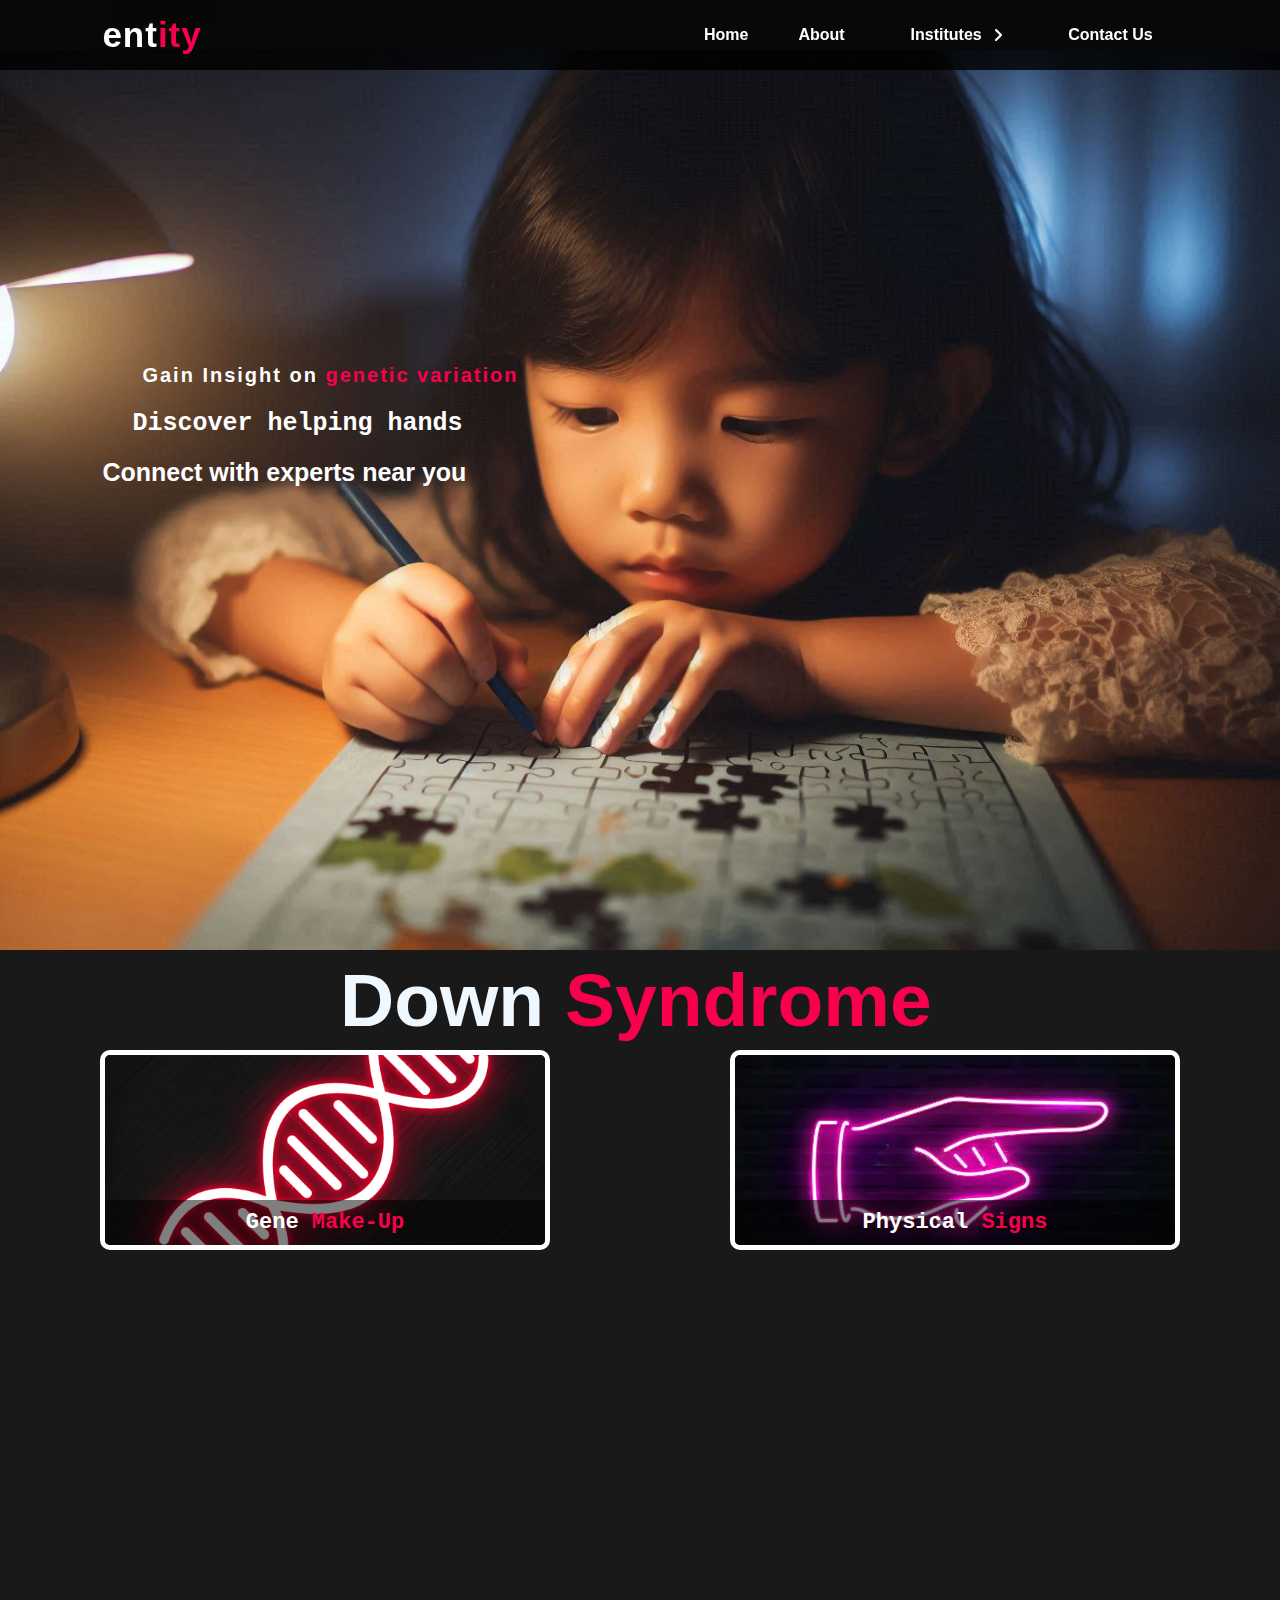
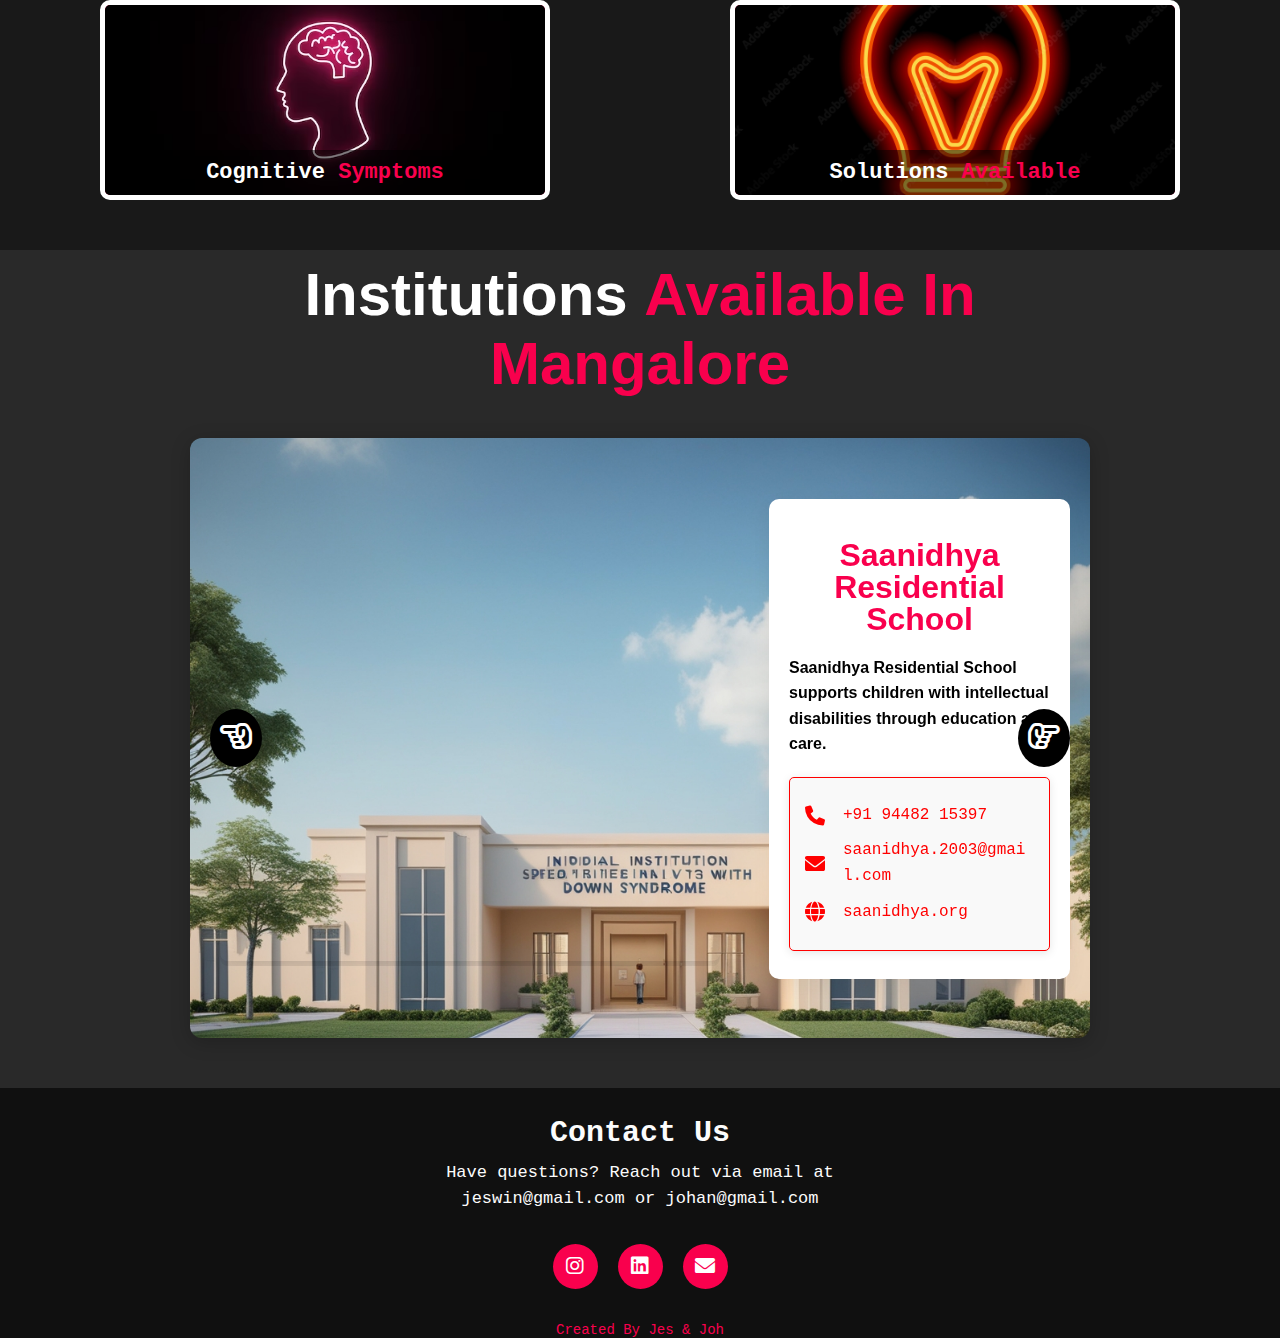
<file: index.html>
<!DOCTYPE html>
<html lang="en">
<head>
    <meta charset="UTF-8">
    <meta http-equiv="X-UA-Compatible" content="IE=edge">
    <meta name="viewport" content="width=device-width, initial-scale=1.0">
    <link rel="stylesheet" href="styles01.css">

    <link rel="preconnect" href="https://fonts.gstatic.com">
    <link href="https://fonts.googleapis.com/css2?family=Josefin+Sans:ital,wght@0,100;0,200;0,300;0,400;0,500;0,600;0,700;1,100;1,200;1,300;1,400;1,500;1,600;1,700&display=swap" rel="stylesheet">

    <!-- Font Awesome -->
    <link rel="stylesheet" href="https://cdnjs.cloudflare.com/ajax/libs/font-awesome/6.0.0-beta3/css/all.min.css">
</head>
<body>
    <body class="first-website">
        <div class="hero">
            <!-- CHANGED FROM HERE -->
            <nav>
                <button class="logo" onclick="location.href='#Home'">ent<span>ity</span></h2></button>
                <ul>
                    
                    <li><a href="#Home">Home</a></li>
                    <li><a href="#About">About</a></li>
                    <!-- Institutes with dropdown -->
                    
                    <li class="dropdown">
                        <a href="#Institutes" class="dropbtn">Institutes <i class="fas fa-angle-right"></i></a>
                        <div class="dropdown-content">
                            <!-- First dropdown item with nested dropdown and arrow -->
                            <div class="nested-dropdown">
                                <a href="">Karnataka <i class="fas fa-angle-up"></i></a>
                                <div class="nested-dropdown-content">
                                    <a href="bangalore.html#InstitutesBangalore">Bangalore</a>
                                    <a href="index.html#InstitutesMangalore">Mangalore</a>
                                    <a href="Udupi.html#InstitutesUdupi">Udupi</a>
                                </div>
                            </div>
                            <!-- Other items in the main dropdown -->
                            <div class="nested-dropdown">
                                <a href="">Kerala <i class="fas fa-angle-up"></i></a>
                                <div class="nested-dropdown-content">
                                    <a href="Thiru.html#InstitutesThiruvananthapuram">Thiruvananthapuram</a>
                                    <a href="ernakulam.html#Institutesernakulam">Ernakulam</a>
                                    <a href="Kozhikode.html#InstitutesKozhikode">Kozhikode</a>
                        </div>
                    </li>
                    <li><a href="#contact">Contact Us</a></li>
                </ul>
              
            </nav>
            <!-- TILL HERE -->
            
        <section id="Home" class="Home">
            <div class="content">
                <h4>Gain Insight on <span>genetic variation</span></h4>
                <h1><strong>Discover helping hands</strong></h1>
                <h3>Connect with experts near you</h3>
                
            </div>
            
            
        </div>
    </section>

    <section id="About" class="About">
        <div class="main">
            <div class="about-text">
                <h2>Down <span>Syndrome</span></h2>
            </div>
        </div>
                <!-- Corner Boxes -->
                <a href="redirect.html#Gene" >
                    <div class="corner-box top-left">
                        <img src="neondna1.jpg" alt="Gene Makeup Image">
                        <div class="overlay">Gene <span>Make-Up</span></div>
                    </div>
                    </a>
                    <a href="redirect2.html#Signs" >
                        <div class="corner-box top-right">
                        <img src="hand.jpg" alt="Signs">
                        <div class="overlay">Physical <span>Signs</span></div>
                    </div>
                    </a>
                    <a href="redirect3.html#Cognitive" >
                        <div class="corner-box bottom-left">
                        <img src="brain.png" alt="Cognitive Functions">
                        <div class="overlay">Cognitive <span>Symptoms</span></div>
                    </div>
                    </a>
                    <a href="redirect4.html#Solution" >
                        <div class="corner-box bottom-right">
                        <img src="bul.jpg" alt="Solution">
                        <div class="overlay">Solutions <span>Available</span></div>
                    </div>
                    </a>
                </section>

                <div id="InstitutesMangalore" class="Institutes">
                    <div class="title">
                        <h2>Institutions <span>Available In Mangalore</span></h2>
                    </div>
                    <div class="carousel">
                        <div class="carousel-inner" id="MangaloreInstitutes">
                            <!-- First Map and Info -->
                            <div class="carousel-item" id="SaanidhyaResidentialSchool">
                                <div class="map-container">
                                    <iframe src="https://www.google.com/maps/embed?pb=!1m18!1m12!1m3!1d3889.0898277232236!2d74.8766585748696!3d12.901945216401998!2m3!1f0!2f0!3f0!3m2!1i1024!2i768!4f13.1!3m3!1m2!1s0x3ba350a13025ca43%3A0xaee6f40c571042df!2sSAANIDHYAV!5e0!3m2!1sen!2sin!4v1728596281515!5m2!1sen!2sin" width="600" height="450" style="border:0;" allowfullscreen="" loading="lazy" referrerpolicy="no-referrer-when-downgrade"></iframe>
                                </div>
                                <div  class="info-container">
                                    <h2>Saanidhya Residential School</h2>
                                    <b><p>
                                        
                                        
                                        Saanidhya Residential School supports children with intellectual disabilities through education and care.</p></b>

                                    <p>
                                        <div class="contact-info">
                                            <p>
                                                <i class="fas fa-phone icon"></i> 
                                                <a href="tel:+919448215397">+91 94482 15397</a>
                                            </p>
                                            <p>
                                                <i class="fas fa-envelope icon"></i> 
                                                <a href="mailto:saanidhya.2003@gmail.com">saanidhya.2003@gmail.com</a>
                                            </p>
                                            <p>
                                                <i class="fas fa-globe icon"></i> 
                                                <a href="https://www.saanidhya.org/" target="_blank">saanidhya.org</a>
                                            </p>
                                        </div>
                                    </p>
                                    
                                </div>
                            </div>
                
                            <!-- Second Map and Info -->
                            <div class="carousel-item" id="RiyaFoundation">
                                <div class="map-container">
                                    <iframe src="https://www.google.com/maps/embed?pb=!1m18!1m12!1m3!1d3889.3561646620283!2d74.88895167486929!3d12.884804516775683!2m3!1f0!2f0!3f0!3m2!1i1024!2i768!4f13.1!3m3!1m2!1s0x3ba35993ffe17f39%3A0x8a51e2ac5e0f6591!2sRiya%20Foundation!5e0!3m2!1sen!2sin!4v1728595007815!5m2!1sen!2sin" width="600" height="450" style="border:0;" allowfullscreen="" loading="lazy" referrerpolicy="no-referrer-when-downgrade"></iframe>
                                </div>
                                <div  class="info-container">
                                    <h2>Riya Foundation </h2>
                                    <b><p>
                                        Riya Foundation supports children with disabilities through specialized education and care, promoting their holistic development.</p></b>
                                    <p>
                                        <div class="contact-info">
                                            <p>
                                                <i class="fas fa-phone icon"></i> 
                                                <a href="tel:+919663325766">+91 73494 52237</a>
                                            </p>
                                            <p>
                                                <i class="fas fa-envelope icon"></i> 
                                                <a href="mailto:ashakirantrust@gmail.com">ashakirantrust@gmail.com</a>
                                            </p>
                                            <p>
                                                <i class="fas fa-globe icon"></i> 
                                                <a href="https://riyafoundation.org/" target="_blank">riyafoundation.org</a>
                                            </p>
                                        </div>
                                    </p>
                                    
                                </div>
                            </div>
                
                            <!-- Third Map and Info -->
                            <div class="carousel-item" id="TheYenepoyaSchool">
                                <div class="map-container">
                                    <iframe src="https://www.google.com/maps/embed?pb=!1m14!1m8!1m3!1d7779.719430553536!2d74.865474!3d12.852336!3m2!1i1024!2i768!4f13.1!3m3!1m2!1s0x3ba35bdb0a6cec85%3A0x31e6e7cd55221c80!2sThe%20Yenepoya%20School!5e0!3m2!1sen!2sus!4v1728597257243!5m2!1sen!2sus" width="600" height="450" style="border:0;" allowfullscreen="" loading="lazy" referrerpolicy="no-referrer-when-downgrade"></iframe>
                                </div>
                                <div id="info-container">
                                    <h2>The Yenepoya School</h2>
                                    <b><p>
                                        The Yenepoya School is the top school in Mangalore and the best CBSE school focusing on children’s holistic development.</p></b>
                                    <p>
                                        <div class="contact-info">
                                            <p>
                                                <i class="fas fa-phone icon"></i> 
                                                <a href="tel:+919900197062">+91 99001 97062</a>
                                            </p>
                                            <p>
                                                <i class="fas fa-envelope icon"></i> 
                                                <a href="mailto:yenepoyaschool@gmail.com">yenepoyaschool@gmail.com</a>
                                            </p>
                                            <p>
                                                <i class="fas fa-globe icon"></i> 
                                                <a href="https://www.stagnesspecialschool.org/" target="_blank">stagnesspecialschool.org</a>
                                            </p>
                                        </div>
                                    </p>
                                    
                                </div>
                            </div>
                
                            
                        </div>
                
                
                        <!-- Carousel Controls -->
                        <button class="carousel-control-prev" onclick="moveCarousel(-1)">
                            <i class="fa-regular fa-hand-point-left"></i>
                        </button>
                        <button class="carousel-control-next" onclick="moveCarousel(1)">
                            <i class="fa-regular fa-hand-point-right"></i>
                        </button>
                    </div>
                </div>
        
        </div>
    </div>

    <footer id="contact">
        <p>Contact Us</p>
        <p>Have questions? Reach out via email at jeswin@gmail.com or johan@gmail.com</p>
        <div class="social">
            <a href="https://www.instagram.com/jesteove/" class="social" target="_blank"><i class="fab fa-instagram"></i></a>
            <a href="https://www.linkedin.com/in/jeswin-gerald-dsouza-5a07212b3" class="social" target="_blank"><i class="fab fa-linkedin"></i></a>
            <a href="mailto:jeswin0805@gmail.com" class="social"><i class="fas fa-envelope"></i></a>
            
        </div>
        <p class="end">Created By Jes & Joh</p>
    </footer>

    <script src="index.js"></script>
</body>
</html>
</file>
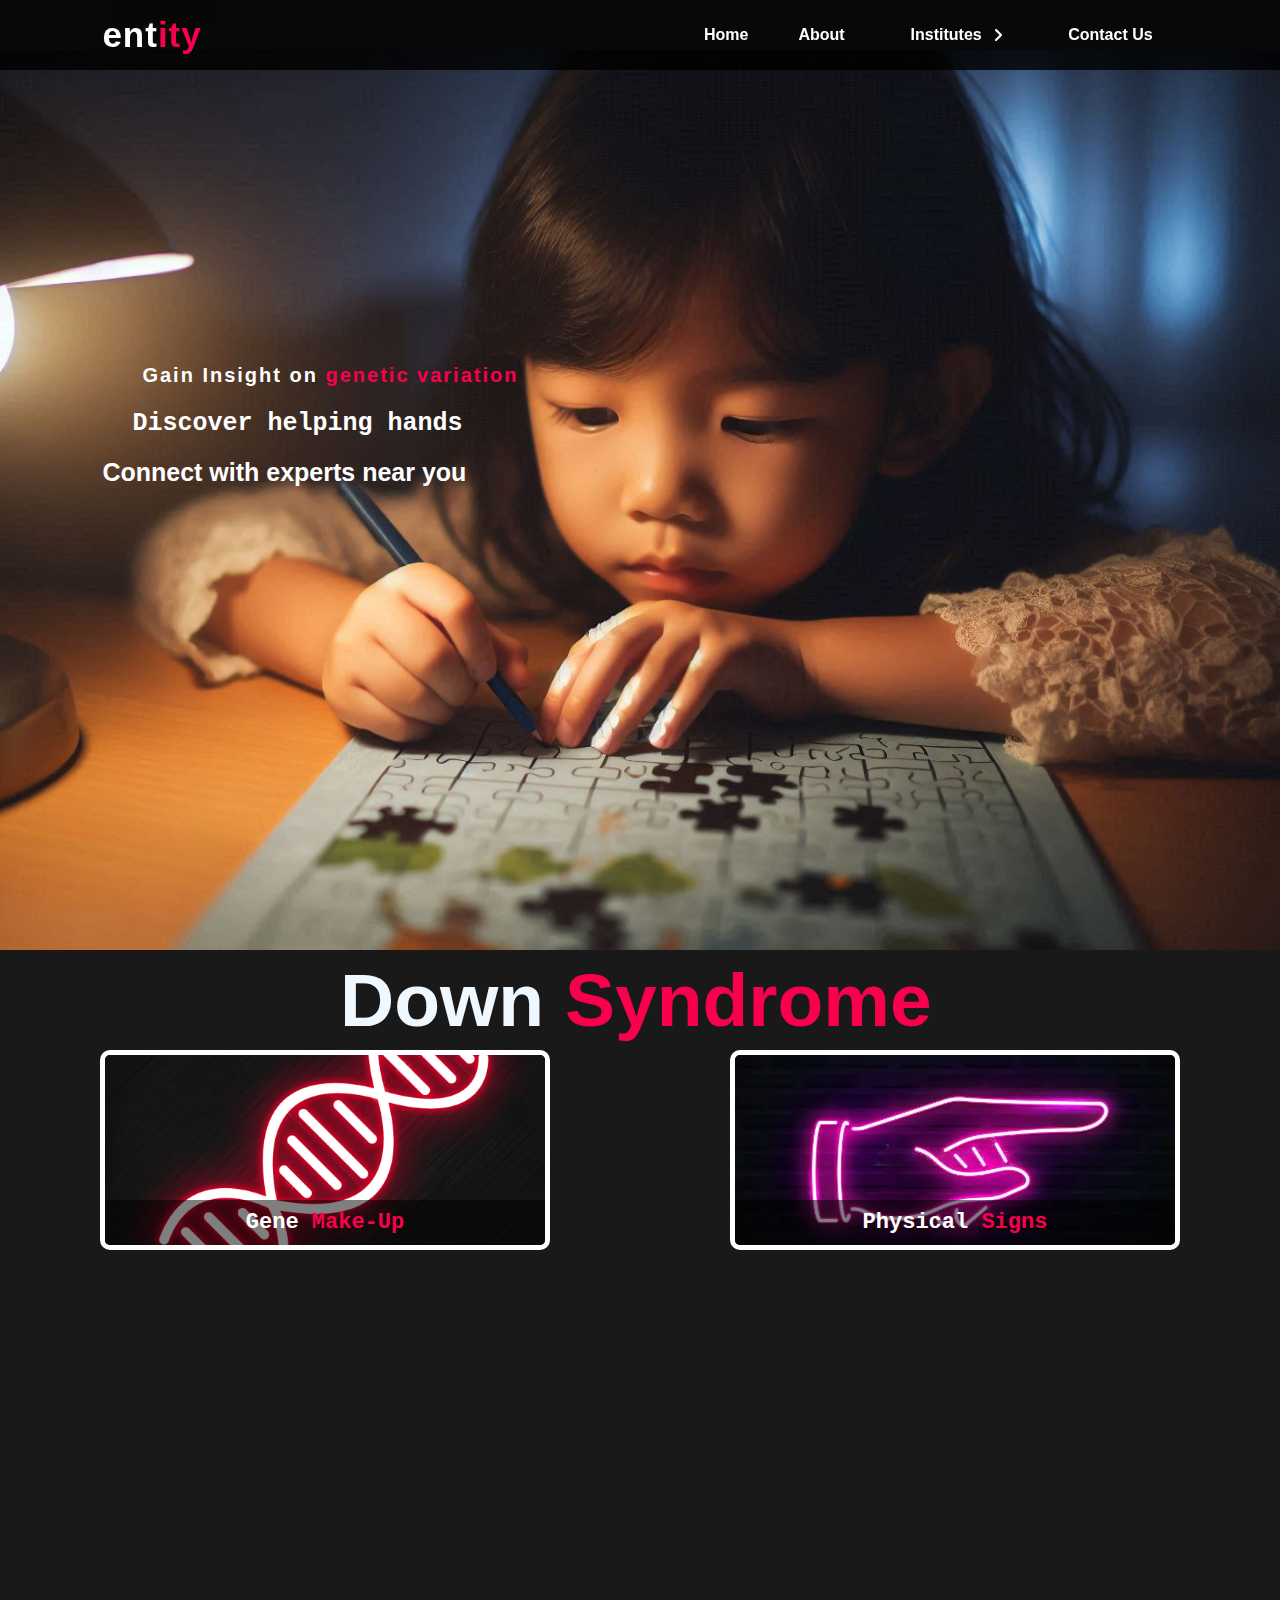
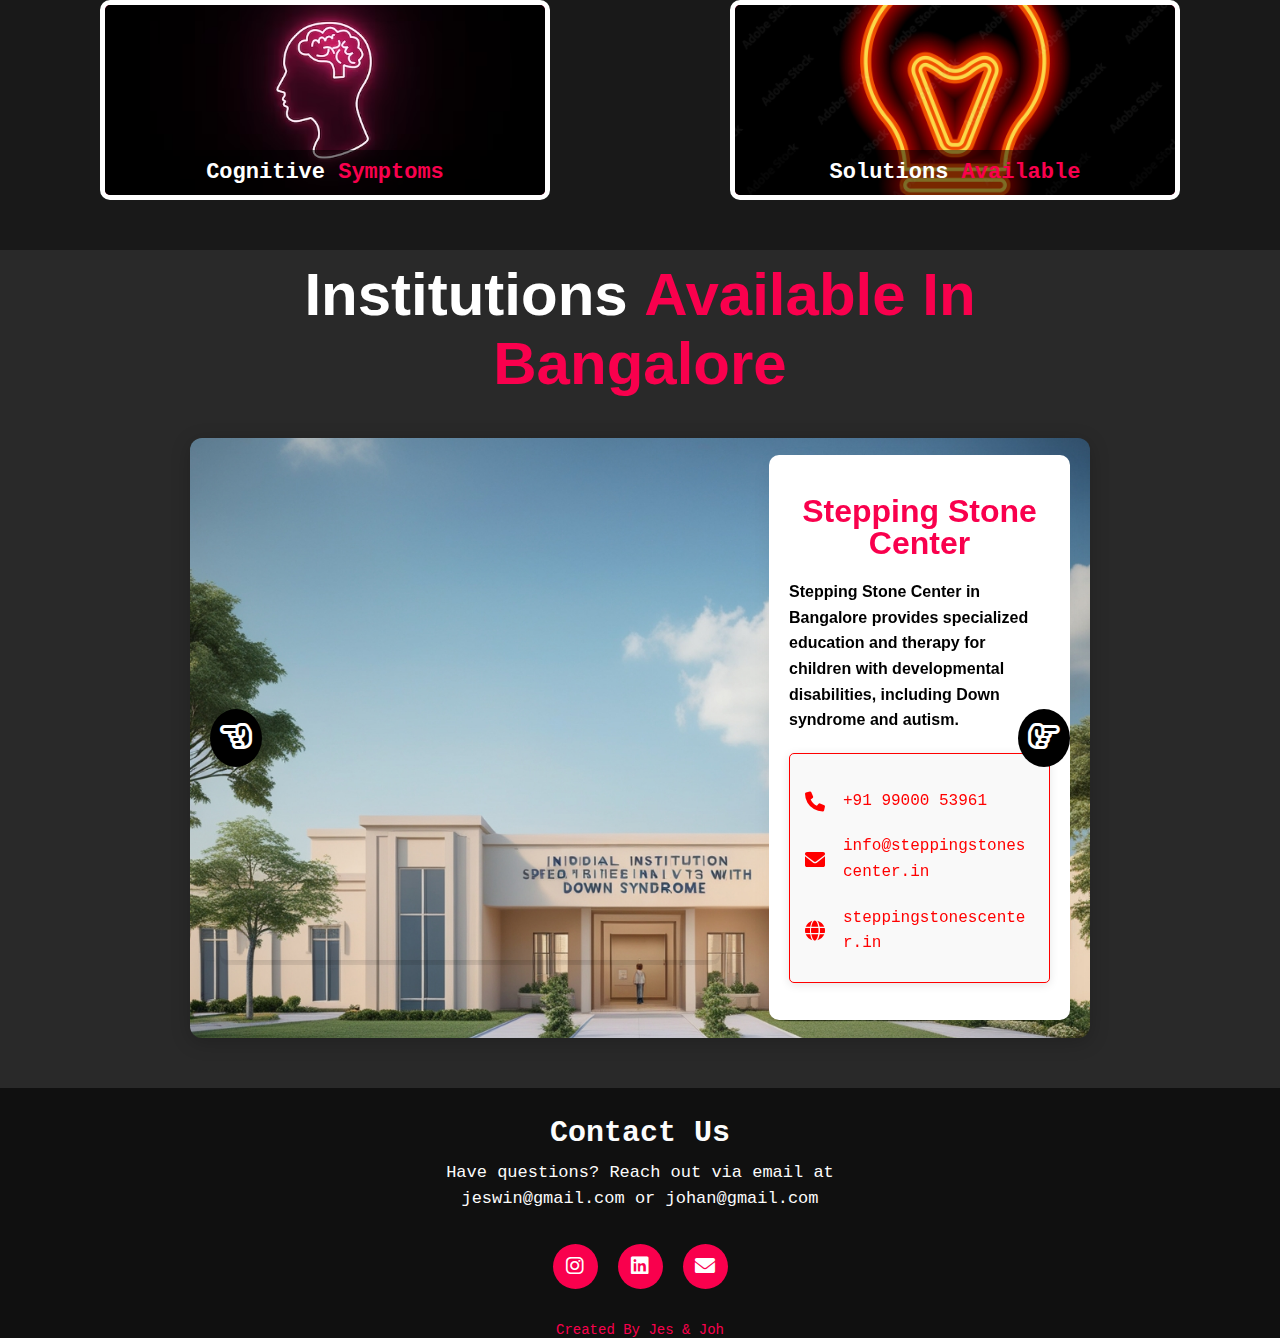
<file: bangalore.html>
<!DOCTYPE html>
<html lang="en">
<head>
    <meta charset="UTF-8">
    <meta http-equiv="X-UA-Compatible" content="IE=edge">
    <meta name="viewport" content="width=device-width, initial-scale=1.0">
    <link rel="stylesheet" href="styles01.css">

    <link rel="preconnect" href="https://fonts.gstatic.com">
    <link href="https://fonts.googleapis.com/css2?family=Josefin+Sans:ital,wght@0,100;0,200;0,300;0,400;0,500;0,600;0,700;1,100;1,200;1,300;1,400;1,500;1,600;1,700&display=swap" rel="stylesheet">

    <!-- Font Awesome -->
    <link rel="stylesheet" href="https://cdnjs.cloudflare.com/ajax/libs/font-awesome/6.0.0-beta3/css/all.min.css">
</head>
<body>
    <body class="first-website">
        <div class="hero">
            <!-- CHANGED FROM HERE -->
            <nav>
                <button class="logo" onclick="location.href='#Home'">ent<span>ity</span></h2></button>
                <ul>
                    <li><a href="#Home">Home</a></li>
                    <li><a href="#About">About</a></li>
                    <!-- Institutes with dropdown -->
                    
                    <li class="dropdown">
                        <a href="#Institutes" class="dropbtn">Institutes <i class="fas fa-angle-right"></i></a>
                        <div class="dropdown-content">
                            <!-- First dropdown item with nested dropdown and arrow -->
                            <div class="nested-dropdown">
                                <a href="">Karnataka <i class="fas fa-angle-up"></i></a>
                                <div class="nested-dropdown-content">
                                    <a href="bangalore.html#InstitutesBangalore">Bangalore</a>
                                    <a href="index.html#InstitutesMangalore">Mangalore</a>
                                    <a href="Udupi.html#InstitutesUdupi">Udupi</a>
                                </div>
                            </div>
                            <!-- Other items in the main dropdown -->
                            <div class="nested-dropdown">
                                <a href="">Kerala <i class="fas fa-angle-up"></i></a>
                                <div class="nested-dropdown-content">
                                    <a href="Thiru.html#InstitutesThiruvananthapuram">Thiruvananthapuram</a>
                                    <a href="ernakulam.html#Institutesernakulam">Ernakulam</a>
                                    <a href="Kozhikode.html#InstitutesKozhikode">Kozhikode</a>
                                
                        </div>
                    </li>
                    <li><a href="#contact">Contact Us</a></li>
                </ul>
              
            </nav>
            <!-- TILL HERE -->
            
        <section id="Home" class="Home">
            <div class="content">
                <h4>Gain Insight on <span>genetic variation</span></h4>
                <h1><strong>Discover helping hands</strong></h1>
                <h3>Connect with experts near you</h3>
                 
            </div>
        </div>
    </section>

    <section id="About" class="About">
        <div class="main">
            <div class="about-text">
                <h2>Down <span>Syndrome</span></h2>
            </div>
        </div>
                <!-- Corner Boxes -->
                <a href="redirect.html#Gene" >
                    <div class="corner-box top-left">
                        <img src="neondna1.jpg" alt="Gene Makeup Image">
                        <div class="overlay">Gene <span>Make-Up</span></div>
                    </div>
                    </a>
                    <a href="redirect2.html#Signs" >
                        <div class="corner-box top-right">
                        <img src="hand.jpg" alt="Signs">
                        <div class="overlay">Physical <span>Signs</span></div>
                    </div>
                    </a>
                    <a href="redirect3.html#Cognitive" >
                        <div class="corner-box bottom-left">
                        <img src="brain.png" alt="Cognitive Functions">
                        <div class="overlay">Cognitive <span>Symptoms</span></div>
                    </div>
                    </a>
                    <a href="redirect4.html#Solution" >
                        <div class="corner-box bottom-right">
                        <img src="bul.jpg" alt="Solution">
                        <div class="overlay">Solutions <span>Available</span></div>
                    </div>
                    </a>
                </section>

                <div id="InstitutesBangalore" class="Institutes">
                    <div class="title">
                        <h2>Institutions <span>Available In Bangalore</span></h2>
                    </div>
                    <div class="carousel">
                        <div class="carousel-inner" id="BangaloreInstitutes">
                            <!-- First Map and Info -->
                            <div class="carousel-item" id="SteppingStoneCenter">
                                <div class="map-container">
                                    <iframe src="https://www.google.com/maps/embed?pb=!1m18!1m12!1m3!1d3888.0159323685075!2d77.69705427487057!3d12.970832214895529!2m3!1f0!2f0!3f0!3m2!1i1024!2i768!4f13.1!3m3!1m2!1s0x3bae13d4d0760c71%3A0x541421f89be78c23!2sStepping%20Stones%20Center!5e0!3m2!1sen!2sin!4v1728596638556!5m2!1sen!2sin" width="600" height="450" style="border:0;" allowfullscreen="" loading="lazy" referrerpolicy="no-referrer-when-downgrade"></iframe>
                                </div>
                                <div  id="info-container">
                                    <h2>Stepping Stone Center </h2>
                                    <b><p>
                                        
                                        Stepping Stone Center in Bangalore provides specialized education and therapy for children with developmental disabilities, including Down syndrome and autism.</p></b>
                                    <p>
                                        <div class="contact-info">
                                            <p>
                                                <i class="fas fa-phone icon"></i> 
                                                <a href="tel:+919900053961">+91 99000 53961</a>
                                            </p>
                                            <p>
                                                <i class="fas fa-envelope icon"></i> 
                                                <a href="mailto:info@steppingstonescenter.in">info@steppingstonescenter.in</a>
                                            </p>
                                            <p>
                                                <i class="fas fa-globe icon"></i> 
                                                <a href="https://steppingstonescenter.in/" target="_blank">steppingstonescenter.in</a>
                                            </p>
                                        </div>
                                    </p>
                                    
                                </div>
                            </div>
                
                            <!-- Second Map and Info -->
                            <div class="carousel-item" id="AshaKiran">
                                <div class="map-container">
                                    <iframe src="https://www.google.com/maps/embed?pb=!1m18!1m12!1m3!1d3887.204278119043!2d77.66849087487124!3d13.022659613757112!2m3!1f0!2f0!3f0!3m2!1i1024!2i768!4f13.1!3m3!1m2!1s0x3bae10dc09ba9ec9%3A0xeb281203dd068071!2sAsha%20Kiran%20Special%20Needs%20School!5e0!3m2!1sen!2sin!4v1728596690741!5m2!1sen!2sin" width="600" height="450" style="border:0;" allowfullscreen="" loading="lazy" referrerpolicy="no-referrer-when-downgrade"></iframe>
                                </div>
                                <div  class="info-container">
                                    <h2>Asha Kiran </h2>
                                    <b><p>
                                        Asha Kiran Special Needs School in Bangalore focuses on education and therapy for children with developmental disabilities, including Down syndrome, autism, cerebral palsy, and intellectual disabilities.</p></b>
                                    <p>
                                        <div class="contact-info">
                                            <p>
                                                <i class="fas fa-phone icon"></i> 
                                                <a href="tel:+917349452237">+91 73494 52237</a>
                                            </p>
                                            <p>
                                                <i class="fas fa-envelope icon"></i> 
                                                <a href="mailto:ashakirantrust@gmail.com">ashakirantrust@gmail.com</a>
                                            </p>
                                            <p>
                                                <i class="fas fa-globe icon"></i> 
                                                <a href="https://ashakiran.net/" target="_blank">ashakiran.net</a>
                                            </p>
                                        </div>
                                    </p>
                                    
                                </div>
                            </div>
                
                            <!-- Third Map and Info -->
                            <div class="carousel-item" id="TamaharTrust">
                                <div class="map-container">
                                    <iframe src="https://www.google.com/maps/embed?pb=!1m18!1m12!1m3!1d3887.497219851306!2d77.559708074871!3d13.003977514167993!2m3!1f0!2f0!3f0!3m2!1i1024!2i768!4f13.1!3m3!1m2!1s0x3bae17983b4e7543%3A0x28f15acc2591e0c!2sTamahar%20Trust%20-%20Early%20Intervention%20Centre!5e0!3m2!1sen!2sin!4v1728596764803!5m2!1sen!2sin" width="600" height="450" style="border:0;" allowfullscreen="" loading="lazy" referrerpolicy="no-referrer-when-downgrade"></iframe>
                                </div>
                                <div class="info-container">
                                    <h2>Tamahar Trust</h2>
                                    <b><p>
                                        Tamahar Trust is a Bangalore-based organization that provides rehabilitation and education for children with neurodevelopmental disorders, emphasizing a holistic, child-centric approach.</p></b>
                                    <p>
                                        <div class="contact-info">
                                            <p>
                                                <i class="fas fa-phone icon"></i> 
                                                <a href="tel:+919663325766">+91 96633 25766</a>
                                            </p>
                                            <p>
                                                <i class="fas fa-envelope icon"></i> 
                                                <a href="mailto:tamahar@gmail.com">tamahar@gmail.com</a>
                                            </p>
                                            <p>
                                                <i class="fas fa-globe icon"></i> 
                                                <a href="https://tamahar.org/" target="_blank">tamahar.org</a>
                                            </p>
                                        </div>
                                    </p>
                                    
                                </div>
                            </div>
                
                            <!-- Fourth Map and Info -->
                            <div class="carousel-item" id="SnehadeepTrust">
                                <div class="map-container">
                                    <iframe src="https://www.google.com/maps/embed?pb=!1m18!1m12!1m3!1d3887.4465470391665!2d77.62077097487108!3d13.007211014096896!2m3!1f0!2f0!3f0!3m2!1i1024!2i768!4f13.1!3m3!1m2!1s0x3bae16ec2aa54ac7%3A0x31a3742f08741f65!2sSnehadeep%20Trust%20For%20The%20Disabled!5e0!3m2!1sen!2sin!4v1728596873631!5m2!1sen!2sin" width="600" height="450" style="border:0;" allowfullscreen="" loading="lazy" referrerpolicy="no-referrer-when-downgrade"></iframe>
                                </div>
                                <div class="info-container">
                                    <h2>Snehadeep Trust</h2>
                                    <b><p>
                                        Snehadeep Trust for the Disabled in Bangalore empowers individuals with disabilities through education, vocational training, and rehabilitation for independent living.</p></b>
                                    <p>
                                        <div class="contact-info">
                                            <p>
                                                <i class="fas fa-phone icon"></i> 
                                                <a href="tel:+918025801069">+91 80258 01069</a>
                                            </p>
                                            <p>
                                                <i class="fas fa-envelope icon"></i> 
                                                <a href="mailto:snehadeeptrust@gmail.com">snehadeeptrust@gmail.com</a>
                                            </p>
                                            <p>
                                                <i class="fas fa-globe icon"></i> 
                                                <a href="https://www.snehadeep.org/" target="_blank">snehadeep.org</a>
                                            </p>
                                        </div>
                                    </p>
                                    
                                </div>
                            </div>
                
                            <!-- Fifth Map and Info -->
                            <div class="carousel-item" id="FAMEIndia">
                                <div class="map-container">
                                    <iframe src="https://www.google.com/maps/embed?pb=!1m18!1m12!1m3!1d3888.752021720516!2d77.57574777486982!3d12.92365331592816!2m3!1f0!2f0!3f0!3m2!1i1024!2i768!4f13.1!3m3!1m2!1s0x3bae159dcef8c26d%3A0xc6f45e887cbdeef2!2sFame%20India!5e0!3m2!1sen!2sin!4v1728596937107!5m2!1sen!2sin" width="600" height="450" style="border:0;" allowfullscreen="" loading="lazy" referrerpolicy="no-referrer-when-downgrade"></iframe>
                                </div>
                                <div class="info-container">
                                    <h2>FAME India</h2>
                                    <b><p>
                                        FAME India is an NGO in Bangalore that offers educational and therapeutic services for children and young adults with developmental disabilities, including autism and Down syndrome and cerebral palsy.</p></b>
                                    <p>
                                        <div class="contact-info">
                                            <p>
                                                <i class="fas fa-phone icon"></i> 
                                                <a href="tel:+918022446622">+91 80224 46622</a>
                                            </p>
                                            <p>
                                                <i class="fas fa-envelope icon"></i> 
                                                <a href="mailto:fame.india@gov.in">fame.india@gov.in</a>
                                            </p>
                                            <p>
                                                <i class="fas fa-globe icon"></i> 
                                                <a href="https://www.fameindia.org/" target="_blank">fameindia.org</a>
                                            </p>
                                        </div>
                                    </p>
                                    
                                </div>
                            </div>
                        </div>
                
                
                        <!-- Carousel Controls -->
                        <button class="carousel-control-prev" onclick="moveCarousel(-1)">
                            <i class="fa-regular fa-hand-point-left"></i>
                        </button>
                        <button class="carousel-control-next" onclick="moveCarousel(1)">
                            <i class="fa-regular fa-hand-point-right"></i>
                        </button>
                    </div>
                </div>
        
        </div>
    </div>

    <footer id="contact">
        <p>Contact Us</p>
        <p>Have questions? Reach out via email at jeswin@gmail.com or johan@gmail.com</p>
        <div class="social">
            <a href="https://www.instagram.com/jesteove/" class="social" target="_blank"><i class="fab fa-instagram"></i></a>
            <a href="https://www.linkedin.com/in/jeswin-gerald-dsouza-5a07212b3" class="social" target="_blank"><i class="fab fa-linkedin"></i></a>
            <a href="mailto:jeswin0805@gmail.com" class="social"><i class="fas fa-envelope"></i></a>
            
        </div>
        <p class="end">Created By Jes & Joh</p>
    </footer>

    <script src="index.js"></script>
</body>
</html>
</file>
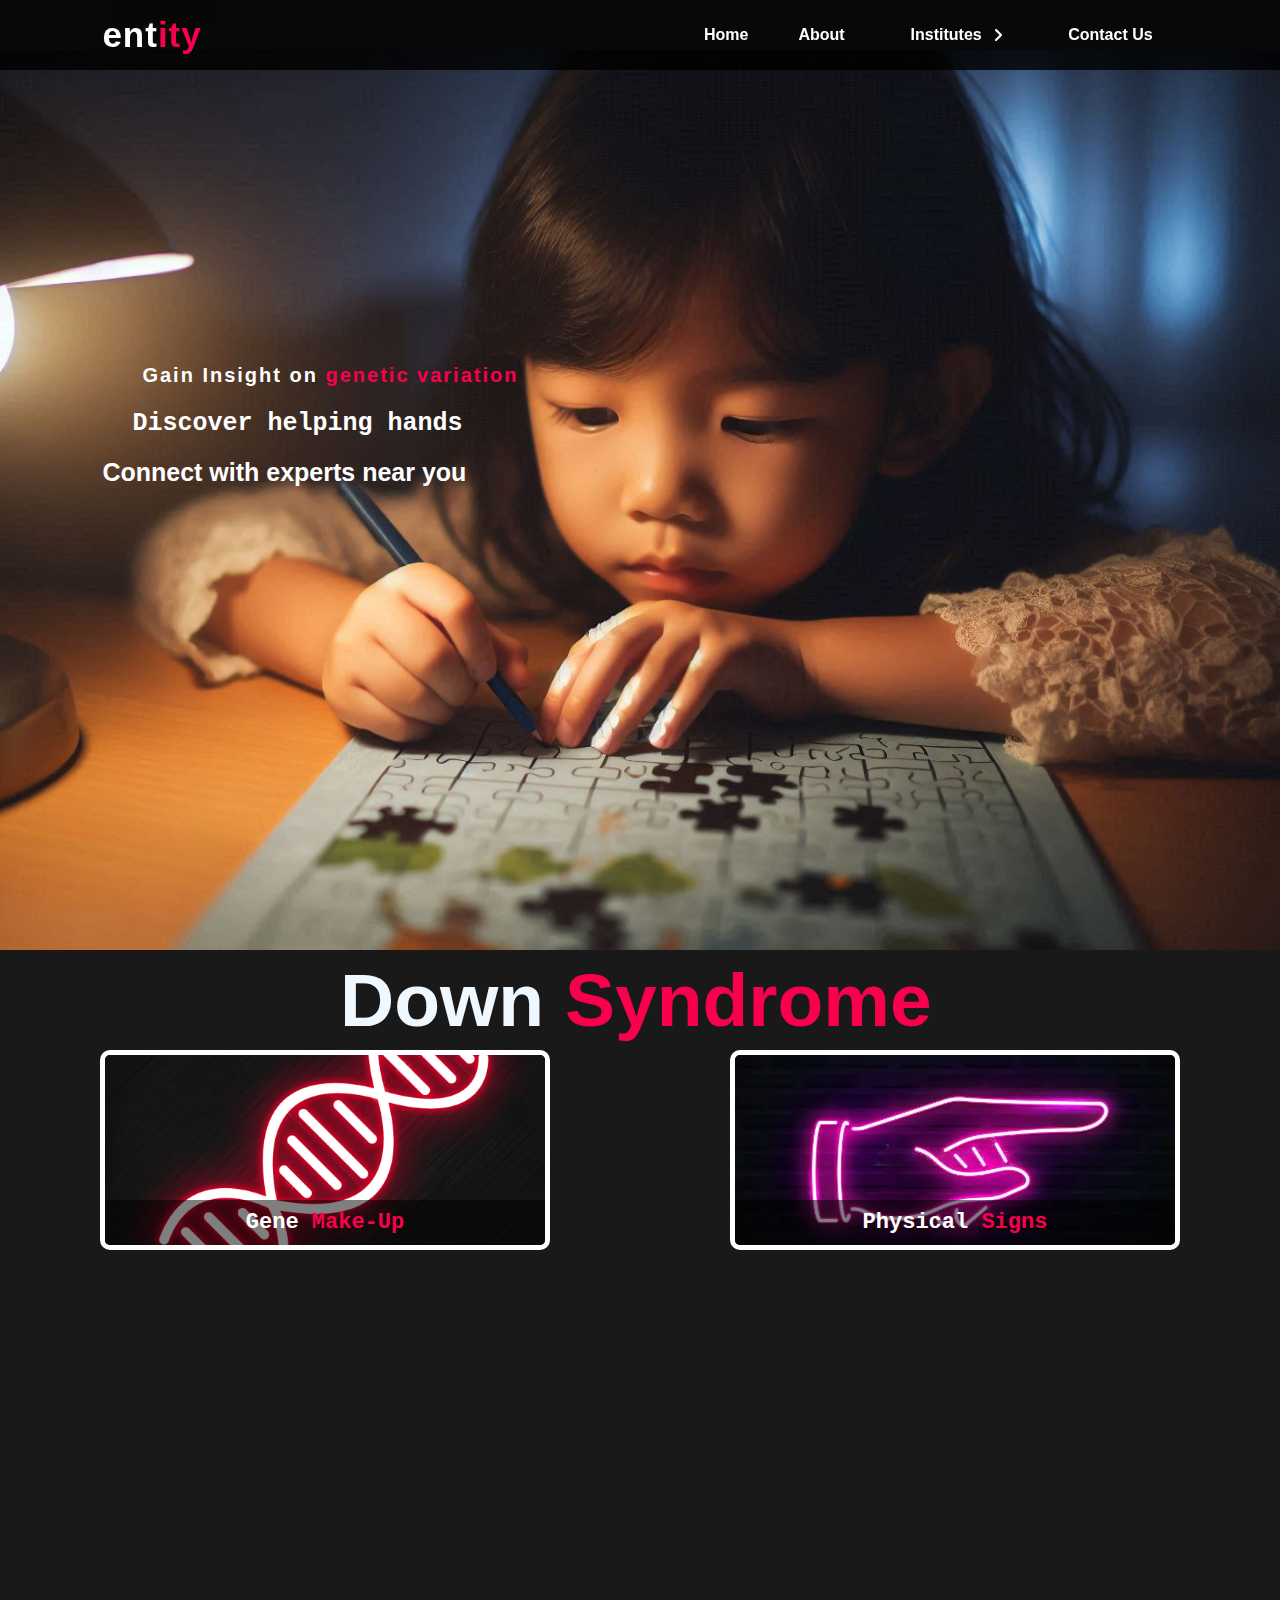
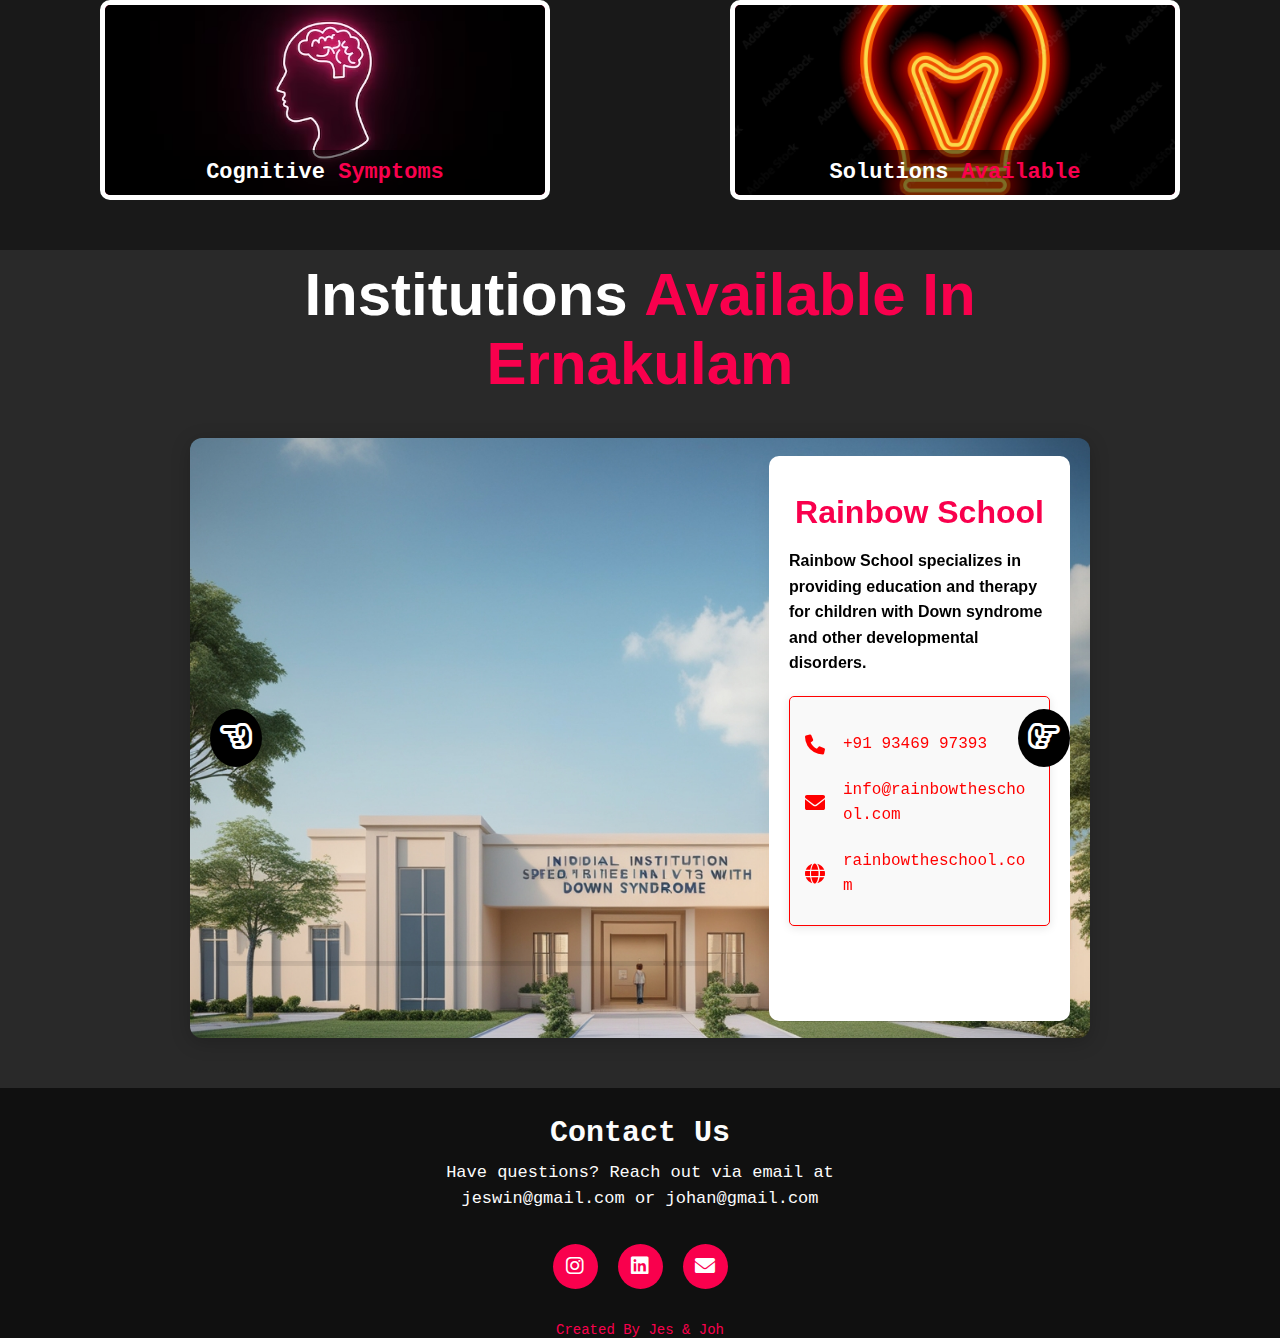
<file: ernakulam.html>
<!DOCTYPE html>
<html lang="en">
<head>
    <meta charset="UTF-8">
    <meta http-equiv="X-UA-Compatible" content="IE=edge">
    <meta name="viewport" content="width=device-width, initial-scale=1.0">
    <link rel="stylesheet" href="styles01.css">

    <link rel="preconnect" href="https://fonts.gstatic.com">
    <link href="https://fonts.googleapis.com/css2?family=Josefin+Sans:ital,wght@0,100;0,200;0,300;0,400;0,500;0,600;0,700;1,100;1,200;1,300;1,400;1,500;1,600;1,700&display=swap" rel="stylesheet">

    <!-- Font Awesome -->
    <link rel="stylesheet" href="https://cdnjs.cloudflare.com/ajax/libs/font-awesome/6.0.0-beta3/css/all.min.css">
</head>
<body>
    <body class="first-website">
        <div class="hero">
            <!-- CHANGED FROM HERE -->
            <nav>
                <button class="logo" onclick="location.href='#Home'">ent<span>ity</span></h2></button>
                <ul>
                    
                    <li><a href="#Home">Home</a></li>
                    <li><a href="#About">About</a></li>
                    <!-- Institutes with dropdown -->
                    
                    <li class="dropdown">
                        <a href="#Institutes" class="dropbtn">Institutes <i class="fas fa-angle-right"></i></a>
                        <div class="dropdown-content">
                            <!-- First dropdown item with nested dropdown and arrow -->
                            <div class="nested-dropdown">
                                <a href="">Karnataka <i class="fas fa-angle-up"></i></a>
                                <div class="nested-dropdown-content">
                                    <a href="bangalore.html#InstitutesBangalore">Bangalore</a>
                                    <a href="index.html#InstitutesMangalore">Mangalore</a>
                                    <a href="Udupi.html#InstitutesUdupi">Udupi</a>
                                </div>
                            </div>
                            <!-- Other items in the main dropdown -->
                            <div class="nested-dropdown">
                                <a href="">Kerala <i class="fas fa-angle-up"></i></a>
                                <div class="nested-dropdown-content">
                                    <a href="Thiru.html#InstitutesThiruvananthapuram">Thiruvananthapuram</a>
                                    <a href="ernakulam.html#Institutesernakulam">Ernakulam</a>
                                    <a href="Kozhikode.html#InstitutesKozhikode">Kozhikode</a>
                        </div>
                    </li>
                    <li><a href="#contact">Contact Us</a></li>
                </ul>
              
            </nav>
            <!-- TILL HERE -->
            
        <section id="Home" class="Home">
            <div class="content">
                <h4>Gain Insight on <span>genetic variation</span></h4>
                <h1><strong>Discover helping hands</strong></h1>
                <h3>Connect with experts near you</h3>
                
            </div>
            
            
        </div>
    </section>

    <section id="About" class="About">
        <div class="main">
            <div class="about-text">
                <h2>Down <span>Syndrome</span></h2>
            </div>
        </div>
                <!-- Corner Boxes -->
                <a href="redirect.html#Gene" >
                    <div class="corner-box top-left">
                        <img src="neondna1.jpg" alt="Gene Makeup Image">
                        <div class="overlay">Gene <span>Make-Up</span></div>
                    </div>
                    </a>
                    <a href="redirect2.html#Signs" >
                        <div class="corner-box top-right">
                        <img src="hand.jpg" alt="Signs">
                        <div class="overlay">Physical <span>Signs</span></div>
                    </div>
                    </a>
                    <a href="redirect3.html#Cognitive" >
                        <div class="corner-box bottom-left">
                        <img src="brain.png" alt="Cognitive Functions">
                        <div class="overlay">Cognitive <span>Symptoms</span></div>
                    </div>
                    </a>
                    <a href="redirect4.html#Solution" >
                        <div class="corner-box bottom-right">
                        <img src="bul.jpg" alt="Solution">
                        <div class="overlay">Solutions <span>Available</span></div>
                    </div>
                    </a>
                </section>

                <div id="Institutesernakulam" class="Institutes">
                    <div class="title">
                        <h2>Institutions <span>Available In Ernakulam</span></h2>
                    </div>
                    <div class="carousel">
                        <div class="carousel-inner" id="ErnakulamInstitutes">
                            <!-- First Map and Info -->
                            <div class="carousel-item" id="RainbowSchool">
                                <div class="map-container">
                                    <iframe src="https://www.google.com/maps/embed?pb=!1m18!1m12!1m3!1d3916.9514828236964!2d75.76992667484632!3d11.25849348519613!2m3!1f0!2f0!3f0!3m2!1i1024!2i768!4f13.1!3m3!1m2!1s0x3ba3e183f8af3db5%3A0x7c9aef37a576d21c!2sRainbow%20School%2C%20Ernakulam!5e0!3m2!1sen!2sin!4v1728124518798!5m2!1sen!2sin" width="600" height="450" style="border:0;" allowfullscreen="" loading="lazy"></iframe>
                                </div>
                                <div id="info-container">
                                    <h2>Rainbow School</h2>
                                    <b><p>
                                        Rainbow School specializes in providing education and therapy for children with Down syndrome and other developmental disorders.
                                    </p></b>
                                    <p>
                                        <div class="contact-info">
                                            <p>
                                                <i class="fas fa-phone icon"></i> 
                                                <a href="tel:+919346997393">+91 93469 97393</a>
                                            </p>
                                            <p>
                                                <i class="fas fa-envelope icon"></i> 
                                                <a href="mailto:info@rainbowtheschool.com">info@rainbowtheschool.com</a>
                                            </p>
                                            <p>
                                                <i class="fas fa-globe icon"></i> 
                                                <a href="http://www.rainbowtheschool.com/" target="_blank">rainbowtheschool.com</a>
                                            </p>
                                        </div>
                                    </p>
                                </div>
                            </div>
                
                            <!-- Second Map and Info -->
                            <div class="carousel-item" id="AnugrahaSchool">
                                <div class="map-container">
                                    <iframe src="https://www.google.com/maps/embed?pb=!1m18!1m12!1m3!1d3916.9522544212077!2d75.76969107484632!3d11.25820258327722!2m3!1f0!2f0!3f0!3m2!1i1024!2i768!4f13.1!3m3!1m2!1s0x3ba3e184f0356c61%3A0x9da37cc09b9a2be8!2sAnugraha%20School%2C%20Ernakulam!5e0!3m2!1sen!2sin!4v1728124518799!5m2!1sen!2sin" width="600" height="450" style="border:0;" allowfullscreen="" loading="lazy"></iframe>
                                </div>
                                <div id="info-container">
                                    <h2>Anugraha School</h2>
                                    <b><p>
                                        Anugraha School offers inclusive education for children with diverse learning needs, including those with Down syndrome.
                                    </p></b>
                                    <p>
                                        <div class="contact-info">
                                            <p>
                                                <i class="fas fa-phone icon"></i> 
                                                <a href="tel:+914842204996">+91 484 220 4996</a>
                                            </p>
                                            <p>
                                                <i class="fas fa-envelope icon"></i> 
                                                <a href="mailto:info@anugrahaschools.in">info@anugrahaschools.in</a>
                                            </p>
                                            <p>
                                                <i class="fas fa-globe icon"></i> 
                                                <a href="https://anugrahaschools.in/" target="_blank">anugrahaschools.in/</a>
                                            </p>
                                        </div>
                                    </p>
                                </div>
                            </div>
                
                            <!-- Third Map and Info -->
                            <div class="carousel-item" id="ChetanaSpecialSchool">
                                <div class="map-container">
                                    <iframe src="https://www.google.com/maps/embed?pb=!1m18!1m12!1m3!1d3916.8319260335654!2d75.7670564748463!3d11.266879883200992!2m3!1f0!2f0!3f0!3m2!1i1024!2i768!4f13.1!3m3!1m2!1s0x3ba3e16df3d1c91%3A0xa8b42b2564937f79!2sChetana%20Special%20School!5e0!3m2!1sen!2sin!4v1728124518800!5m2!1sen!2sin" width="600" height="450" style="border:0;" allowfullscreen="" loading="lazy"></iframe>
                                </div>
                                <div id="info-container">
                                    <h2>Chetana Special School</h2>
                                    <b><p>
                                        Chetana provides specialized education and therapeutic services for children with intellectual disabilities, including Down syndrome.
                                    </p></b>
                                    <p>
                                        <div class="contact-info">
                                            <p>
                                                <i class="fas fa-phone icon"></i> 
                                                <a href="tel:+914842451230">+91 484 245 1230</a>
                                            </p>
                                            <p>
                                                <i class="fas fa-envelope icon"></i> 
                                                <a href="mailto:chetanaschool@gmail.com">chetanaschool@gmail.com</a>
                                            </p>
                                            <p>
                                                <i class="fas fa-globe icon"></i> 
                                                <a href="https://www.chetanaspecialschool.com/" target="_blank">chetanaspecialschool.com</a>
                                            </p>
                                        </div>
                                    </p>
                                </div>
                            </div>
                
                            <!-- Fourth Map and Info -->
                            <div class="carousel-item" id="SnehatheeramSpecialSchool">
                                <div class="map-container">
                                    <iframe src="https://www.google.com/maps/embed?pb=!1m18!1m12!1m3!1d3916.876396098999!2d75.7661873748463!3d11.263472285153495!2m3!1f0!2f0!3f0!3m2!1i1024!2i768!4f13.1!3m3!1m2!1s0x3ba3e183dbbc30c9%3A0x6ed54f6871ec81bb!2sSnehatheeram%20Special%20School!5e0!3m2!1sen!2sin!4v1728124518801!5m2!1sen!2sin" width="600" height="450" style="border:0;" allowfullscreen="" loading="lazy"></iframe>
                                </div>
                                <div id="info-container">
                                    <h2>Snehatheeram Special School</h2>
                                    <b><p>
                                        Snehatheeram provides a range of programs for children with special needs, focusing on Down syndrome and personal development.
                                    </p></b>
                                    <p>
                                        <div class="contact-info">
                                            <p>
                                                <i class="fas fa-phone icon"></i> 
                                                <a href="tel:+914722820062">+91 472 2820062</a>
                                            </p>
                                            <p>
                                                <i class="fas fa-envelope icon"></i> 
                                                <a href="mailto:snehatheeramcs@gmail.com">snehatheeramcs@gmail.com</a>
                                            </p>
                                            <p>
                                                <i class="fas fa-globe icon"></i> 
                                                <a href="http://www.snehatheeramcs.org/" target="_blank">snehatheeramcs.org</a>
                                            </p>
                                        </div>
                                    </p>
                                </div>
                            </div>
                        </div>
                
                        <!-- Carousel Controls -->
                        <button class="carousel-control-prev" onclick="moveCarousel(-1)">
                            <i class="fa-regular fa-hand-point-left"></i>
                        </button>
                        <button class="carousel-control-next" onclick="moveCarousel(1)">
                            <i class="fa-regular fa-hand-point-right"></i>
                        </button>
                    </div>
                </div>
    </div>

    <footer id="contact">
        <p>Contact Us</p>
        <p>Have questions? Reach out via email at jeswin@gmail.com or johan@gmail.com</p>
        <div class="social">
            <a href="https://www.instagram.com/jesteove/" class="social" target="_blank"><i class="fab fa-instagram"></i></a>
            <a href="https://www.linkedin.com/in/jeswin-gerald-dsouza-5a07212b3" class="social" target="_blank"><i class="fab fa-linkedin"></i></a>
            <a href="mailto:jeswin0805@gmail.com" class="social"><i class="fas fa-envelope"></i></a>
            
        </div>
        <p class="end">Created By Jes & Joh</p>
    </footer>

    <script src="index.js"></script>
</body>
</html>
</file>
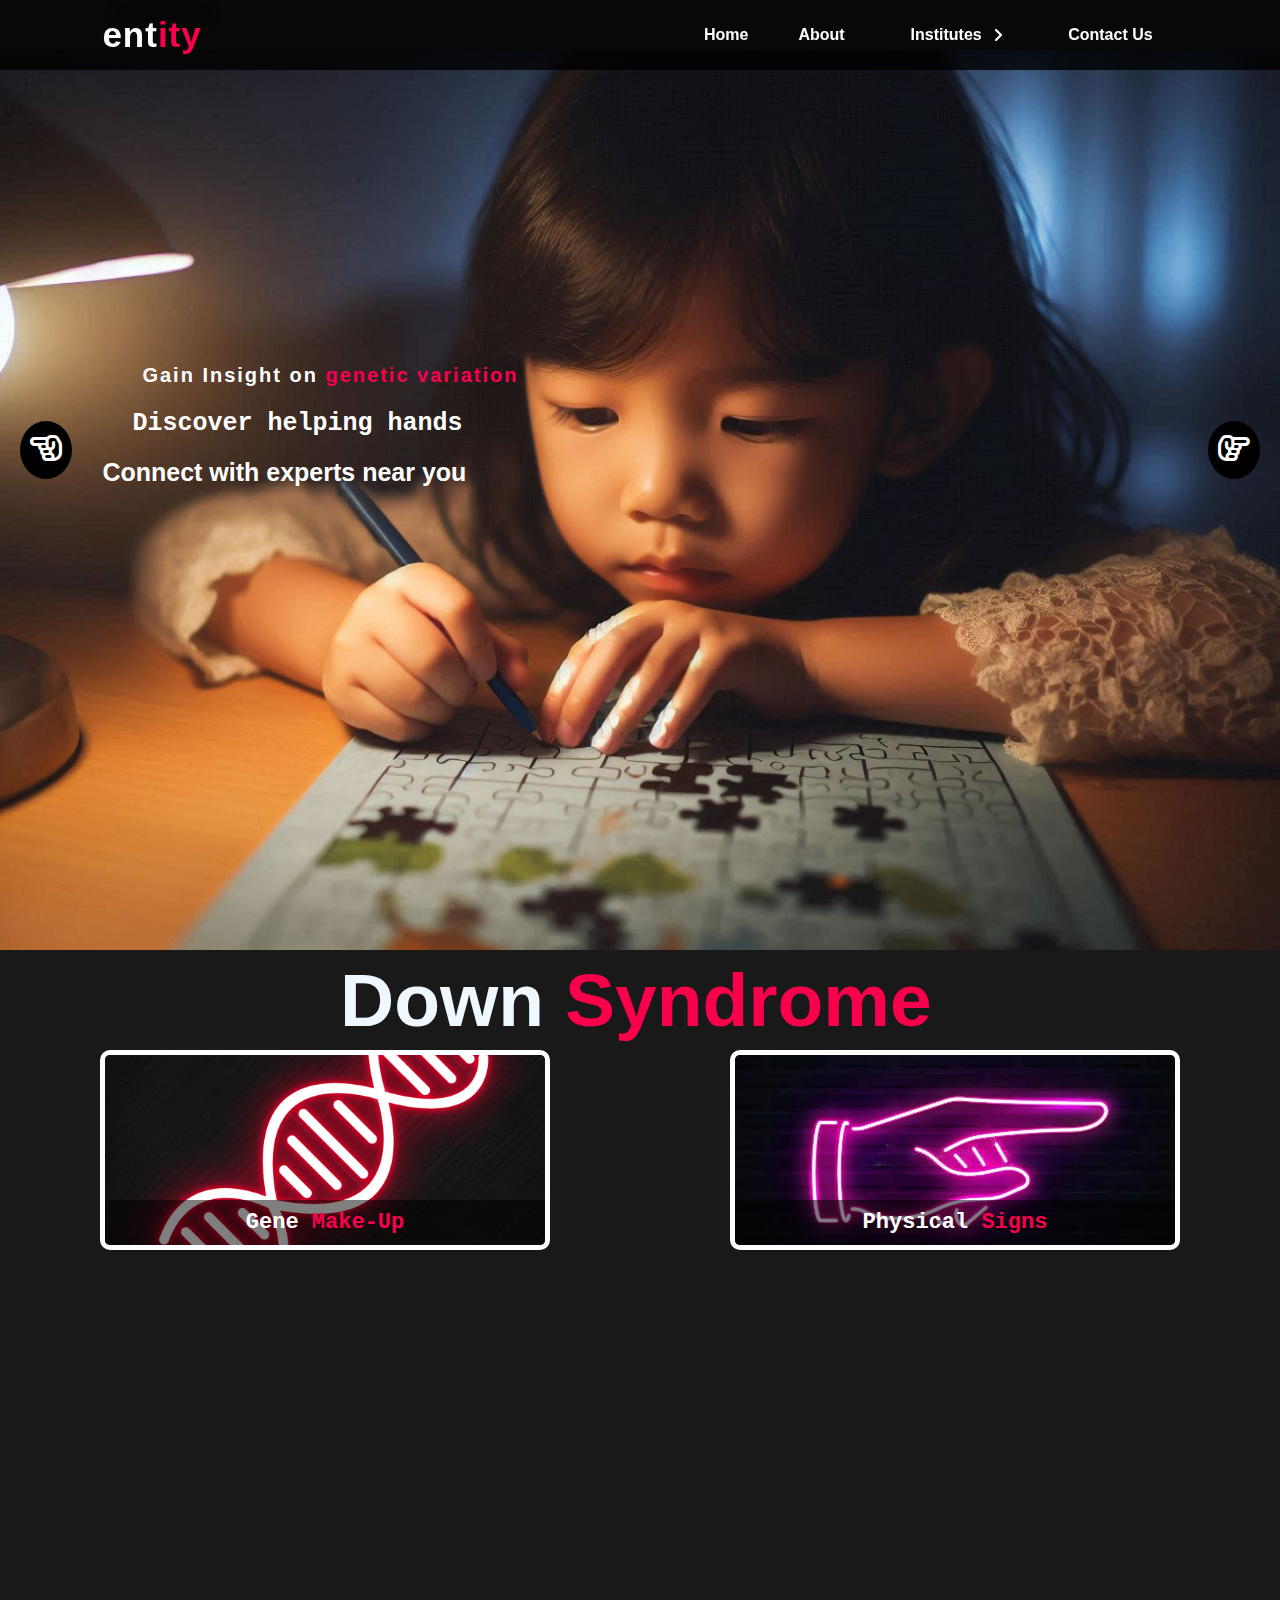
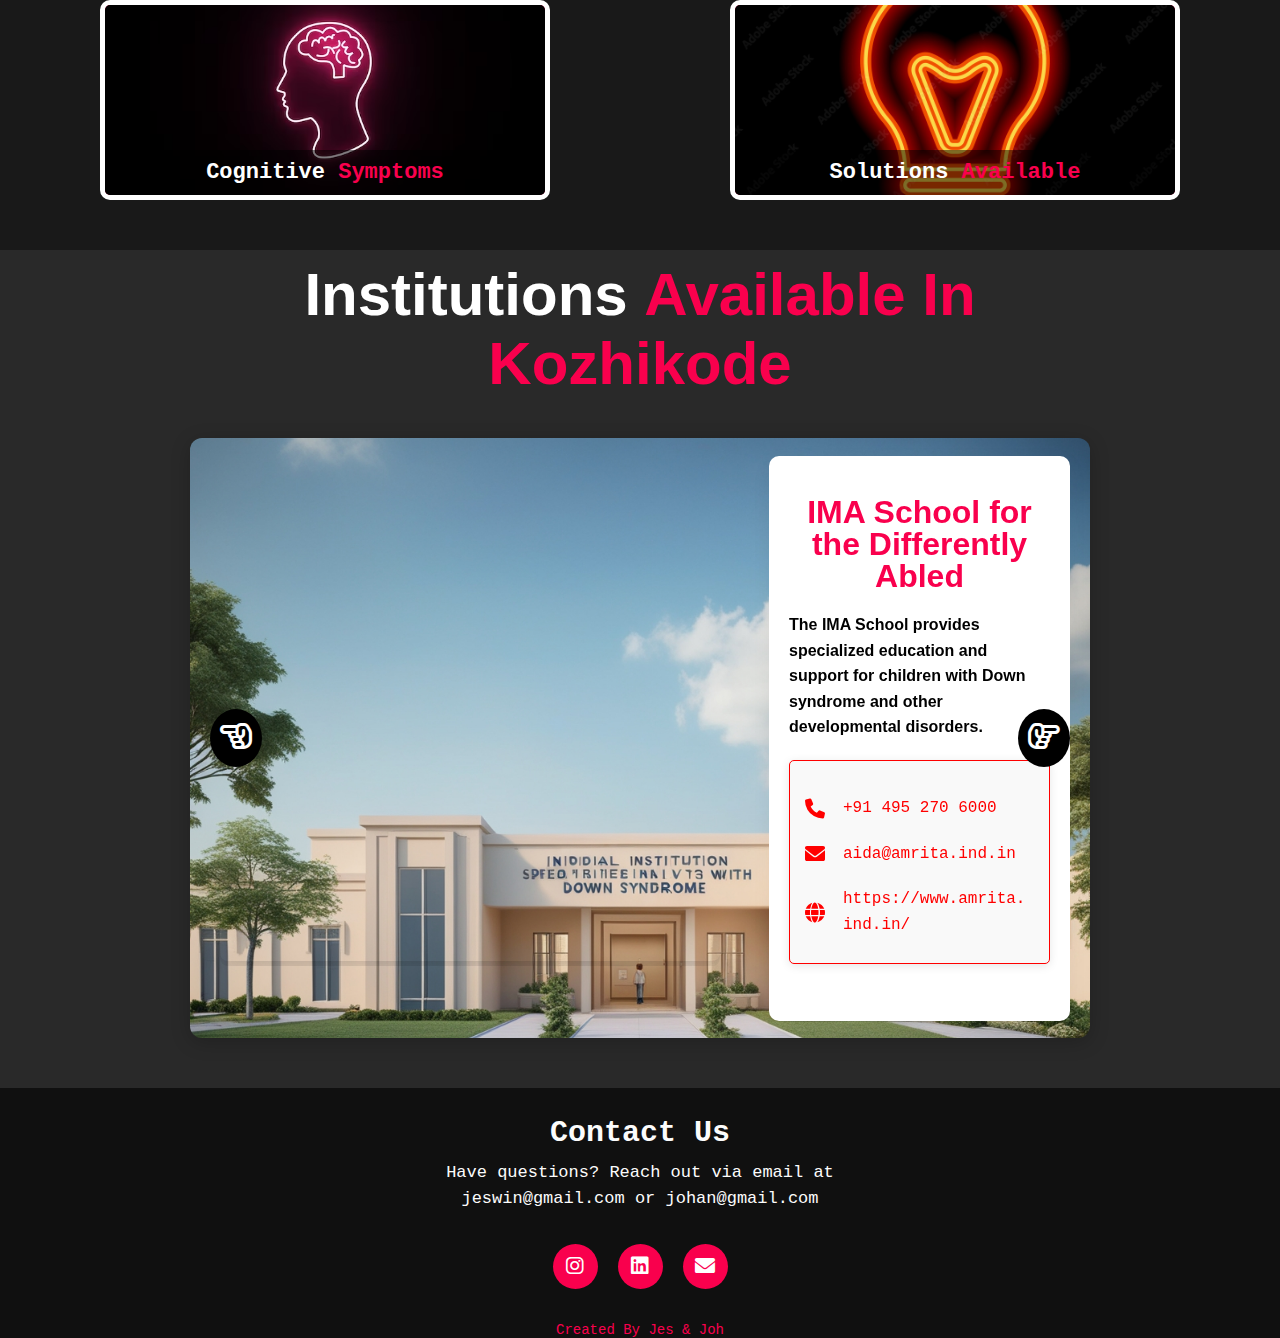
<file: Kozhikode.html>
<!DOCTYPE html>
<html lang="en">
<head>
    <meta charset="UTF-8">
    <meta http-equiv="X-UA-Compatible" content="IE=edge">
    <meta name="viewport" content="width=device-width, initial-scale=1.0">
    <link rel="stylesheet" href="styles01.css">

    <link rel="preconnect" href="https://fonts.gstatic.com">
    <link href="https://fonts.googleapis.com/css2?family=Josefin+Sans:ital,wght@0,100;0,200;0,300;0,400;0,500;0,600;0,700;1,100;1,200;1,300;1,400;1,500;1,600;1,700&display=swap" rel="stylesheet">

    <!-- Font Awesome -->
    <link rel="stylesheet" href="https://cdnjs.cloudflare.com/ajax/libs/font-awesome/6.0.0-beta3/css/all.min.css">
</head>
<body>
    <body class="first-website">
        <div class="hero">
            <!-- CHANGED FROM HERE -->
            <nav>
                <button class="logo" onclick="location.href='#Home'">ent<span>ity</span></h2></button>
                <ul>
                    
                    <li><a href="#Home">Home</a></li>
                    <li><a href="#About">About</a></li>
                    <!-- Institutes with dropdown -->
                    
                    <li class="dropdown">
                        <a href="#Institutes" class="dropbtn">Institutes <i class="fas fa-angle-right"></i></a>
                        <div class="dropdown-content">
                            <!-- First dropdown item with nested dropdown and arrow -->
                            <div class="nested-dropdown">
                                <a href="">Karnataka <i class="fas fa-angle-up"></i></a>
                                <div class="nested-dropdown-content">
                                    <a href="bangalore.html#InstitutesBangalore">Bangalore</a>
                                    <a href="index.html#InstitutesMangalore">Mangalore</a>
                                    <a href="Udupi.html#InstitutesUdupi">Udupi</a>
                                </div>
                            </div>
                            <!-- Other items in the main dropdown -->
                            <div class="nested-dropdown">
                                <a href="">Kerala <i class="fas fa-angle-up"></i></a>
                                <div class="nested-dropdown-content">
                                    <a href="Thiru.html#InstitutesThiruvananthapuram">Thiruvananthapuram</a>
                                    <a href="ernakulam.html#Institutesernakulam">Ernakulam</a>
                                    <a href="Kozhikode.html#InstitutesKozhikode">Kozhikode</a>
                        </div>
                    </li>
                    <li><a href="#contact">Contact Us</a></li>
                </ul>
              
            </nav>
            <!-- TILL HERE -->
            
        <section id="Home" class="Home">
            <div class="content">
                <h4>Gain Insight on <span>genetic variation</span></h4>
                <h1><strong>Discover helping hands</strong></h1>
                <h3>Connect with experts near you</h3>
                
            </div>
            
            
        </div>
    </section>

    <section id="About" class="About">
        <div class="main">
            <div class="about-text">
                <h2>Down <span>Syndrome</span></h2>
            </div>
        </div>
                <!-- Corner Boxes -->
                <a href="redirect.html#Gene" >
                    <div class="corner-box top-left">
                        <img src="neondna1.jpg" alt="Gene Makeup Image">
                        <div class="overlay">Gene <span>Make-Up</span></div>
                    </div>
                    </a>
                    <a href="redirect2.html#Signs" >
                        <div class="corner-box top-right">
                        <img src="hand.jpg" alt="Signs">
                        <div class="overlay">Physical <span>Signs</span></div>
                    </div>
                    </a>
                    <a href="redirect3.html#Cognitive" >
                        <div class="corner-box bottom-left">
                        <img src="brain.png" alt="Cognitive Functions">
                        <div class="overlay">Cognitive <span>Symptoms</span></div>
                    </div>
                    </a>
                    <a href="redirect4.html#Solution" >
                        <div class="corner-box bottom-right">
                        <img src="bul.jpg" alt="Solution">
                        <div class="overlay">Solutions <span>Available</span></div>
                    </div>
                    </a>
                </section>

                <div id="InstitutesKozhikode" class="Institutes">
                    <div class="title">
                        <h2>Institutions <span>Available In Kozhikode</span></h2>
                    </div>
                    <div class="carousel">
                        <div class="carousel-inner" id="KozhikodeInstitutes">
                            <!-- First Map and Info -->
                            <div class="carousel-item" id="IMASchool">
                                <div class="map-container">
                                    <iframe src="https://www.google.com/maps/embed?pb=!1m18!1m12!1m3!1d3916.9514828236964!2d75.76992667484632!3d11.25849348519613!2m3!1f0!2f0!3f0!3m2!1i1024!2i768!4f13.1!3m3!1m2!1s0x3ba3e183f8af3db5%3A0x7c9aef37a576d21c!2sIMA%20School%20for%20the%20Differently%20Abled%2C%20Kozhikode!5e0!3m2!1sen!2sin!4v1728124518798!5m2!1sen!2sin" width="600" height="450" style="border:0;" allowfullscreen="" loading="lazy"></iframe>
                                </div>
                                <div id="info-container">
                                    <h2>IMA School for the Differently Abled</h2>
                                    <b><p>
                                        The IMA School provides specialized education and support for children with Down syndrome and other developmental disorders.
                                    </p></b>
                                    <p>
                                        <div class="contact-info">
                                            <p>
                                                <i class="fas fa-phone icon"></i> 
                                                <a href="tel:+91 495 270 6000">+91 495 270 6000</a>
                                            </p>
                                            <p>
                                                <i class="fas fa-envelope icon"></i> 
                                                <a href="mailto:aida@amrita.ind.in">aida@amrita.ind.in</a>
                                            </p>
                                            <p>
                                                <i class="fas fa-globe icon"></i> 
                                                <a href="https://www.amrita.ind.in/" target="_blank">https://www.amrita.ind.in/</a>
                                            </p>
                                        </div>
                                    </p>
                                </div>
                            </div>
                
                            <!-- Second Map and Info -->
                            <div class="carousel-item" id="MathaSpecialSchool">
                                <div class="map-container">
                                    <iframe src="https://www.google.com/maps/embed?pb=!1m18!1m12!1m3!1d3916.9522544212077!2d75.76969107484632!3d11.25820258327722!2m3!1f0!2f0!3f0!3m2!1i1024!2i768!4f13.1!3m3!1m2!1s0x3ba3e184f0356c61%3A0x9da37cc09b9a2be8!2sMatha%20Special%20School%2C%20Kozhikode!5e0!3m2!1sen!2sin!4v1728124518799!5m2!1sen!2sin" width="600" height="450" style="border:0;" allowfullscreen="" loading="lazy"></iframe>
                                </div>
                                <div id="info-container">
                                    <h2>Balavikas Special School:</h2>
                                    <b><p>
                                        This school offers special education and therapeutic interventions for children with various disabilities, including Down syndrome. They focus on inclusive education and support.
                                    </p></b>
                                    <p>
                                        <div class="contact-info">
                                            <p>
                                                <i class="fas fa-phone icon"></i> 
                                                <a href="tel:+91 495 272 4699">+91 495 272 4699</a>
                                            </p>
                                            <p>
                                                <i class="fas fa-envelope icon"></i> 
                                                <a href="">No Email</a>
                                            </p>
                                            <p>
                                                <i class="fas fa-globe icon"></i> 
                                                <a href="" target="_blank">No Website</a>
                                            </p>
                                        </div>
                                    </p>
                                </div>
                            </div>
                
                            <!-- Third Map and Info -->
                            <div class="carousel-item" id="SnehadharaFoundation">
                                <div class="map-container">
                                    <iframe src="https://www.google.com/maps/embed?pb=!1m18!1m12!1m3!1d3916.8319260335654!2d75.7670564748463!3d11.266879883200992!2m3!1f0!2f0!3f0!3m2!1i1024!2i768!4f13.1!3m3!1m2!1s0x3ba3e16df3d1c91%3A0xa8b42b2564937f79!2sSnehadhara%20Foundation!5e0!3m2!1sen!2sin!4v1728124518800!5m2!1sen!2sin&marker=color:red%7Clabel:S%7C11.266879883200992,75.7670564748463" width="600" height="450" style="border:0;" allowfullscreen="" loading="lazy"></iframe>
                                </div>
                                <div id="info-container">
                                    <h2>Cedar School for Special Needs</h2>
                                    <b><p>
                                        Cedar School provides specialized educational programs for children with special needs. They offer individualized education plans and various therapies.
                                    </p></b>
                                    <p>
                                        <div class="contact-info">
                                            <p>
                                                <i class="fas fa-phone icon"></i> 
                                                <a href="tel:+919447063235">+91 94470 63235</a>
                                            </p>
                                            <p>
                                                <i class="fas fa-envelope icon"></i> 
                                                <a href="mailto:cedarschoolk@gmail.com">cedarschoolk@gmail.com</a>
                                            </p>
                                            <p>
                                                <i class="fas fa-globe icon"></i> 
                                                <a href="" target="_blank">No Website</a>
                                            </p>
                                        </div>
                                    </p>
                                </div>
                            </div>
                
                            <!-- Fourth Map and Info -->
                            <div class="carousel-item" id="SpecialSchool">
                                <div class="map-container">
                                    <iframe src="https://www.google.com/maps/embed?pb=!1m18!1m12!1m3!1d3916.876396098999!2d75.7661873748463!3d11.263472285153495!2m3!1f0!2f0!3f0!3m2!1i1024!2i768!4f13.1!3m3!1m2!1s0x3ba3e183dbbc30c9%3A0x6ed54f6871ec81bb!2sSpecial%20School%20for%20the%20Mentally%20Challenged!5e0!3m2!1sen!2sin!4v1728124518801!5m2!1sen!2sin&marker=color:red%7Clabel:S%7C11.263472285153495,75.7661873748463" width="600" height="450" style="border:0;" allowfullscreen="" loading="lazy"></iframe>
                                </div>
                                <div id="info-container">
                                    <h2>Special School for the Mentally Challenged</h2>
                                    <b><p>
                                        This institution focuses on the educational and social development of children with Down syndrome and similar conditions.
                                    </p></b>
                                    <p>
                                        <div class="contact-info">
                                            <p>
                                                <i class="fas fa-phone icon"></i> 
                                                <a href="tel:+91 485 2243027">+91 485 2243027</a>
                                            </p>
                                            <p>
                                                <i class="fas fa-envelope icon"></i> 
                                                <a href="mailto:sneha.bhavan@rediffmail.com">sneha.bhavan@rediffmail.com</a>
                                            </p>
                                            <p>
                                                <i class="fas fa-globe icon"></i> 
                                                <a href="https://snehabhavan.org/" target="_blank">snehabhavan.org</a>
                                            </p>
                                        </div>
                                    </p>
                                </div>
                            </div>
                        </div>
                
                        <!-- Carousel Controls -->
                        <button class="carousel-control-prev" onclick="moveCarousel(-1)">
                            <i class="fa-regular fa-hand-point-left"></i>
                        </button>
                        <button class="carousel-control-next" onclick="moveCarousel(1)">
                            <i class="fa-regular fa-hand-point-right"></i>
                        </button>
                    </div>
                </div>
                
                
                        </div>
                        <button class="carousel-control-prev" onclick="moveCarousel(-1)">
                            <i class="fa-regular fa-hand-point-left"></i>
                        </button>
                        <button class="carousel-control-next" onclick="moveCarousel(1)">
                            <i class="fa-regular fa-hand-point-right"></i>
                        </button>
                    </div>
                </div>
    </div>

    <footer id="contact">
        <p>Contact Us</p>
        <p>Have questions? Reach out via email at jeswin@gmail.com or johan@gmail.com</p>
        <div class="social">
            <a href="https://www.instagram.com/jesteove/" class="social" target="_blank"><i class="fab fa-instagram"></i></a>
            <a href="https://www.linkedin.com/in/jeswin-gerald-dsouza-5a07212b3" class="social" target="_blank"><i class="fab fa-linkedin"></i></a>
            <a href="mailto:jeswin0805@gmail.com" class="social"><i class="fas fa-envelope"></i></a>
            
        </div>
        <p class="end">Created By Jes & Joh</p>
    </footer>

    <script src="index.js"></script>
</body>
</html>
</file>
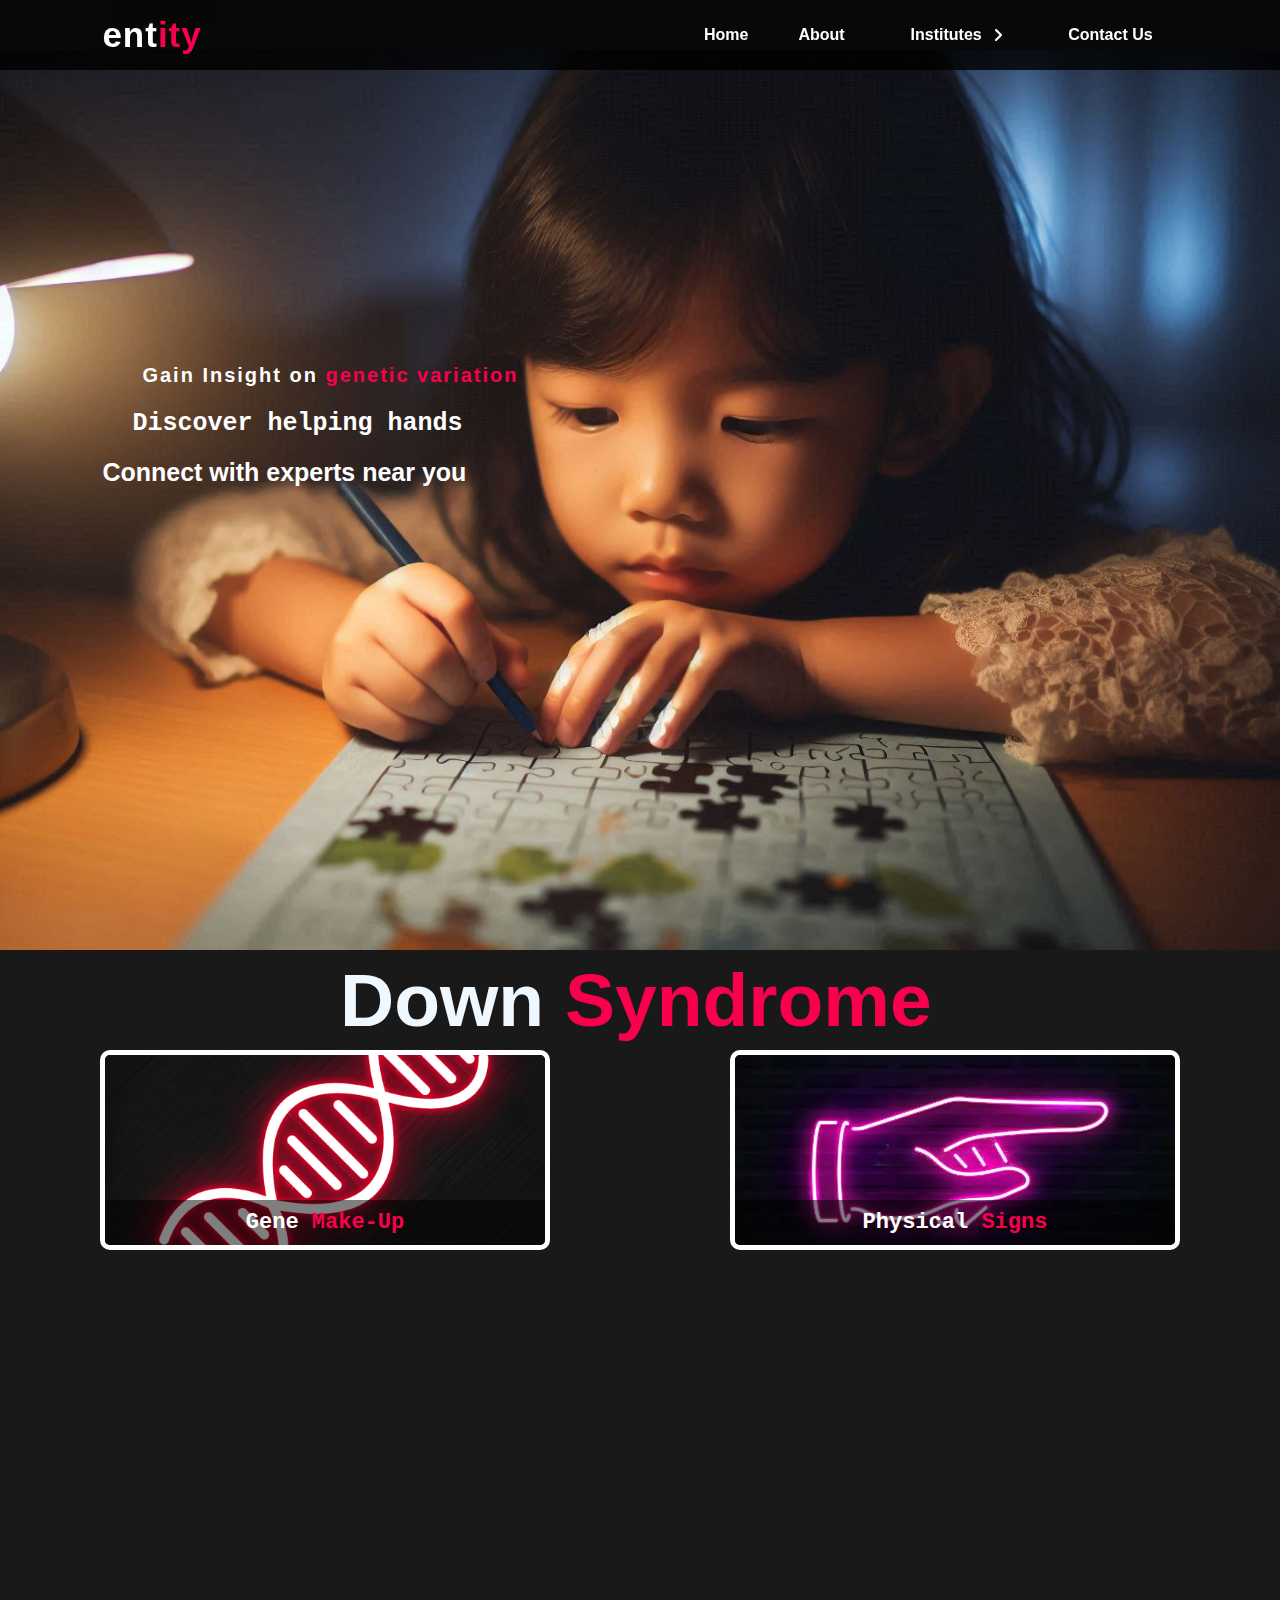
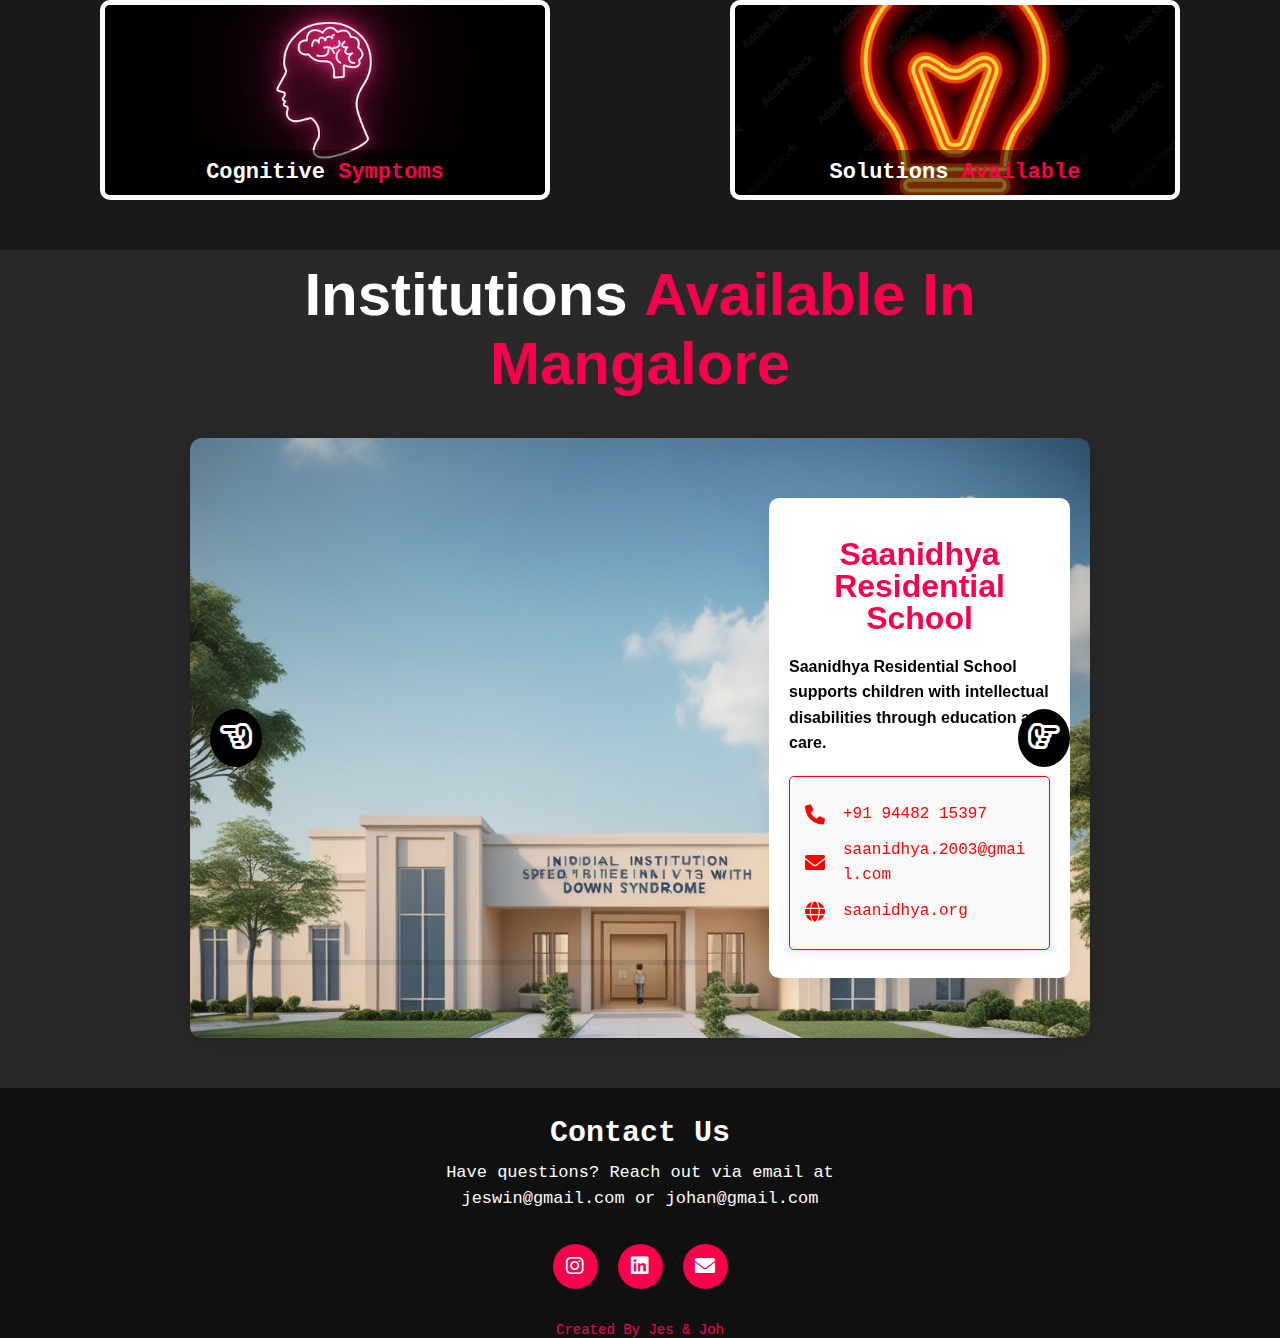
<file: mangalore.html>
<!DOCTYPE html>
<html lang="en">
<head>
    <meta charset="UTF-8">
    <meta http-equiv="X-UA-Compatible" content="IE=edge">
    <meta name="viewport" content="width=device-width, initial-scale=1.0">
    <link rel="stylesheet" href="styles01.css">

    <link rel="preconnect" href="https://fonts.gstatic.com">
    <link href="https://fonts.googleapis.com/css2?family=Josefin+Sans:ital,wght@0,100;0,200;0,300;0,400;0,500;0,600;0,700;1,100;1,200;1,300;1,400;1,500;1,600;1,700&display=swap" rel="stylesheet">

    <!-- Font Awesome -->
    <link rel="stylesheet" href="https://cdnjs.cloudflare.com/ajax/libs/font-awesome/6.0.0-beta3/css/all.min.css">
</head>
<body>
    <body class="first-website">
        <div class="hero">
            <!-- CHANGED FROM HERE -->
            <nav>
                <h2 class="logo">ent<span>ity</span></h2>
                <ul>
                    <li><a href="#Home">Home</a></li>
                    <li><a href="#About">About</a></li>
                    <!-- Institutes with dropdown -->
                    
                    <li class="dropdown">
                        <a href="#Institutes" class="dropbtn">Institutes <i class="fas fa-angle-right"></i></a>
                        <div class="dropdown-content">
                            <!-- First dropdown item with nested dropdown and arrow -->
                            <div class="nested-dropdown">
                                <a href="">Karnataka <i class="fas fa-angle-up"></i></a>
                                <div class="nested-dropdown-content">
                                    <a href="bangalore.html#InstitutesBangalore">Bangalore</a>
                                    <a href="index.html#InstitutesMangalore">Mangalore</a>
                                    <a href="Udupi.html#InstitutesUdupi">Udupi</a>
                                </div>
                            </div>
                            <!-- Other items in the main dropdown -->
                            <div class="nested-dropdown">
                                <a href="">Kerala <i class="fas fa-angle-up"></i></a>
                                <div class="nested-dropdown-content">
                                    <a href="Thiru.html#InstitutesThiruvananthapuram">Thiruvananthapuram</a>
                                    <a href="ernakulam.html#Institutesernakulam">Ernakulam</a>
                                    <a href="Kozhikode.html#InstitutesKozhikode">Kozhikode</a>
                                
                        </div>
                    </li>
                    <li><a href="#contact">Contact Us</a></li>
                </ul>
              
            </nav>
            <!-- TILL HERE -->
            
        <section id="Home" class="Home">
            <div class="content">
                <h4>Gain Insight on <span>genetic variation</span></h4>
                <h1><strong>Discover helping hands</strong></h1>
                <h3>Connect with experts near you</h3>
                 
            </div>
        </div>
    </section>

    <section id="About" class="About">
        <div class="main">
            <div class="about-text">
                <h2>Down <span>Syndrome</span></h2>
            </div>
        </div>
                <!-- Corner Boxes -->
                <a href="redirect.html#Gene" >
                    <div class="corner-box top-left">
                        <img src="neondna1.jpg" alt="Gene Makeup Image">
                        <div class="overlay">Gene <span>Make-Up</span></div>
                    </div>
                    </a>
                    <a href="redirect2.html#Signs" >
                        <div class="corner-box top-right">
                        <img src="hand.jpg" alt="Signs">
                        <div class="overlay">Physical <span>Signs</span></div>
                    </div>
                    </a>
                    <a href="redirect3.html#Cognitive" >
                        <div class="corner-box bottom-left">
                        <img src="brain.png" alt="Cognitive Functions">
                        <div class="overlay">Cognitive <span>Symptoms</span></div>
                    </div>
                    </a>
                    <a href="redirect4.html#Solution" >
                        <div class="corner-box bottom-right">
                        <img src="bul.jpg" alt="Solution">
                        <div class="overlay">Solutions <span>Available</span></div>
                    </div>
                    </a>
                </section>

                <div id="InstitutesMangalore" class="Institutes">
                    <div class="title">
                        <h2>Institutions <span>Available In Mangalore</span></h2>
                    </div>
                    <div class="carousel">
                        <div class="carousel-inner" id="MangaloreInstitutes">
                            <!-- First Map and Info -->
                            <div class="carousel-item" id="NationalPublicSchool">
                                <div class="map-container">
                                    <iframe src="https://www.google.com/maps/embed?pb=!1m18!1m12!1m3!1d3875.7651957022154!2d77.58567847486953!3d12.958558516517834!2m3!1f0!2f0!3f0!3m2!1i1024!2i768!4f13.1!3m3!1m2!1s0x3bae162643891e79%3A0x3f01f5e79f7367a5!2sNational%20Public%20School%2C%20Rajajinagar!5e0!3m2!1sen!2sin!4v1728223456167!5m2!1sen!2sin" width="600" height="450" style="border:0;" allowfullscreen="" loading="lazy" referrerpolicy="no-referrer-when-downgrade"></iframe>
                                </div>
                                <div  class="info-container">
                                    <h2>Saanidhya Residential School</h2>
                                    <b><p>
                                        
                                        
                                        Saanidhya Residential School supports children with intellectual disabilities through education and care.</p></b>

                                    <p>
                                        <div class="contact-info">
                                            <p>
                                                <i class="fas fa-phone icon"></i> 
                                                <a href="tel:+919448215397">+91 94482 15397</a>
                                            </p>
                                            <p>
                                                <i class="fas fa-envelope icon"></i> 
                                                <a href="mailto:saanidhya.2003@gmail.com">saanidhya.2003@gmail.com</a>
                                            </p>
                                            <p>
                                                <i class="fas fa-globe icon"></i> 
                                                <a href="https://www.saanidhya.org/" target="_blank">saanidhya.org</a>
                                            </p>
                                        </div>
                                    </p>
                                    
                                </div>
                            </div>
                
                            <!-- Second Map and Info -->
                            <div class="carousel-item" id="ChristUniversity">
                                <div class="map-container">
                                    <iframe src="https://www.google.com/maps/embed?pb=!1m18!1m12!1m3!1d3889.3561646620283!2d74.88895167486929!3d12.884804516775683!2m3!1f0!2f0!3f0!3m2!1i1024!2i768!4f13.1!3m3!1m2!1s0x3ba35993ffe17f39%3A0x8a51e2ac5e0f6591!2sRiya%20Foundation!5e0!3m2!1sen!2sin!4v1728595007815!5m2!1sen!2sin" width="600" height="450" style="border:0;" allowfullscreen="" loading="lazy" referrerpolicy="no-referrer-when-downgrade"></iframe>
                                </div>
                                <div  class="info-container">
                                    <h2>Riya Foundation </h2>
                                    <b><p>
                                        Riya Foundation supports children with disabilities through specialized education and care, promoting their holistic development.</p></b>
                                    <p>
                                        <div class="contact-info">
                                            <p>
                                                <i class="fas fa-phone icon"></i> 
                                                <a href="tel:+917947415870">+91 79474 15870</a>
                                            </p>
                                            <p>
                                                <i class="fas fa-envelope icon"></i> 
                                                <a href="mailto:ashakirantrust@gmail.com">ashakirantrust@gmail.com</a>
                                            </p>
                                            <p>
                                                <i class="fas fa-globe icon"></i> 
                                                <a href="https://riyafoundation.org/" target="_blank">riyafoundation.org</a>
                                            </p>
                                        </div>
                                    </p>
                                    
                                </div>
                            </div>
                
                            <!-- Third Map and Info -->
                            <div class="carousel-item" id="BangaloreInternationalSchool">
                                <div class="map-container">
                                    <iframe src="https://www.google.com/maps/embed?pb=!1m14!1m8!1m3!1d7779.719430553536!2d74.865474!3d12.852336!3m2!1i1024!2i768!4f13.1!3m3!1m2!1s0x3ba35bdb0a6cec85%3A0x31e6e7cd55221c80!2sThe%20Yenepoya%20School!5e0!3m2!1sen!2sus!4v1728597257243!5m2!1sen!2sus" width="600" height="450" style="border:0;" allowfullscreen="" loading="lazy" referrerpolicy="no-referrer-when-downgrade"></iframe>
                                </div>
                                <div id="info-container">
                                    <h2>St. Agnes Special School</h2>
                                    <b><p>
                                        St. Agnes Special School provides specialized education for children with disabilities, offering individualized learning plans to address their unique physical, emotional, and cognitive needs.</p></b>
                                    <p>
                                        <div class="contact-info">
                                            <p>
                                                <i class="fas fa-phone icon"></i> 
                                                <a href="tel:+919900197062">+91 99001 97062</a>
                                            </p>
                                            <p>
                                                <i class="fas fa-envelope icon"></i> 
                                                <a href="mailto:yenepoyaschool@gmail.com">yenepoyaschool@gmail.com</a>
                                            </p>
                                            <p>
                                                <i class="fas fa-globe icon"></i> 
                                                <a href="https://www.stagnesspecialschool.org/" target="_blank">stagnesspecialschool.org</a>
                                            </p>
                                        </div>
                                    </p>
                                    
                                </div>
                            </div>
                
                            
                        </div>
                
                
                        <!-- Carousel Controls -->
                        <button class="carousel-control-prev" onclick="moveCarousel(-1)">
                            <i class="fa-regular fa-hand-point-left"></i>
                        </button>
                        <button class="carousel-control-next" onclick="moveCarousel(1)">
                            <i class="fa-regular fa-hand-point-right"></i>
                        </button>
                    </div>
                </div>
        
        </div>
    </div>

    <footer id="contact">
        <p>Contact Us</p>
        <p>Have questions? Reach out via email at jeswin@gmail.com or johan@gmail.com</p>
        <div class="social">
            <a href="https://www.instagram.com/jesteove/" class="social" target="_blank"><i class="fab fa-instagram"></i></a>
            <a href="https://www.linkedin.com/in/jeswin-gerald-dsouza-5a07212b3" class="social" target="_blank"><i class="fab fa-linkedin"></i></a>
            <a href="mailto:jeswin0805@gmail.com" class="social"><i class="fas fa-envelope"></i></a>
            
        </div>
        <p class="end">Created By Jes & Joh</p>
    </footer>

    <script src="index.js"></script>
</body>
</html>
</file>
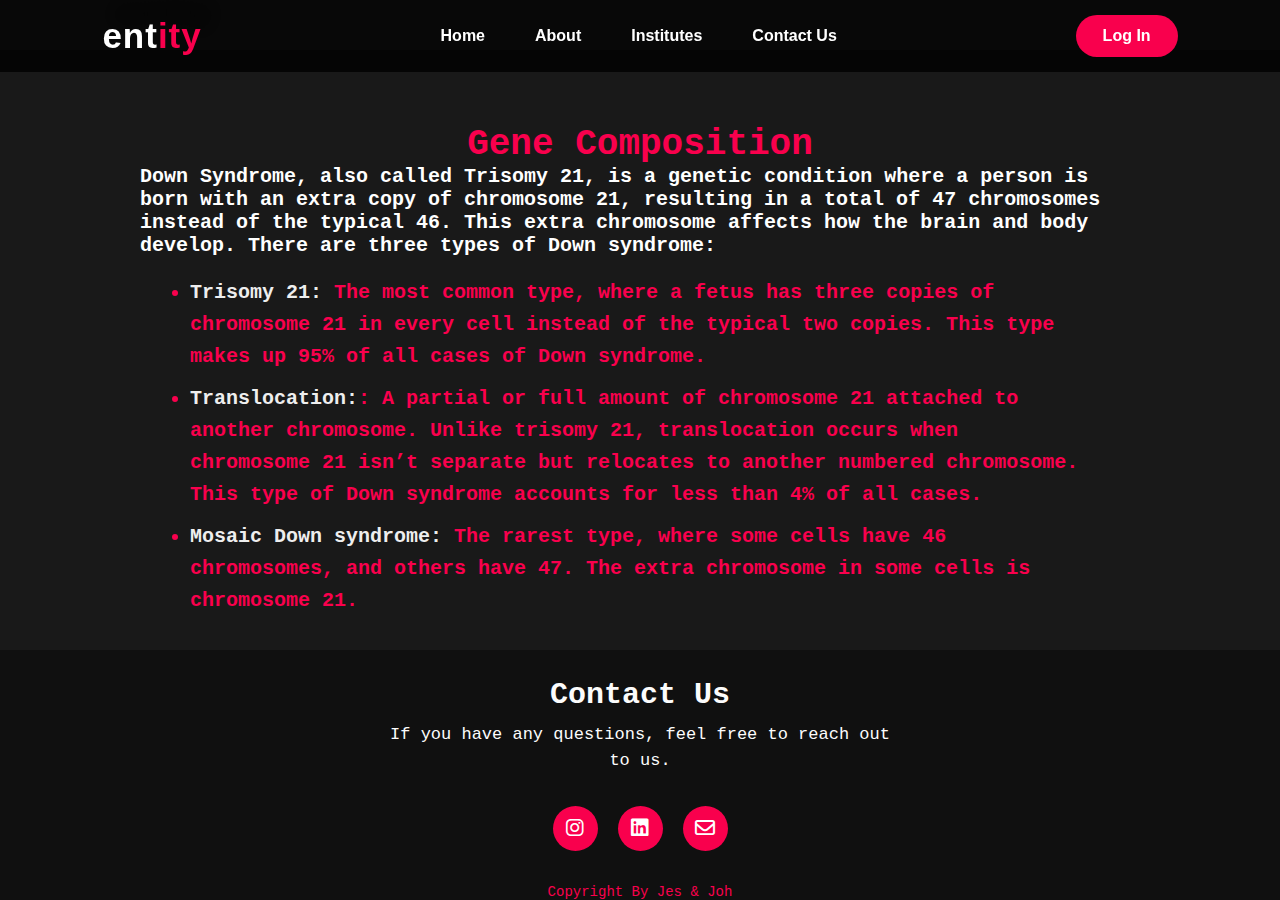
<file: redirect.html>
<!DOCTYPE html>
<html lang="en">
<head>
    <meta charset="UTF-8">
    <meta http-equiv="X-UA-Compatible" content="IE=edge">
    <meta name="viewport" content="width=device-width, initial-scale=1.0">
    <link rel="stylesheet" href="styles01.css">

    <link rel="preconnect" href="https://fonts.gstatic.com">
    <link href="https://fonts.googleapis.com/css2?family=Josefin+Sans:ital,wght@0,100;0,200;0,300;0,400;0,500;0,600;0,700;1,100;1,200;1,300;1,400;1,500;1,600;1,700&display=swap" rel="stylesheet">

    <!-- Font Awesome -->
    <link rel="stylesheet" href="https://cdnjs.cloudflare.com/ajax/libs/font-awesome/6.0.0-beta3/css/all.min.css">
    <title>Direct Page</title>
</head>
<body class="second-website">
    <!-- Navigation Bar -->
    <nav>
        <h2 class="logo">ent<span>ity</span></h2>
        <ul>
            <li><a href="index.html#Home">Home</a></li> <!-- Added home link -->
            <li><a href="index.html#About">About</a></li>
            <li><a href="index.html#Institutes">Institutes</a></li>
            <li><a href="index.html#contact">Contact Us</a></li>
        </ul>
        <a href="form.html" id="btn">Log In</a>
    </nav>

<!-- Page Content -->
<section id="Gene" class="Gene">
    <h1>Gene <span>Composition</span></h1>
    <p><b><strong>Down Syndrome</strong>, also called <strong>Trisomy 21</strong>, is a genetic condition where a person is born with an extra copy of chromosome 21, resulting in a total of 47 chromosomes instead of the typical 46. This extra chromosome affects how the brain and body develop.
    There are three types of Down syndrome:</b></p>
    
    <ul><b>
        <li><span>Trisomy 21:</span> 
            The most common type, where a fetus has three copies of chromosome 21 in every cell instead of the typical two copies. This type makes up 95% of all cases of Down syndrome.
        </li>
        <li><span>Translocation:</span>: 
            A partial or full amount of chromosome 21 attached to another chromosome. Unlike trisomy 21, translocation occurs when chromosome 21 isn’t separate but relocates to another numbered chromosome. This type of Down syndrome accounts for less than 4% of all cases.
        </li>
        <li><span>Mosaic Down syndrome:</span> 
            The rarest type, where some cells have 46 chromosomes, and others have 47. The extra chromosome in some cells is chromosome 21.
        </li>
    </b></ul>
</section>
  

    <!-- Footer Section with Contact Us -->
    <footer id="contact">
        <p>Contact Us</p>
        <p>If you have any questions, feel free to reach out to us.</p>
        <div class="social">
            <a href="#"><i class="fa-brands fa-instagram"></i></a>
            <a href="#"><i class="fa-brands fa-linkedin"></i></a>
            <a href="#"><i class="fa-regular fa-envelope"></i></a>
        </div>
        <p class="end">Copyright By Jes & Joh</p>
    </footer>

    <script src="index.js"></script>
</body>
</html>
</file>
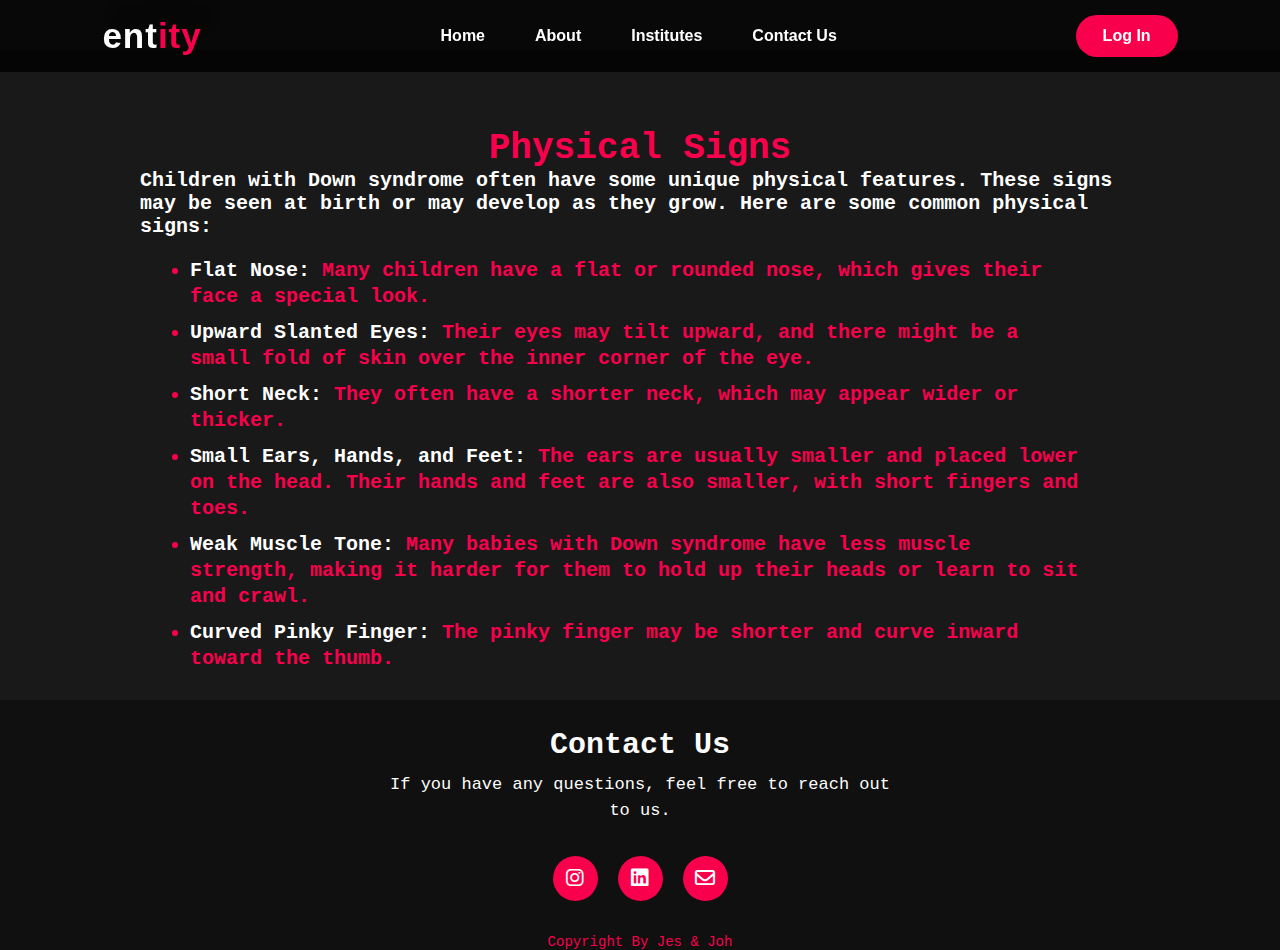
<file: redirect2.html>
<!DOCTYPE html>
<html lang="en">
<head>
    <meta charset="UTF-8">
    <meta http-equiv="X-UA-Compatible" content="IE=edge">
    <meta name="viewport" content="width=device-width, initial-scale=1.0">
    <link rel="stylesheet" href="styles01.css">

    <link rel="preconnect" href="https://fonts.gstatic.com">
    <link href="https://fonts.googleapis.com/css2?family=Josefin+Sans:ital,wght@0,100;0,200;0,300;0,400;0,500;0,600;0,700;1,100;1,200;1,300;1,400;1,500;1,600;1,700&display=swap" rel="stylesheet">

    <!-- Font Awesome -->
    <link rel="stylesheet" href="https://cdnjs.cloudflare.com/ajax/libs/font-awesome/6.0.0-beta3/css/all.min.css">
    <title>Direct Page</title>
</head>
<body class="third-website">
    <!-- Navigation Bar -->
    <nav>
        <h2 class="logo">ent<span>ity</span></h2>
        <ul>
            <li><a href="index.html#Home">Home</a></li> <!-- Added home link -->
            <li><a href="index.html#About">About</a></li>
            <li><a href="index.html#Institutes">Institutes</a></li>
            <li><a href="index.html#contact">Contact Us</a></li>
        </ul>
        <a href="form.html" id="btn">Log In</a>
    </nav>

<!-- Page Content -->
<section id="Signs" class="Signs">
    <h1>Physical <span>Signs</span></h1>

    <p><b>Children with Down syndrome often have some unique physical features. These signs may be seen at birth or may develop as they grow. Here are some common physical signs:</b></p>

    <ul><b>
        <li><span>Flat Nose:</span> Many children have a flat or rounded nose, which gives their face a special look.</li>
        <li><span>Upward Slanted Eyes:</span> Their eyes may tilt upward, and there might be a small fold of skin over the inner corner of the eye.</li>
        <li><span>Short Neck:</span> They often have a shorter neck, which may appear wider or thicker.</li>
        <li><span>Small Ears, Hands, and Feet:</span> The ears are usually smaller and placed lower on the head. Their hands and feet are also smaller, with short fingers and toes.</li>
        <li><span>Weak Muscle Tone:</span> Many babies with Down syndrome have less muscle strength, making it harder for them to hold up their heads or learn to sit and crawl.</li>
        <li><span>Curved Pinky Finger:</span> The pinky finger may be shorter and curve inward toward the thumb. </li>
    </b></ul>
</section>
  

    <!-- Footer Section with Contact Us -->
    <footer id="contact">
        <p>Contact Us</p>
        <p>If you have any questions, feel free to reach out to us.</p>
        <div class="social">
            <a href="#"><i class="fa-brands fa-instagram"></i></a>
            <a href="#"><i class="fa-brands fa-linkedin"></i></a>
            <a href="#"><i class="fa-regular fa-envelope"></i></a>
        </div>
        <p class="end">Copyright By Jes & Joh</p>
    </footer>

    <script src="index.js"></script>
</body>
</html>
</file>
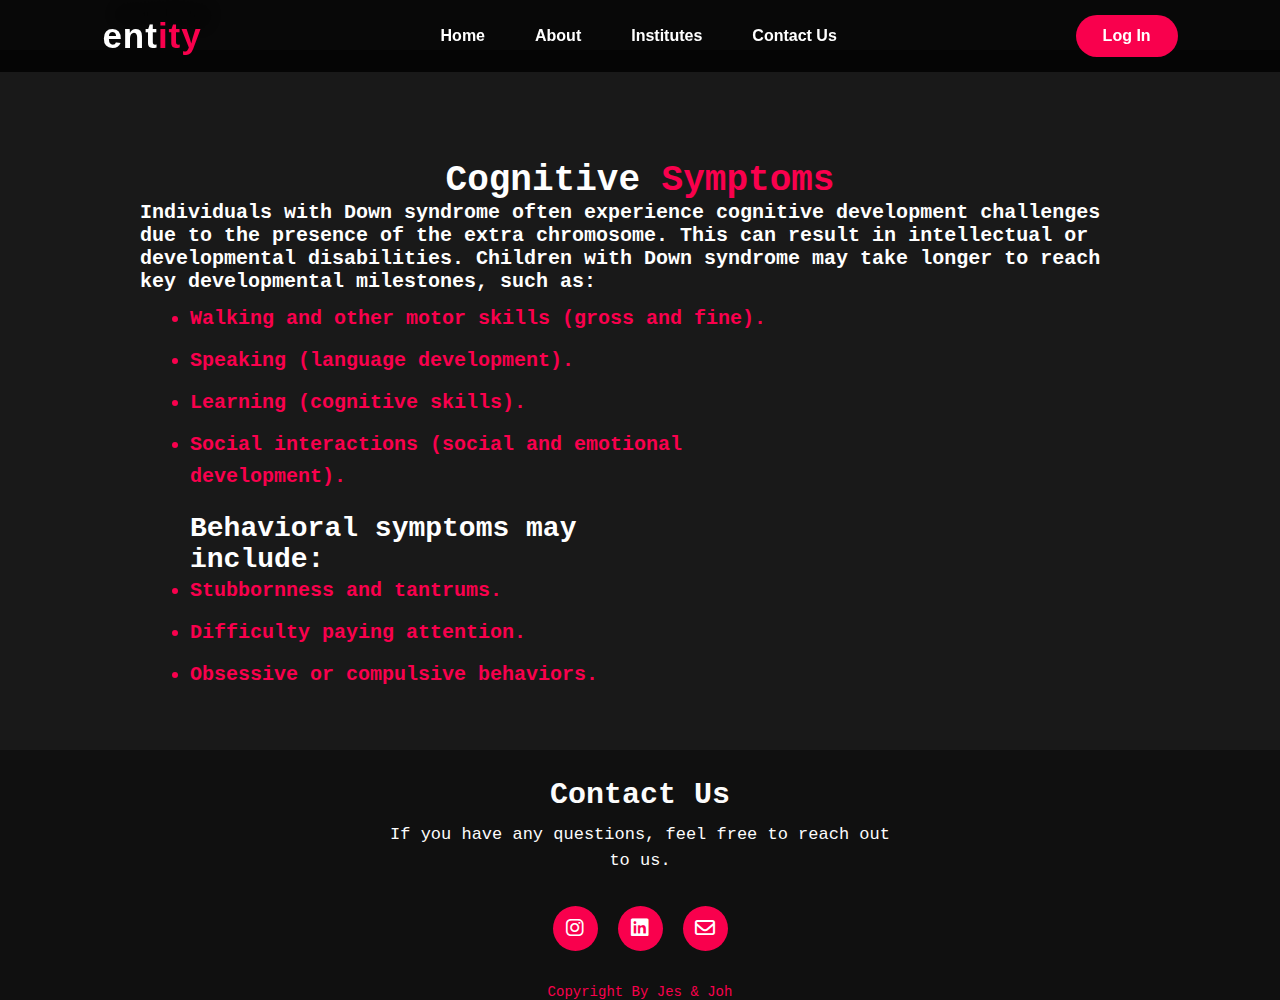
<file: redirect3.html>
<!DOCTYPE html>
<html lang="en">
<head>
    <meta charset="UTF-8">
    <meta http-equiv="X-UA-Compatible" content="IE=edge">
    <meta name="viewport" content="width=device-width, initial-scale=1.0">
    <link rel="stylesheet" href="styles01.css">

    <link rel="preconnect" href="https://fonts.gstatic.com">
    <link href="https://fonts.googleapis.com/css2?family=Josefin+Sans:ital,wght@0,100;0,200;0,300;0,400;0,500;0,600;0,700;1,100;1,200;1,300;1,400;1,500;1,600;1,700&display=swap" rel="stylesheet">

    <!-- Font Awesome -->
    <link rel="stylesheet" href="https://cdnjs.cloudflare.com/ajax/libs/font-awesome/6.0.0-beta3/css/all.min.css">
    <title>Direct Page</title>
</head>
<body class="third-website">
    <!-- Navigation Bar -->
    <nav>
        <h2 class="logo">ent<span>ity</span></h2>
        <ul>
            <li><a href="index.html#Home">Home</a></li> <!-- Added home link -->
            <li><a href="index.html#About">About</a></li>
            <li><a href="index.html#Institutes">Institutes</a></li>
            <li><a href="index.html#contact">Contact Us</a></li>
        </ul>
        <a href="form.html" id="btn">Log In</a>
    </nav>

<!-- Page Content -->
<section id="Cognitive" class="Cognitive">
    <h1>Cognitive <span>Symptoms</span></h1>
    <p><b>Individuals with Down syndrome often experience cognitive development challenges due to the presence of the extra chromosome. This can result in intellectual or developmental disabilities. Children with Down syndrome may take longer to reach key developmental milestones, such as:</b></p>
    <ul><b>
        <li>Walking and other motor skills (gross and fine).</li>
        <li>Speaking (language development).</li>
        <li>Learning (cognitive skills).</li>
        <li>Social interactions (social and emotional development).</li>
    </b></ul>
    
    <ul><b>
        <h3><span>Behavioral symptoms may include:</span></h3>
        <li>Stubbornness and tantrums.</li>
        <li>Difficulty paying attention.</li>
        <li>Obsessive or compulsive behaviors.</li>
    </b></ul>
</section>
  

    <!-- Footer Section with Contact Us -->
    <footer id="contact">
        <p>Contact Us</p>
        <p>If you have any questions, feel free to reach out to us.</p>
        <div class="social">
            <a href="#"><i class="fa-brands fa-instagram"></i></a>
            <a href="#"><i class="fa-brands fa-linkedin"></i></a>
            <a href="#"><i class="fa-regular fa-envelope"></i></a>
        </div>
        <p class="end">Copyright By Jes & Joh</p>
    </footer>

    <script src="index.js"></script>
</body>
</html>
</file>
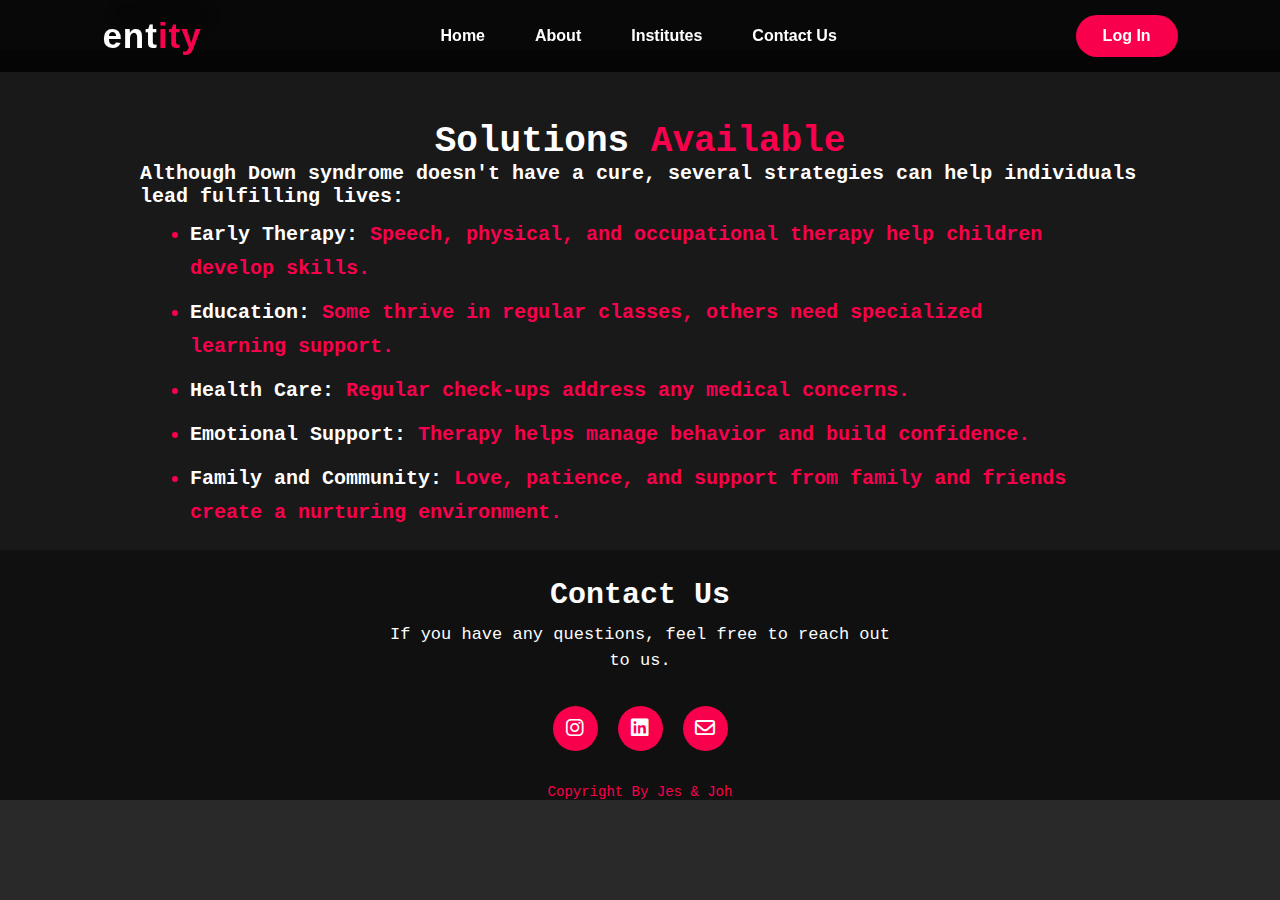
<file: redirect4.html>
<!DOCTYPE html>
<html lang="en">
<head>
    <meta charset="UTF-8">
    <meta http-equiv="X-UA-Compatible" content="IE=edge">
    <meta name="viewport" content="width=device-width, initial-scale=1.0">
    <link rel="stylesheet" href="styles01.css">

    <link rel="preconnect" href="https://fonts.gstatic.com">
    <link href="https://fonts.googleapis.com/css2?family=Josefin+Sans:ital,wght@0,100;0,200;0,300;0,400;0,500;0,600;0,700;1,100;1,200;1,300;1,400;1,500;1,600;1,700&display=swap" rel="stylesheet">

    <!-- Font Awesome -->
    <link rel="stylesheet" href="https://cdnjs.cloudflare.com/ajax/libs/font-awesome/6.0.0-beta3/css/all.min.css">
    <title>Direct Page</title>
</head>
<body class="third-website">
    <!-- Navigation Bar -->
    <nav>
        <h2 class="logo">ent<span>ity</span></h2>
        <ul>
            <li><a href="index.html#Home">Home</a></li> <!-- Added home link -->
            <li><a href="index.html#About">About</a></li>
            <li><a href="index.html#Institutes">Institutes</a></li>
            <li><a href="index.html#contact">Contact Us</a></li>
        </ul>
        <a href="form.html" id="btn">Log In</a>
    </nav>

<!-- Page Content -->
<section id="Solution" class="Solution">
    <h1>Solutions <span>Available</span></h1>
    <p><b>Although Down syndrome doesn't have a cure, several strategies can help individuals lead fulfilling lives:</b></p>
    <ul><b>
        <li><span>Early Therapy:</span> Speech, physical, and occupational therapy help children develop skills.</li>
        <li><span>Education:</span> Some thrive in regular classes, others need specialized learning support.</li>
        <li><span>Health Care:</span> Regular check-ups address any medical concerns.</li>
        <li><span>Emotional Support:</span> Therapy helps manage behavior and build confidence.</li>
        <li><span>Family and Community:</span> Love, patience, and support from family and friends create a nurturing environment.</li>
    </ul></b>
</section>
  

    <!-- Footer Section with Contact Us -->
    <footer id="contact">
        <p>Contact Us</p>
        <p>If you have any questions, feel free to reach out to us.</p>
        <div class="social">
            <a href="#"><i class="fa-brands fa-instagram"></i></a>
            <a href="#"><i class="fa-brands fa-linkedin"></i></a>
            <a href="#"><i class="fa-regular fa-envelope"></i></a>
        </div>
        <p class="end">Copyright By Jes & Joh</p>
    </footer>

    <script src="index.js"></script>
</body>
</html>
</file>
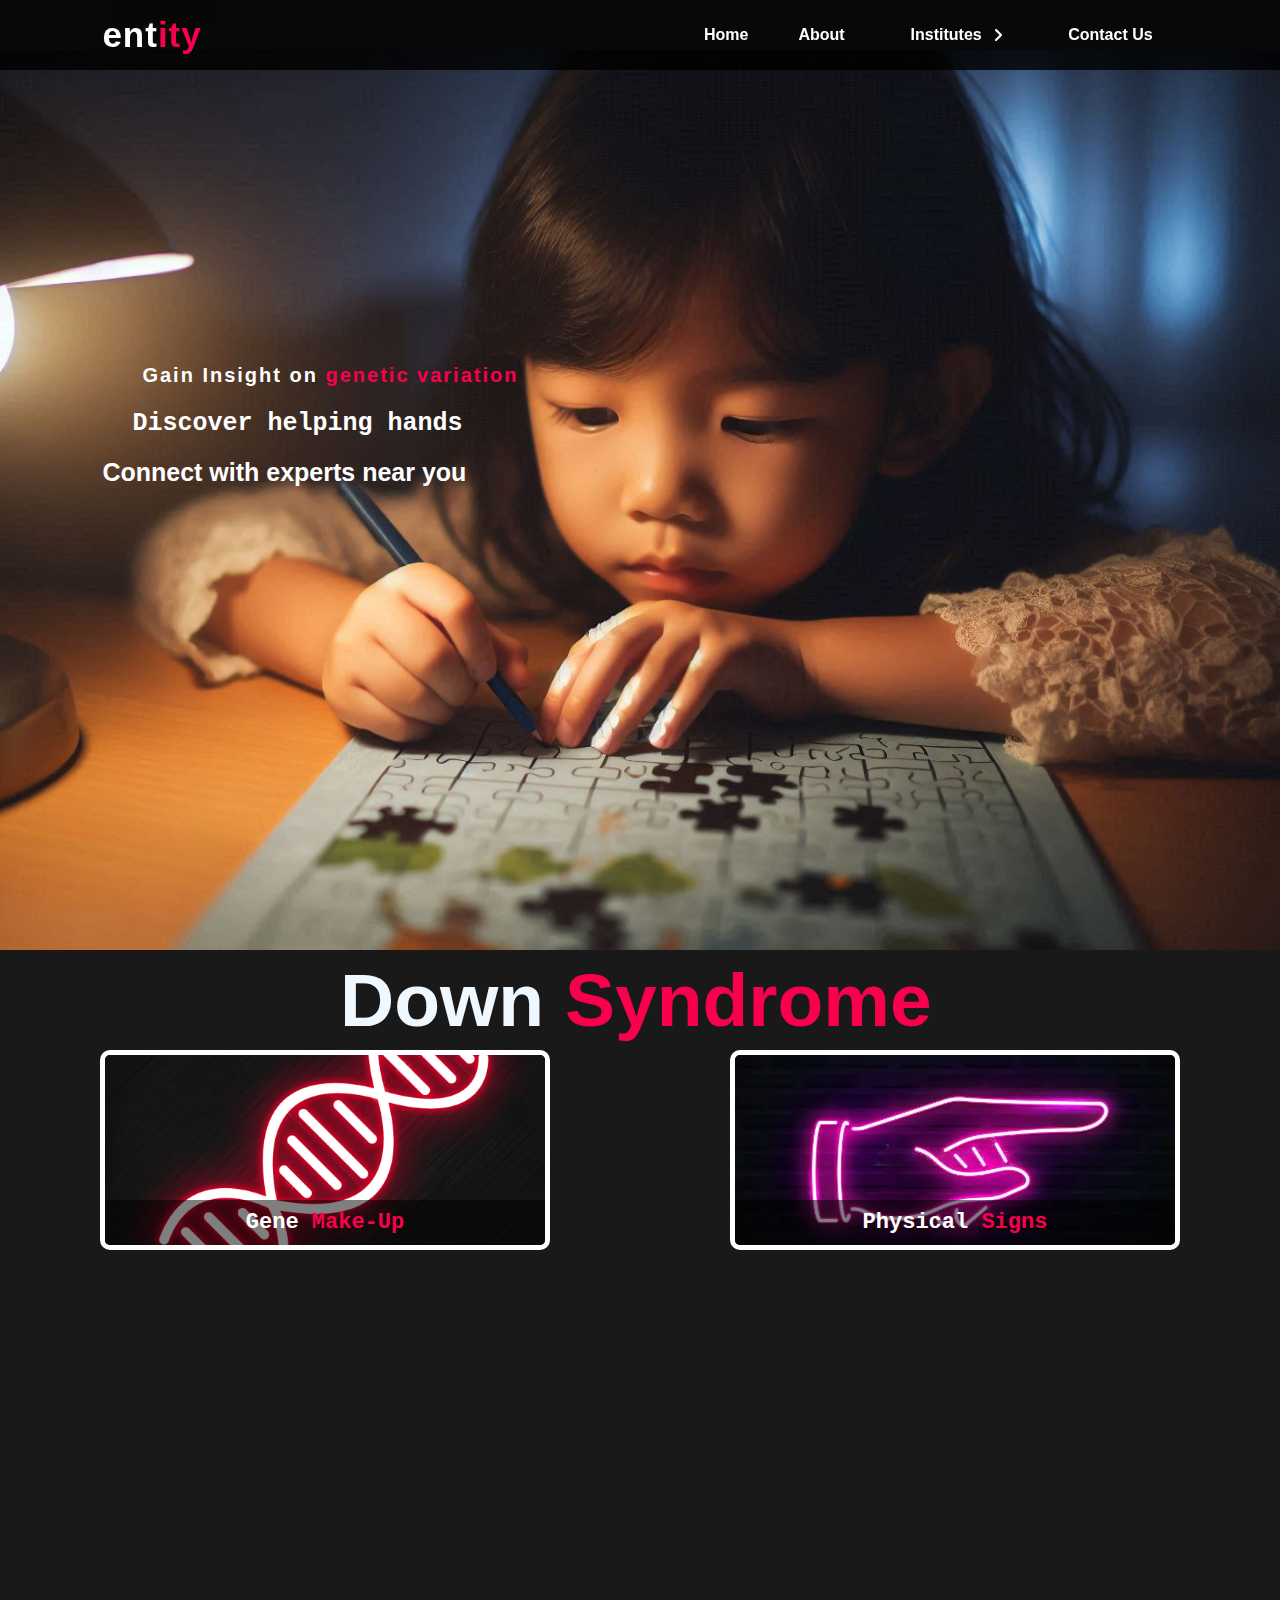
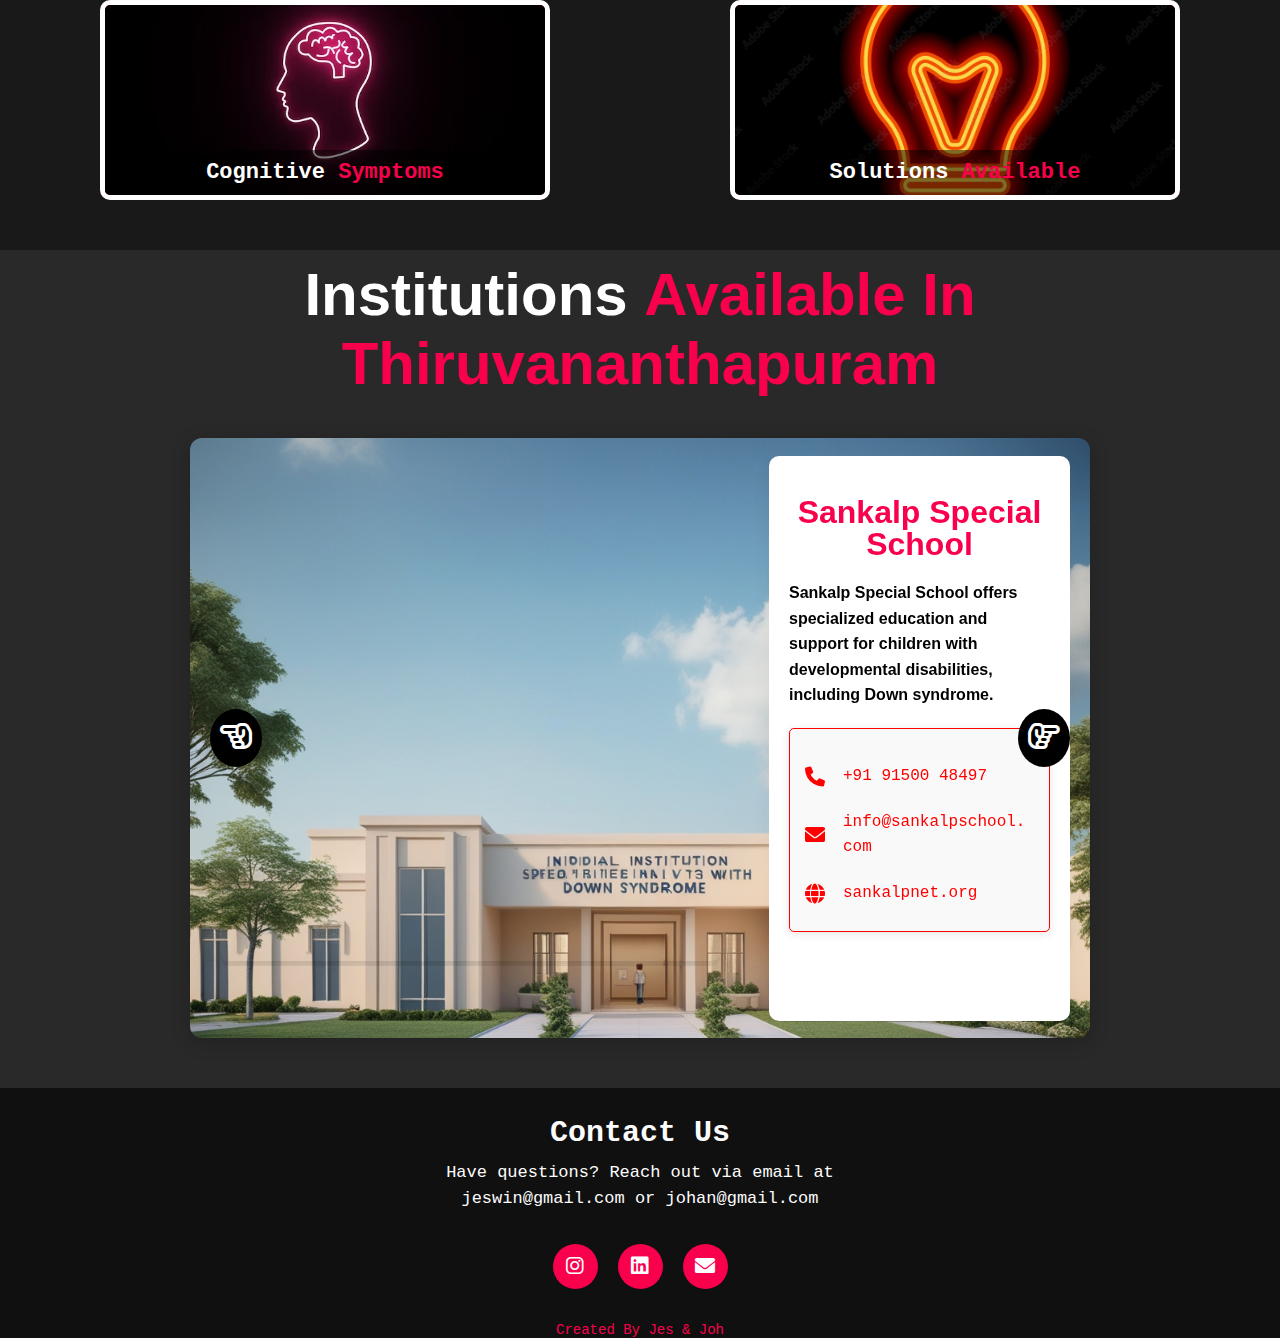
<file: Thiru.html>
<!DOCTYPE html>
<html lang="en">
<head>
    <meta charset="UTF-8">
    <meta http-equiv="X-UA-Compatible" content="IE=edge">
    <meta name="viewport" content="width=device-width, initial-scale=1.0">
    <link rel="stylesheet" href="styles01.css">

    <link rel="preconnect" href="https://fonts.gstatic.com">
    <link href="https://fonts.googleapis.com/css2?family=Josefin+Sans:ital,wght@0,100;0,200;0,300;0,400;0,500;0,600;0,700;1,100;1,200;1,300;1,400;1,500;1,600;1,700&display=swap" rel="stylesheet">

    <!-- Font Awesome -->
    <link rel="stylesheet" href="https://cdnjs.cloudflare.com/ajax/libs/font-awesome/6.0.0-beta3/css/all.min.css">
</head>
<body>
    <body class="first-website">
        <div class="hero">
            <!-- CHANGED FROM HERE -->
            <nav>
                <button class="logo" onclick="location.href='#Home'">ent<span>ity</span></h2></button>
                <ul>
                    
                    <li><a href="#Home">Home</a></li>
                    <li><a href="#About">About</a></li>
                    <!-- Institutes with dropdown -->
                    
                    <li class="dropdown">
                        <a href="#Institutes" class="dropbtn">Institutes <i class="fas fa-angle-right"></i></a>
                        <div class="dropdown-content">
                            <!-- First dropdown item with nested dropdown and arrow -->
                            <div class="nested-dropdown">
                                <a href="">Karnataka <i class="fas fa-angle-up"></i></a>
                                <div class="nested-dropdown-content">
                                    <a href="bangalore.html#InstitutesBangalore">Bangalore</a>
                                    <a href="index.html#InstitutesMangalore">Mangalore</a>
                                    <a href="Udupi.html#InstitutesUdupi">Udupi</a>
                                </div>
                            </div>
                            <!-- Other items in the main dropdown -->
                            <div class="nested-dropdown">
                                <a href="">Kerala <i class="fas fa-angle-up"></i></a>
                                <div class="nested-dropdown-content">
                                    <a href="Thiru.html#InstitutesThiruvananthapuram">Thiruvananthapuram</a>
                                    <a href="ernakulam.html#Institutesernakulam">Ernakulam</a>
                                    <a href="Kozhikode.html#InstitutesKozhikode">Kozhikode</a>
                        </div>
                    </li>
                    <li><a href="#contact">Contact Us</a></li>
                </ul>
              
            </nav>
            <!-- TILL HERE -->
            
        <section id="Home" class="Home">
            <div class="content">
                <h4>Gain Insight on <span>genetic variation</span></h4>
                <h1><strong>Discover helping hands</strong></h1>
                <h3>Connect with experts near you</h3>
                
            </div>
            
            
        </div>
    </section>

    <section id="About" class="About">
        <div class="main">
            <div class="about-text">
                <h2>Down <span>Syndrome</span></h2>
            </div>
        </div>
                <!-- Corner Boxes -->
                <a href="redirect.html#Gene" >
                    <div class="corner-box top-left">
                        <img src="neondna1.jpg" alt="Gene Makeup Image">
                        <div class="overlay">Gene <span>Make-Up</span></div>
                    </div>
                    </a>
                    <a href="redirect2.html#Signs" >
                        <div class="corner-box top-right">
                        <img src="hand.jpg" alt="Signs">
                        <div class="overlay">Physical <span>Signs</span></div>
                    </div>
                    </a>
                    <a href="redirect3.html#Cognitive" >
                        <div class="corner-box bottom-left">
                        <img src="brain.png" alt="Cognitive Functions">
                        <div class="overlay">Cognitive <span>Symptoms</span></div>
                    </div>
                    </a>
                    <a href="redirect4.html#Solution" >
                        <div class="corner-box bottom-right">
                        <img src="bul.jpg" alt="Solution">
                        <div class="overlay">Solutions <span>Available</span></div>
                    </div>
                    </a>
                </section>

                <div id="InstitutesThiruvananthapuram" class="Institutes">
                    <div class="title">
                        <h2>Institutions <span>Available In Thiruvananthapuram</span></h2>
                    </div>
                    <div class="carousel">
                        <div class="carousel-inner" id="ThiruvananthapuramInstitutes">
                            <!-- First Map and Info -->
                            <div class="carousel-item" id="SankalpSpecialSchool">
                                <div class="map-container">
                                    <iframe src="https://www.google.com/maps/embed?pb=!1m18!1m12!1m3!1d1561760.407330062!2d76.9009964724082!3d8.50536055614616!2m3!1f0!2f0!3f0!3m2!1i1024!2i768!4f13.1!3m3!1m2!1s0x3b0523d21a2b0479%3A0xb482ef5740e8442f!2sSankalp%20Special%20School!5e0!3m2!1sen!2sin!4v1728124518798!5m2!1sen!2sin" width="600" height="450" style="border:0;" allowfullscreen="" loading="lazy"></iframe>
                                </div>
                                <div id="info-container">
                                    <h2>Sankalp Special School</h2>
                                    <b><p>Sankalp Special School offers specialized education and support for children with developmental disabilities, including Down syndrome.</p></b>
                                    <div class="contact-info">
                                        <p>
                                            <i class="fas fa-phone icon"></i> 
                                            <a href="tel:+919150048497">+91 91500 48497</a>
                                        </p>
                                        <p>
                                            <i class="fas fa-envelope icon"></i> 
                                            <a href="mailto:info@sankalpschool.com">info@sankalpschool.com</a>
                                        </p>
                                        <p>
                                            <i class="fas fa-globe icon"></i> 
                                            <a href="https://sankalpnet.org/" target="_blank">sankalpnet.org</a>
                                        </p>
                                    </div>
                                </div>
                            </div>
                
                            <!-- Second Map and Info -->
                            <div class="carousel-item" id="KairaliSpecialSchool">
                                <div class="map-container">
                                    <iframe 
  src="https://www.google.com/maps/embed?pb=!1m18!1m12!1m3!1d3911.682719227208!2d77.10017941422092!3d8.566240695519456!2m3!1f0!2f0!3f0!3m2!1i1024!2i768!4f13.1!3m3!1m2!1s0x3b05d8fd91c89f39%3A0xe292d8236cc2290e!2sKairali%20Special%20School!5e0!3m2!1sen!2sin!4v1697133861923!5m2!1sen!2sin" 
  width="600" 
  height="450" 
  style="border:0;" 
  allowfullscreen="" 
  loading="lazy">
</iframe>
                                </div>
                                <div id="info-container">
                                    <h2>Kairali Special School</h2>
                                    <b><p>Kairali Special School provides education and therapeutic services for children with special needs, focusing on individual development.</p></b>
                                    <div class="contact-info">
                                        <p>
                                            <i class="fas fa-phone icon"></i> 
                                            <a href="tel:+916282390132">+91 62823 90132</a>
                                        </p>
                                        <p>
                                            <i class="fas fa-envelope icon"></i> 
                                            <a href="mailto:kairali.ndd@gmail.com">kairali.ndd@gmail.com</a>
                                        </p>
                                        <p>
                                            <i class="fas fa-globe icon"></i> 
                                            <a href="https://kairalividyabhavan.com/" target="_blank">kairalividyabhavan.com</a>
                                        </p>
                                    </div>
                                </div>
                            </div>
                
                            <!-- Third Map and Info -->
                            <div class="carousel-item" id="LittleLambsDaycare">
                                <div class="map-container">
                                    <iframe src="https://www.google.com/maps/embed?pb=!1m18!1m12!1m3!1d3916.8921057637667!2d76.956897!3d8.508944!2m3!1f0!2f0!3f0!3m2!1i1024!2i768!4f13.1!3m3!1m2!1s0x3b0524c95e6f9d79%3A0x5a8c3c7a6d8059de!2sLittle%20Lambs%20Daycare!5e0!3m2!1sen!2sin!4v1728124518800!5m2!1sen!2sin" width="600" height="450" style="border:0;" allowfullscreen="" loading="lazy"></iframe>
                                </div>
                                <div id="info-container">
                                    <h2>Little Lambs Kindergarten</h2>
                                    <b><p>While primarily a preschool, it may also accommodate children with special needs in a nurturing environment.</p></b>
                                    <div class="contact-info">
                                        <p>
                                            <i class="fas fa-phone icon"></i> 
                                            <a href="tel:+917559001730">+91 75590 01730</a>
                                        </p>
                                        <p>
                                            <i class="fas fa-envelope icon"></i> 
                                            <a href="#">No Email</a>
                                        </p>
                                        <p>
                                            <i class="fas fa-globe icon"></i> 
                                            <a href="#">No Website</a>
                                        </p>
                                    </div>
                                </div>
                            </div>
                        </div>
                
                        <!-- Carousel Controls -->
                        <button class="carousel-control-prev" onclick="moveCarousel(-1)">
                            <i class="fa-regular fa-hand-point-left"></i>
                        </button>
                        <button class="carousel-control-next" onclick="moveCarousel(1)">
                            <i class="fa-regular fa-hand-point-right"></i>
                        </button>
                    </div>
                </div>
                
        
      

    <footer id="contact">
        <p>Contact Us</p>
        <p>Have questions? Reach out via email at jeswin@gmail.com or johan@gmail.com</p>
        <div class="social">
            <a href="https://www.instagram.com/jesteove/" class="social" target="_blank"><i class="fab fa-instagram"></i></a>
            <a href="https://www.linkedin.com/in/jeswin-gerald-dsouza-5a07212b3" class="social" target="_blank"><i class="fab fa-linkedin"></i></a>
            <a href="mailto:jeswin0805@gmail.com" class="social"><i class="fas fa-envelope"></i></a>
            
        </div>
        <p class="end">Created By Jes & Joh</p>
    </footer>

    <script src="index.js"></script>
</body>
</html>
</file>
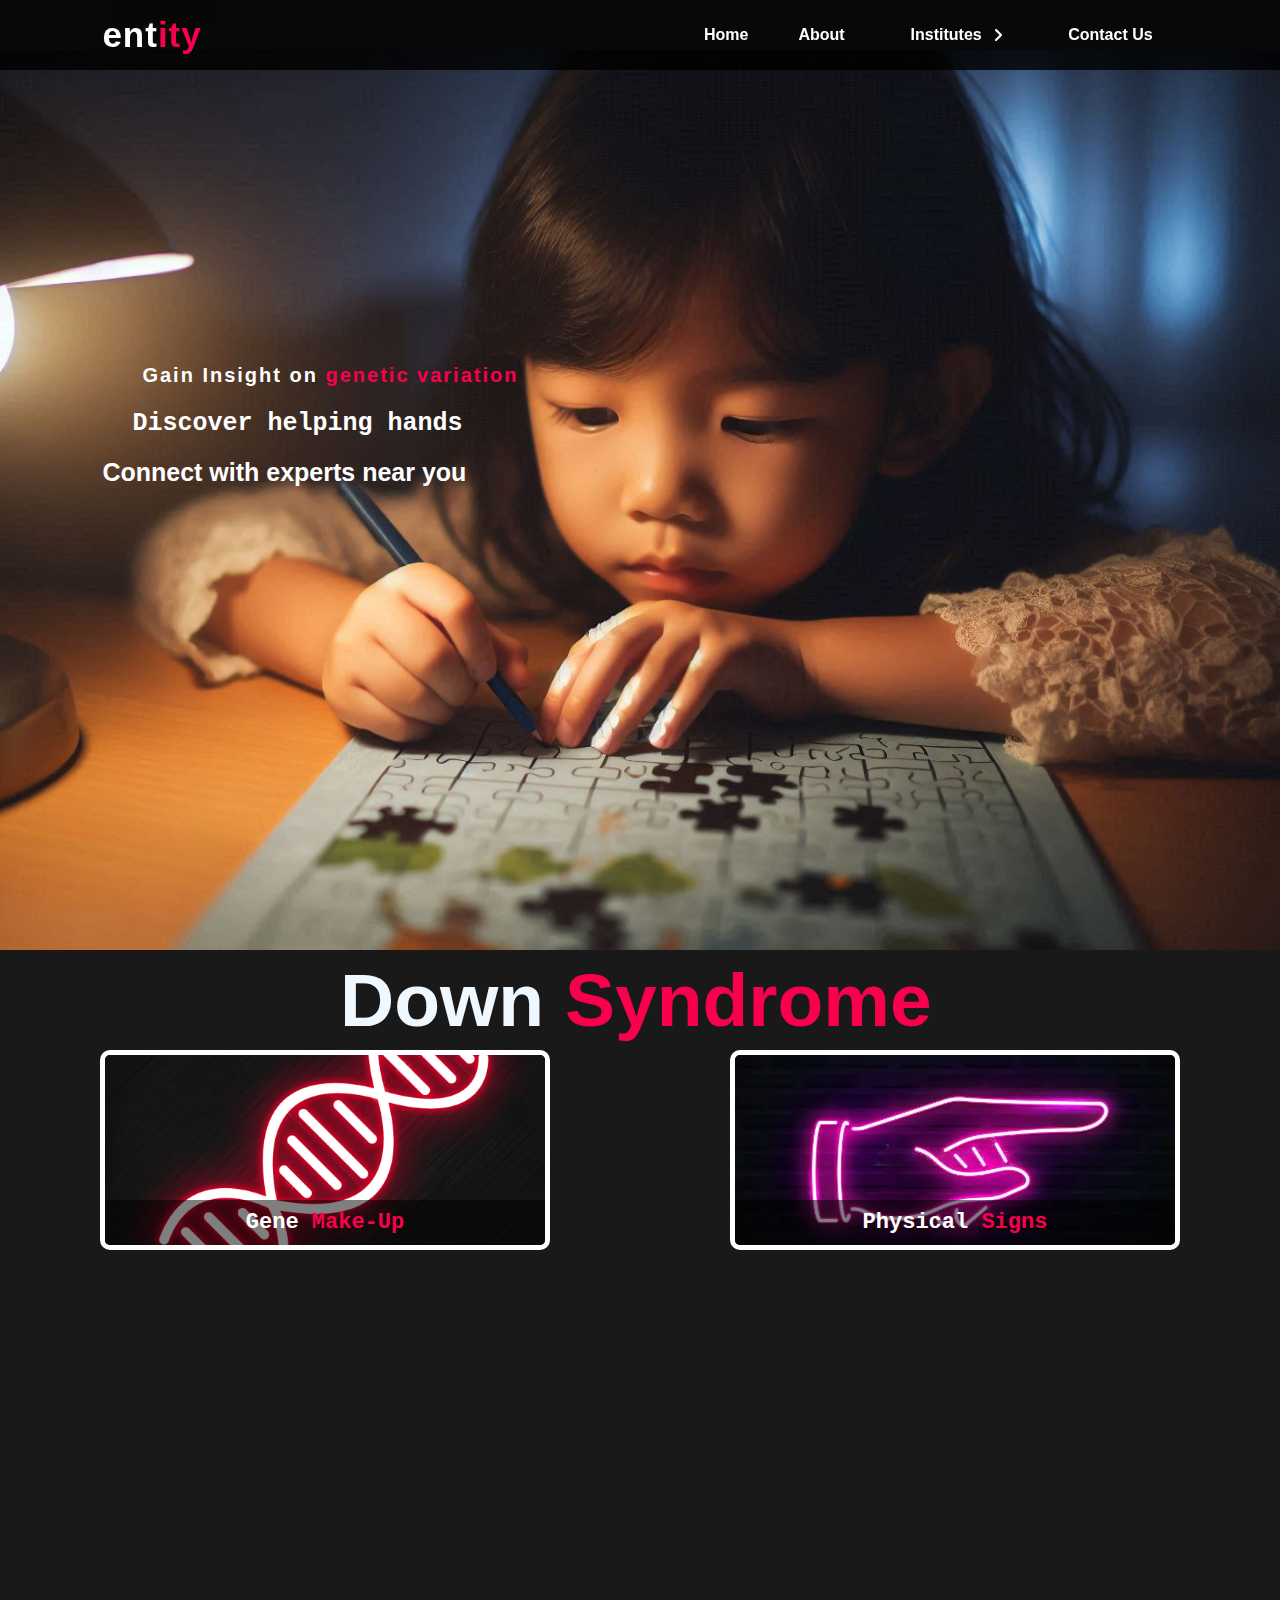
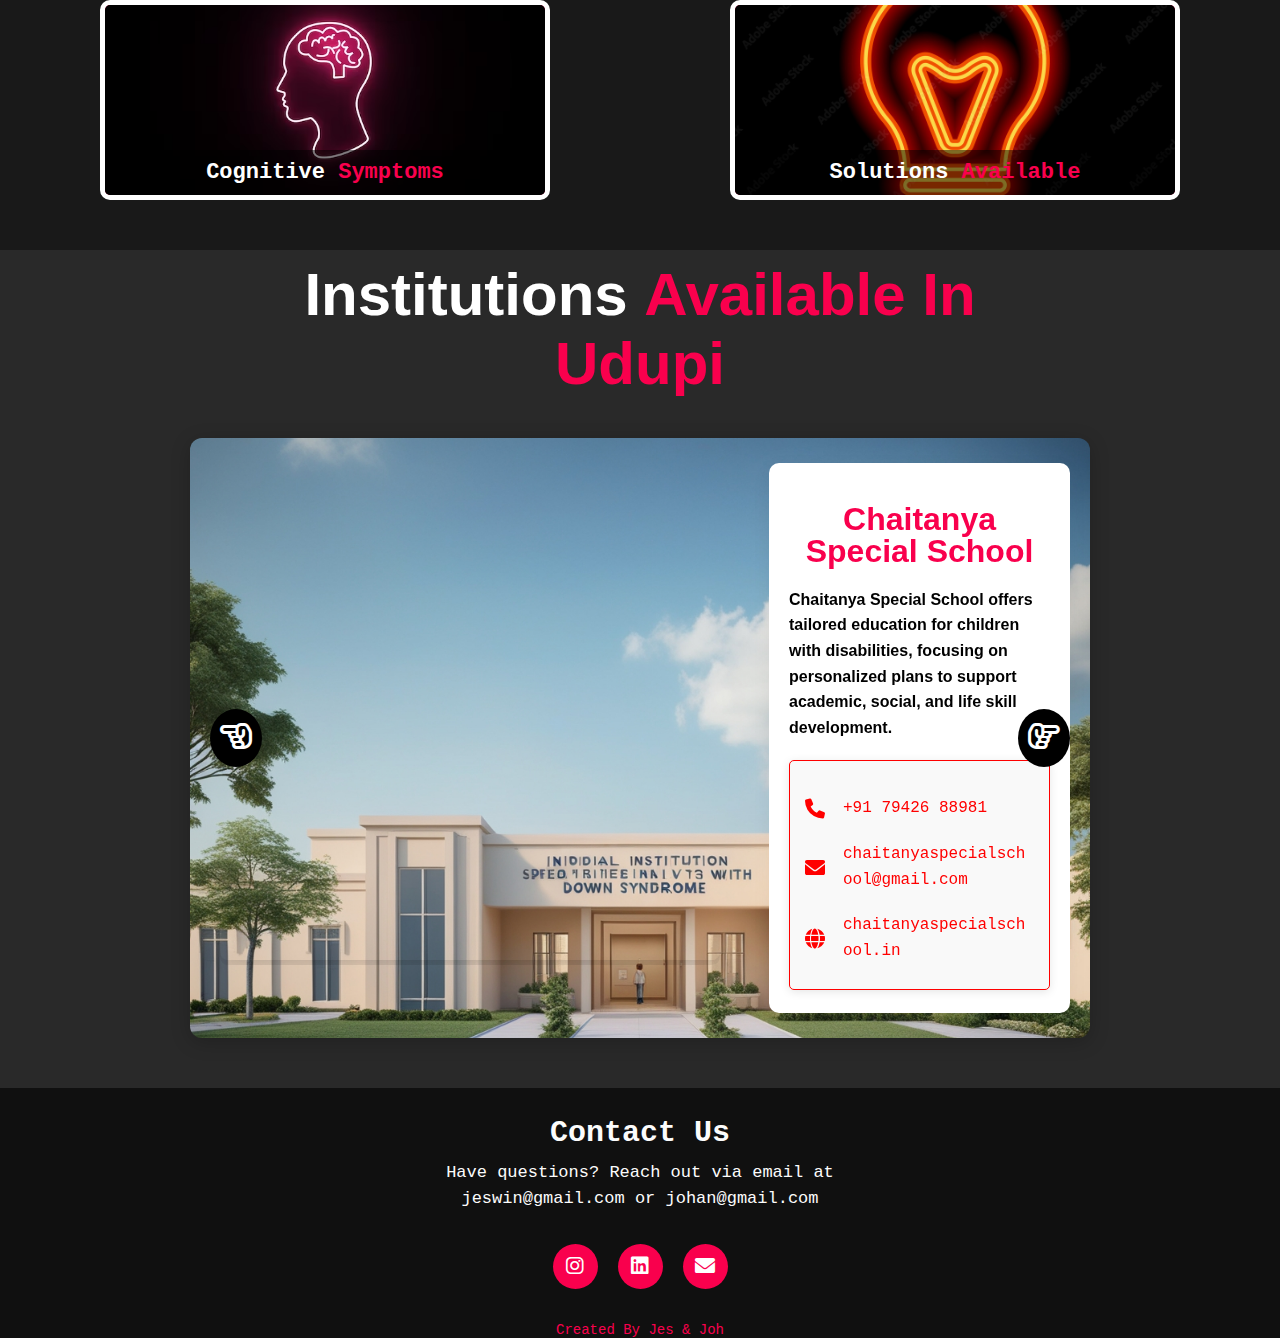
<file: Udupi.html>
<!DOCTYPE html>
<html lang="en">
<head>
    <meta charset="UTF-8">
    <meta http-equiv="X-UA-Compatible" content="IE=edge">
    <meta name="viewport" content="width=device-width, initial-scale=1.0">
    <link rel="stylesheet" href="styles01.css">

    <link rel="preconnect" href="https://fonts.gstatic.com">
    <link href="https://fonts.googleapis.com/css2?family=Josefin+Sans:ital,wght@0,100;0,200;0,300;0,400;0,500;0,600;0,700;1,100;1,200;1,300;1,400;1,500;1,600;1,700&display=swap" rel="stylesheet">

    <!-- Font Awesome -->
    <link rel="stylesheet" href="https://cdnjs.cloudflare.com/ajax/libs/font-awesome/6.0.0-beta3/css/all.min.css">
</head>
<body>
    <body class="first-website">
        <div class="hero">
            <!-- CHANGED FROM HERE -->
            <nav>
                <button class="logo" onclick="location.href='#Home'">ent<span>ity</span></h2></button>
                <ul>
                    <li><a href="#Home">Home</a></li>
                    <li><a href="#About">About</a></li>
                    <!-- Institutes with dropdown -->
                    
                    <li class="dropdown">
                        <a href="#Institutes" class="dropbtn">Institutes <i class="fas fa-angle-right"></i></a>
                        <div class="dropdown-content">
                            <!-- First dropdown item with nested dropdown and arrow -->
                            <div class="nested-dropdown">
                                <a href="">Karnataka <i class="fas fa-angle-up"></i></a>
                                <div class="nested-dropdown-content">
                                    <a href="bangalore.html#InstitutesBangalore">Bangalore</a>
                                    <a href="index.html#InstitutesMangalore">Mangalore</a>
                                    <a href="Udupi.html#InstitutesUdupi">Udupi</a>
                                </div>
                            </div>
                            <!-- Other items in the main dropdown -->
                            <div class="nested-dropdown">
                                <a href="">Kerala <i class="fas fa-angle-up"></i></a>
                                <div class="nested-dropdown-content">
                                    <a href="Thiru.html#InstitutesThiruvananthapuram">Thiruvananthapuram</a>
                                    <a href="ernakulam.html#Institutesernakulam">Ernakulam</a>
                                    <a href="Kozhikode.html#InstitutesKozhikode">Kozhikode</a>
                                
                        </div>
                    </li>
                    <li><a href="#contact">Contact Us</a></li>
                </ul>
              
            </nav>
            <!-- TILL HERE -->
            
        <section id="Home" class="Home">
            <div class="content">
                <h4>Gain Insight on <span>genetic variation</span></h4>
                <h1><strong>Discover helping hands</strong></h1>
                <h3>Connect with experts near you</h3>
                 
            </div>
        </div>
    </section>

    <section id="About" class="About">
        <div class="main">
            <div class="about-text">
                <h2>Down <span>Syndrome</span></h2>
            </div>
        </div>
                <!-- Corner Boxes -->
                <a href="redirect.html#Gene" >
                    <div class="corner-box top-left">
                        <img src="neondna1.jpg" alt="Gene Makeup Image">
                        <div class="overlay">Gene <span>Make-Up</span></div>
                    </div>
                    </a>
                    <a href="redirect2.html#Signs" >
                        <div class="corner-box top-right">
                        <img src="hand.jpg" alt="Signs">
                        <div class="overlay">Physical <span>Signs</span></div>
                    </div>
                    </a>
                    <a href="redirect3.html#Cognitive" >
                        <div class="corner-box bottom-left">
                        <img src="brain.png" alt="Cognitive Functions">
                        <div class="overlay">Cognitive <span>Symptoms</span></div>
                    </div>
                    </a>
                    <a href="redirect4.html#Solution" >
                        <div class="corner-box bottom-right">
                        <img src="bul.jpg" alt="Solution">
                        <div class="overlay">Solutions <span>Available</span></div>
                    </div>
                    </a>
                </section>

                <div id="InstitutesUdupi" class="Institutes">
                    <div class="title">
                        <h2>Institutions <span>Available In Udupi</span></h2>
                    </div>
                    <div class="carousel">
                        <div class="carousel-inner" id="UdupiInstitutes">
                            <!-- First Map and Info -->
                            <div class="carousel-item" id="NationalPublicSchool">
                                <div class="map-container">
                                    <iframe src="https://www.google.com/maps/embed?pb=!1m18!1m12!1m3!1d3877.602318127504!2d74.68828537487968!3d13.62108350030689!2m3!1f0!2f0!3f0!3m2!1i1024!2i768!4f13.1!3m3!1m2!1s0x3bbc8e01a4655555%3A0xa710ba692fedf8d3!2sChaitanya%20Special%20School!5e0!3m2!1sen!2sin!4v1728596487467!5m2!1sen!2sin" width="600" height="450" style="border:0;" allowfullscreen="" loading="lazy" referrerpolicy="no-referrer-when-downgrade"></iframe>
                                </div>
                                <div  id="info-container1" >
                                    <h2>Chaitanya Special School</h2>
                                    <b><p>
                                        
                                        Chaitanya Special School offers tailored education for children with disabilities, focusing on personalized plans to support academic, social, and life skill development.</p></b>

                                    <p>
                                        <div class="contact-info">
                                            <p>
                                                <i class="fas fa-phone icon"></i> 
                                                <a href="tel:+917942688981">+91 79426 88981</a>
                                            </p>
                                            <p>
                                                <i class="fas fa-envelope icon"></i> 
                                                <a href="mailto: chaitanyaspecialschool@gmail.com">chaitanyaspecialschool@gmail.com</a>
                                            </p>
                                            <p>
                                                <i class="fas fa-globe icon"></i> 
                                                <a href="https://www.chaitanyaspecialschool.in/" target="_blank">chaitanyaspecialschool.in</a>
                                            </p>
                                        </div>
                                    </p>
                                    
                                </div>
                            </div>
                
                            <!-- Second Map and Info -->
                            <div class="carousel-item" id="ChethanaSpecialSchool">
                                <div class="map-container">
                                    <iframe src="https://www.google.com/maps/embed?pb=!1m18!1m12!1m3!1d3884.362403339665!2d74.9923405748737!3d13.20254920977323!2m3!1f0!2f0!3f0!3m2!1i1024!2i768!4f13.1!3m3!1m2!1s0x3bbb56415ad85e5b%3A0xc9368e4bd36a1c45!2sChethana%20Special%20School%2C%20Karkala!5e0!3m2!1sen!2sin!4v1728596430388!5m2!1sen!2sin" width="600" height="450" style="border:0;" allowfullscreen="" loading="lazy" referrerpolicy="no-referrer-when-downgrade"></iframe>
                                </div>
                                <div  class="info-container">
                                    <h2>Chethana Special School</h2>
                                    <b><p>
                                        Chethana Special School offers tailored education for children with disabilities, supporting their academic, social, and emotional growth.</p></b>
                                    <p>
                                        <div class="contact-info">
                                            <p>
                                                <i class="fas fa-phone icon"></i> 
                                                <a href="tel:+917842684897">+91 78426 84897</a>
                                            </p>
                                            <p>
                                                <i class="fas fa-envelope icon"></i> 
                                                <a href="mailto: chethanaspecialschool@yahoo.in"> chethanaspecialschool@yahoo.in</a>
                                            </p>
                                            <p>
                                                <i class="fas fa-globe icon"></i> 
                                                <a href="https://www.chethanaspecialschool.com/index.html" target="_blank">chethanaspecialschool.com</a>
                                            </p>
                                        </div>
                                    </p>
                                    
                                </div>
                            </div>
                
                            <!-- Third Map and Info -->
                            <div class="carousel-item" id="AshaNilayaSchool">
                                <div class="map-container">
                                    <iframe src="https://www.google.com/maps/embed?pb=!1m18!1m12!1m3!1d3882.3515367180994!2d74.7482296748755!3d13.328395306955855!2m3!1f0!2f0!3f0!3m2!1i1024!2i768!4f13.1!3m3!1m2!1s0x3bbcbb6d7a84309b%3A0xad08fd6739e16acb!2sAsha%20Nilaya%20School%20and%20Vocational%20Rehabilitation%20Centre%20for%20Mentally%20Challenged!5e0!3m2!1sen!2sin!4v1728596564833!5m2!1sen!2sin" width="600" height="450" style="border:0;" allowfullscreen="" loading="lazy" referrerpolicy="no-referrer-when-downgrade"></iframe>
                                </div>
                                <div id="info-container">
                                    <h2>Asha Nilaya School</h2>
                                    <b><p>
                                        Asha Nilaya School provides specialized education for children with disabilities, focusing on individualized support for their overall development.</p></b>
                                    <p>
                                        <div class="contact-info">
                                            <p>
                                                <i class="fas fa-phone icon"></i> 
                                                <a href="tel:+917947416208">+91 79474 16208</a>
                                            </p>
                                            <p>
                                                <i class="fas fa-envelope icon"></i> 
                                                <a href="mailto:ashaschool1981@gmail.com">ashaschool1981@gmail.com</a>
                                            </p>
                                            <p>
                                                <i class="fas fa-globe icon"></i> 
                                                <a href="https://www.stagnesspecialschool.org/" target="_blank">stagnesspecialschool.org</a>
                                            </p>
                                        </div>
                                    </p>
                                    
                                </div>
                            </div>
                
                            
                        </div>
                
                
                        <!-- Carousel Controls -->
                        <button class="carousel-control-prev" onclick="moveCarousel(-1)">
                            <i class="fa-regular fa-hand-point-left"></i>
                        </button>
                        <button class="carousel-control-next" onclick="moveCarousel(1)">
                            <i class="fa-regular fa-hand-point-right"></i>
                        </button>
                    </div>
                </div>
        
        </div>
    </div>

    <footer id="contact">
        <p>Contact Us</p>
        <p>Have questions? Reach out via email at jeswin@gmail.com or johan@gmail.com</p>
        <div class="social">
            <a href="https://www.instagram.com/jesteove/" class="social" target="_blank"><i class="fab fa-instagram"></i></a>
            <a href="https://www.linkedin.com/in/jeswin-gerald-dsouza-5a07212b3" class="social" target="_blank"><i class="fab fa-linkedin"></i></a>
            <a href="mailto:jeswin0805@gmail.com" class="social"><i class="fas fa-envelope"></i></a>
            
        </div>
        <p class="end">Created By Jes & Joh</p>
    </footer>

    <script src="index.js"></script>
</body>
</html>
</file>
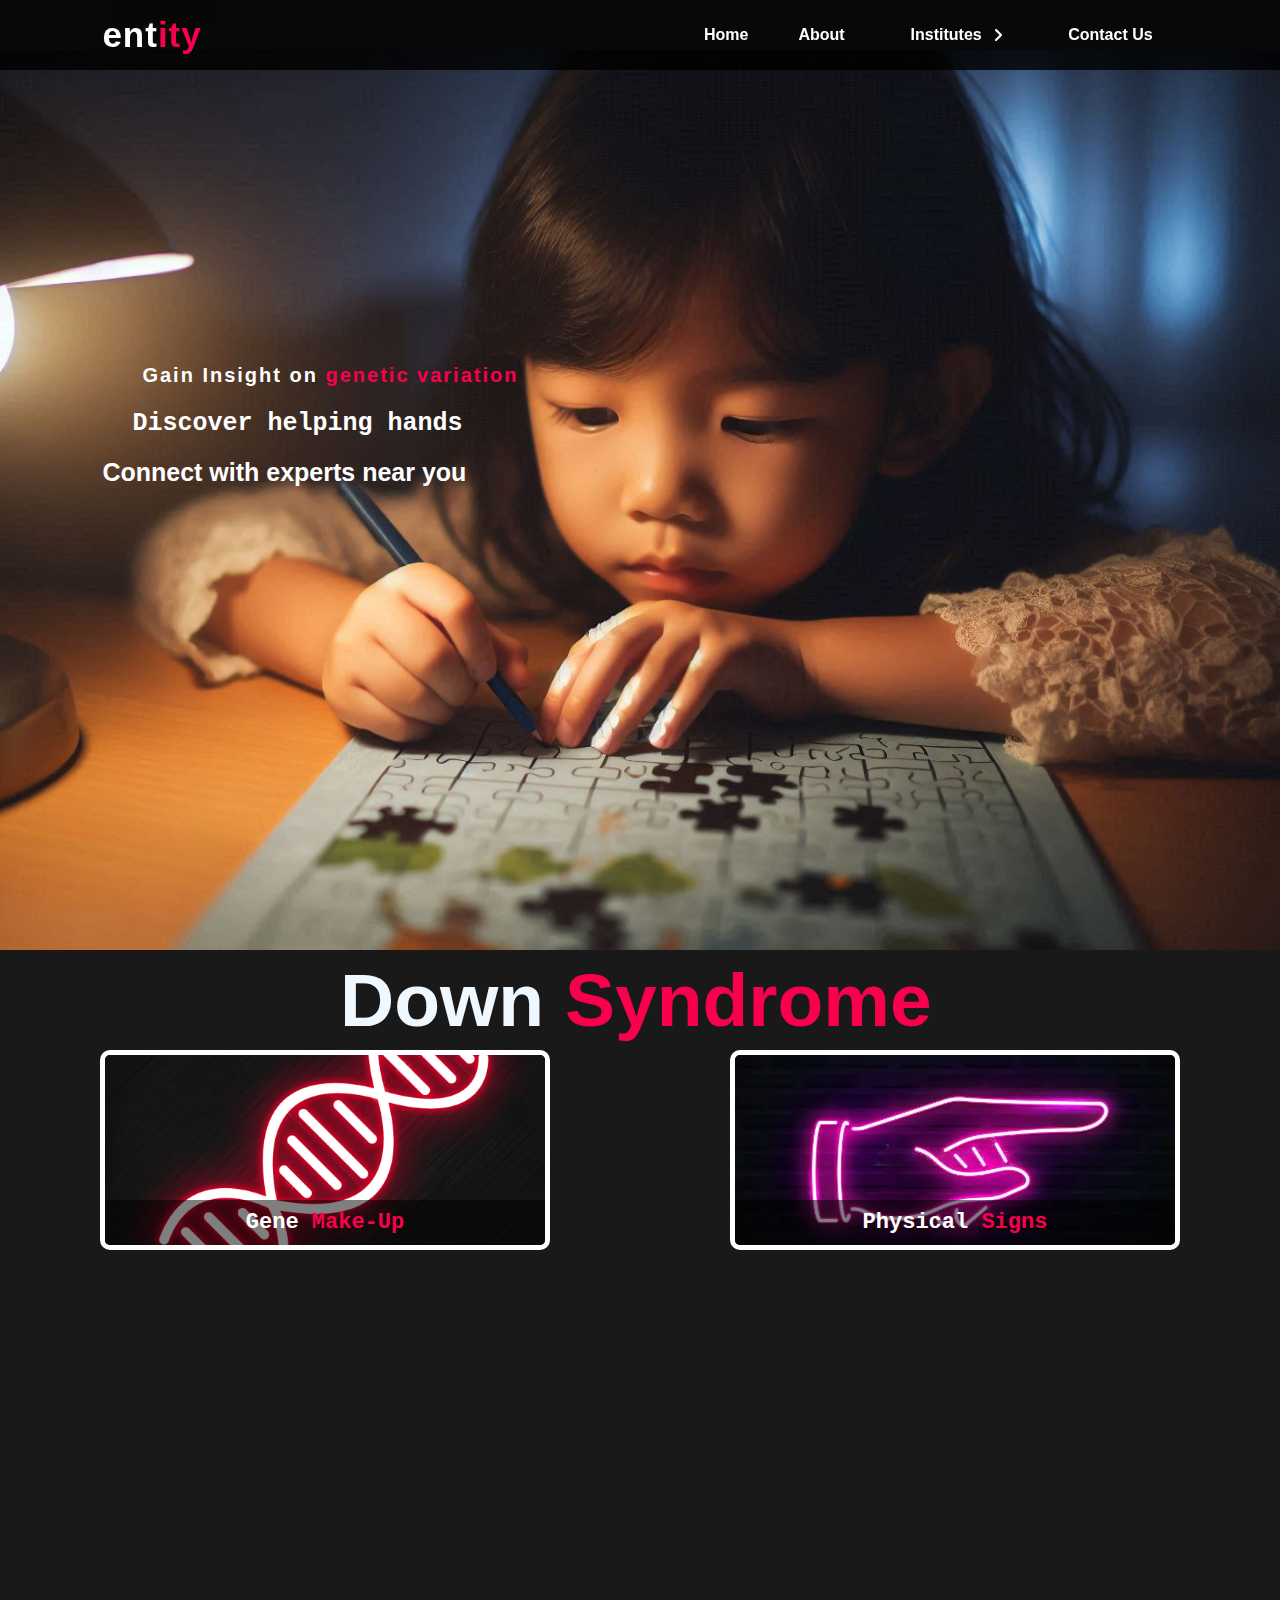
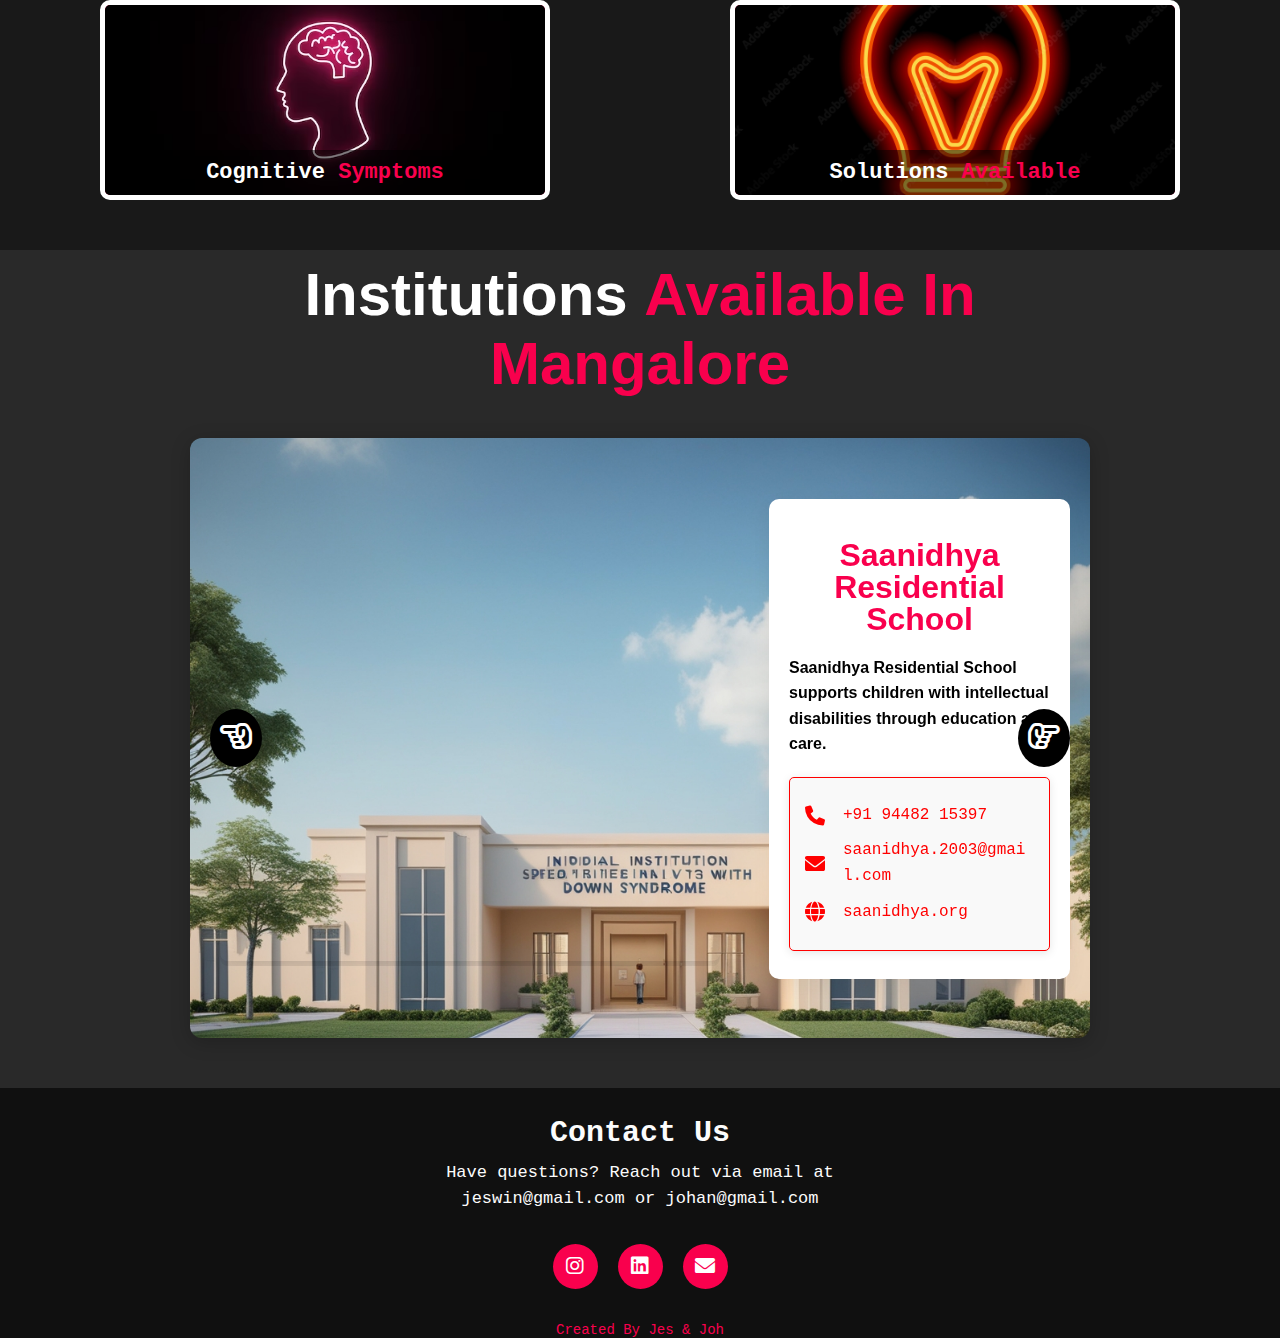
<file: Untitled-2.html>
<!DOCTYPE html>
<html lang="en">
<head>
    <meta charset="UTF-8">
    <meta http-equiv="X-UA-Compatible" content="IE=edge">
    <meta name="viewport" content="width=device-width, initial-scale=1.0">
    <link rel="stylesheet" href="styles01.css">

    <link rel="preconnect" href="https://fonts.gstatic.com">
    <link href="https://fonts.googleapis.com/css2?family=Josefin+Sans:ital,wght@0,100;0,200;0,300;0,400;0,500;0,600;0,700;1,100;1,200;1,300;1,400;1,500;1,600;1,700&display=swap" rel="stylesheet">

    <!-- Font Awesome -->
    <link rel="stylesheet" href="https://cdnjs.cloudflare.com/ajax/libs/font-awesome/6.0.0-beta3/css/all.min.css">
</head>
<body>
    <body class="first-website">
        <div class="hero">
            <!-- CHANGED FROM HERE -->
            <nav>
                <button class="logo" onclick="location.href='#Home'">ent<span>ity</span></h2></button>
                <ul>
                    
                    <li><a href="#Home">Home</a></li>
                    <li><a href="#About">About</a></li>
                    <!-- Institutes with dropdown -->
                    
                    <li class="dropdown">
                        <a href="#Institutes" class="dropbtn">Institutes <i class="fas fa-angle-right"></i></a>
                        <div class="dropdown-content">
                            <!-- First dropdown item with nested dropdown and arrow -->
                            <div class="nested-dropdown">
                                <a href="">Karnataka <i class="fas fa-angle-up"></i></a>
                                <div class="nested-dropdown-content">
                                    <a href="bangalore.html#InstitutesBangalore">Bangalore</a>
                                    <a href="Untitled-2.html#InstitutesMangalore">Mangalore</a>
                                    <a href="Udupi.html#InstitutesUdupi">Udupi</a>
                                </div>
                            </div>
                            <!-- Other items in the main dropdown -->
                            <div class="nested-dropdown">
                                <a href="">Kerala <i class="fas fa-angle-up"></i></a>
                                <div class="nested-dropdown-content">
                                    <a href="Thiru.html#InstitutesThiruvananthapuram">Thiruvananthapuram</a>
                                    <a href="ernakulam.html#Institutesernakulam">Ernakulam</a>
                                    <a href="Kozhikode.html#InstitutesKozhikode">Kozhikode</a>
                        </div>
                    </li>
                    <li><a href="#contact">Contact Us</a></li>
                </ul>
              
            </nav>
            <!-- TILL HERE -->
            
        <section id="Home" class="Home">
            <div class="content">
                <h4>Gain Insight on <span>genetic variation</span></h4>
                <h1><strong>Discover helping hands</strong></h1>
                <h3>Connect with experts near you</h3>
                
            </div>
            
            
        </div>
    </section>

    <section id="About" class="About">
        <div class="main">
            <div class="about-text">
                <h2>Down <span>Syndrome</span></h2>
            </div>
        </div>
                <!-- Corner Boxes -->
                <a href="redirect.html#Gene" >
                    <div class="corner-box top-left">
                        <img src="neondna1.jpg" alt="Gene Makeup Image">
                        <div class="overlay">Gene <span>Make-Up</span></div>
                    </div>
                    </a>
                    <a href="redirect2.html#Signs" >
                        <div class="corner-box top-right">
                        <img src="hand.jpg" alt="Signs">
                        <div class="overlay">Physical <span>Signs</span></div>
                    </div>
                    </a>
                    <a href="redirect3.html#Cognitive" >
                        <div class="corner-box bottom-left">
                        <img src="brain.png" alt="Cognitive Functions">
                        <div class="overlay">Cognitive <span>Symptoms</span></div>
                    </div>
                    </a>
                    <a href="redirect4.html#Solution" >
                        <div class="corner-box bottom-right">
                        <img src="bul.jpg" alt="Solution">
                        <div class="overlay">Solutions <span>Available</span></div>
                    </div>
                    </a>
                </section>

                <div id="InstitutesMangalore" class="Institutes">
                    <div class="title">
                        <h2>Institutions <span>Available In Mangalore</span></h2>
                    </div>
                    <div class="carousel">
                        <div class="carousel-inner" id="MangaloreInstitutes">
                            <!-- First Map and Info -->
                            <div class="carousel-item" id="SaanidhyaResidentialSchool">
                                <div class="map-container">
                                    <iframe src="https://www.google.com/maps/embed?pb=!1m18!1m12!1m3!1d3889.0898277232236!2d74.8766585748696!3d12.901945216401998!2m3!1f0!2f0!3f0!3m2!1i1024!2i768!4f13.1!3m3!1m2!1s0x3ba350a13025ca43%3A0xaee6f40c571042df!2sSAANIDHYAV!5e0!3m2!1sen!2sin!4v1728596281515!5m2!1sen!2sin" width="600" height="450" style="border:0;" allowfullscreen="" loading="lazy" referrerpolicy="no-referrer-when-downgrade"></iframe>
                                </div>
                                <div  class="info-container">
                                    <h2>Saanidhya Residential School</h2>
                                    <b><p>
                                        
                                        
                                        Saanidhya Residential School supports children with intellectual disabilities through education and care.</p></b>

                                    <p>
                                        <div class="contact-info">
                                            <p>
                                                <i class="fas fa-phone icon"></i> 
                                                <a href="tel:+919448215397">+91 94482 15397</a>
                                            </p>
                                            <p>
                                                <i class="fas fa-envelope icon"></i> 
                                                <a href="mailto:saanidhya.2003@gmail.com">saanidhya.2003@gmail.com</a>
                                            </p>
                                            <p>
                                                <i class="fas fa-globe icon"></i> 
                                                <a href="https://www.saanidhya.org/" target="_blank">saanidhya.org</a>
                                            </p>
                                        </div>
                                    </p>
                                    
                                </div>
                            </div>
                
                            <!-- Second Map and Info -->
                            <div class="carousel-item" id="RiyaFoundation">
                                <div class="map-container">
                                    <iframe src="https://www.google.com/maps/embed?pb=!1m18!1m12!1m3!1d3889.3561646620283!2d74.88895167486929!3d12.884804516775683!2m3!1f0!2f0!3f0!3m2!1i1024!2i768!4f13.1!3m3!1m2!1s0x3ba35993ffe17f39%3A0x8a51e2ac5e0f6591!2sRiya%20Foundation!5e0!3m2!1sen!2sin!4v1728595007815!5m2!1sen!2sin" width="600" height="450" style="border:0;" allowfullscreen="" loading="lazy" referrerpolicy="no-referrer-when-downgrade"></iframe>
                                </div>
                                <div  class="info-container">
                                    <h2>Riya Foundation </h2>
                                    <b><p>
                                        Riya Foundation supports children with disabilities through specialized education and care, promoting their holistic development.</p></b>
                                    <p>
                                        <div class="contact-info">
                                            <p>
                                                <i class="fas fa-phone icon"></i> 
                                                <a href="tel:+919663325766">+91 73494 52237</a>
                                            </p>
                                            <p>
                                                <i class="fas fa-envelope icon"></i> 
                                                <a href="mailto:ashakirantrust@gmail.com">ashakirantrust@gmail.com</a>
                                            </p>
                                            <p>
                                                <i class="fas fa-globe icon"></i> 
                                                <a href="https://riyafoundation.org/" target="_blank">riyafoundation.org</a>
                                            </p>
                                        </div>
                                    </p>
                                    
                                </div>
                            </div>
                
                            <!-- Third Map and Info -->
                            <div class="carousel-item" id="TheYenepoyaSchool">
                                <div class="map-container">
                                    <iframe src="https://www.google.com/maps/embed?pb=!1m14!1m8!1m3!1d7779.719430553536!2d74.865474!3d12.852336!3m2!1i1024!2i768!4f13.1!3m3!1m2!1s0x3ba35bdb0a6cec85%3A0x31e6e7cd55221c80!2sThe%20Yenepoya%20School!5e0!3m2!1sen!2sus!4v1728597257243!5m2!1sen!2sus" width="600" height="450" style="border:0;" allowfullscreen="" loading="lazy" referrerpolicy="no-referrer-when-downgrade"></iframe>
                                </div>
                                <div id="info-container">
                                    <h2>The Yenepoya School</h2>
                                    <b><p>
                                        The Yenepoya School is the top school in Mangalore and the best CBSE school focusing on children’s holistic development.</p></b>
                                    <p>
                                        <div class="contact-info">
                                            <p>
                                                <i class="fas fa-phone icon"></i> 
                                                <a href="tel:+919900197062">+91 99001 97062</a>
                                            </p>
                                            <p>
                                                <i class="fas fa-envelope icon"></i> 
                                                <a href="mailto:yenepoyaschool@gmail.com">yenepoyaschool@gmail.com</a>
                                            </p>
                                            <p>
                                                <i class="fas fa-globe icon"></i> 
                                                <a href="https://www.stagnesspecialschool.org/" target="_blank">stagnesspecialschool.org</a>
                                            </p>
                                        </div>
                                    </p>
                                    
                                </div>
                            </div>
                
                            
                        </div>
                
                
                        <!-- Carousel Controls -->
                        <button class="carousel-control-prev" onclick="moveCarousel(-1)">
                            <i class="fa-regular fa-hand-point-left"></i>
                        </button>
                        <button class="carousel-control-next" onclick="moveCarousel(1)">
                            <i class="fa-regular fa-hand-point-right"></i>
                        </button>
                    </div>
                </div>
        
        </div>
    </div>

    <footer id="contact">
        <p>Contact Us</p>
        <p>Have questions? Reach out via email at jeswin@gmail.com or johan@gmail.com</p>
        <div class="social">
            <a href="https://www.instagram.com/jesteove/" class="social" target="_blank"><i class="fab fa-instagram"></i></a>
            <a href="https://www.linkedin.com/in/jeswin-gerald-dsouza-5a07212b3" class="social" target="_blank"><i class="fab fa-linkedin"></i></a>
            <a href="mailto:jeswin0805@gmail.com" class="social"><i class="fas fa-envelope"></i></a>
            
        </div>
        <p class="end">Created By Jes & Joh</p>
    </footer>

    <script src="index.js"></script>
</body>
</html>
</file>
<file: styles01.css>
* {
    padding: 0;
    margin: 0;
    font-family: 'Courier New', Courier, monospace;
    box-sizing: border-box;
}

html {
    scroll-behavior: smooth;
}

/* Hero Section */
.hero {
    height: 100vh;
    width: 100%;
    background-image: url('solvealt.jpg');
    background-size: cover;
    background-position: center;
}

/* Styling for the navigation bar */
nav {
    display: flex;
    align-items: center;
    justify-content: space-between;
    padding: 15px 8%;
    position: fixed;
    top: 0;
    left: 0;
    width: 100%;
    background-color: rgba(0, 0, 0, 0.8);
    color: #ffffff;
    z-index: 1000;
    
}
/* this is navigation tab title */
.title h2 {
    font-size: 80;
    text-align: right; /* Center the text */
    margin: -10px 250px;
}
.logo {
    background: none; /* No background */
    border: none;
    color: rgb(255, 255, 255);
    font-size: 35px;
    letter-spacing: 1px;
    text-shadow: #000000 12px -24px 20px;
    font-family: Arial, Helvetica, sans-serif;
    text-decoration: none !important;
    font-weight: bold;
}

.logo span {
    color: #f9004d;
    font-size: 35px;
    letter-spacing: 1px;
    text-shadow: #000000 12px -24px 20px;
    font-family: Arial, Helvetica, sans-serif;
    
}

.logo:hover {
    cursor:pointer; /* Force no underline on hover */
}

nav ul {
    list-style: none;
    margin: 0;
    padding: 0;
    display: flex;
}

nav ul li {
    display: inline-block;
    padding: 10px 25px;
}

nav ul li a {
    color: rgb(255, 255, 255);
    text-decoration: none;
    font-weight: bold;
    text-transform: capitalize;
    font-family: Arial, Helvetica, sans-serif;
}

nav ul li a:hover {
    color: #f9004d;
    transition: color 0.4s;
}

#btn {
    background-color: #f9004d;
    color: rgb(255, 255, 255);
    text-decoration: none;
    border: 2px solid transparent;
    font-weight: bold;
    padding: 10px 25px;
    border-radius: 30px;
    transition: transform 0.4s;
    font-family: Arial, Helvetica, sans-serif;
}

#btn:hover {
    transform: scale(1.2);
    
}

.content {
    position: absolute;
    top: 50%;
    left: 8%;
    transform: translateY(-50%);
}
#Home content {
    line-height: 3;
}

#Home h1 {
    color: #ffffff;
    margin: 20px 0;
    font-size: 25px;
    padding-right: 20px;
    font-weight: bold;
    margin-left: 30px;
    font-family: Arial, sans-serif;
}

#Home h3 {
    color: #ffffff;
    font-size: 25px;
    margin-bottom: 50px;
    font-weight: bold;
    font-family: Arial, sans-serif;
}

#Home h4 {
    color: #ffffff;
    letter-spacing: 2px;
    font-size: 20px;
    padding-left: 40px;
    font-weight: bold !important;
    font-family: Arial, sans-serif;
}
#Home h4 span {
    color: #f9004d;
    font-weight: bold;
    font-family: Arial, sans-serif;
}
/* Newsletter */
.newsletter form {
    width: 380px;
    max-width: 100%;
    position: relative;
}

.newsletter form input:first-child {
    display: inline-block;
    width: 100%;
    padding: 14px 130px 14px 15px;
    border: 2px solid #eee;
    outline: none;
    border-radius: 30px;
    font-family: Arial, sans-serif;
}

.newsletter form input:last-child {
    position: absolute;
    display: inline-block;
    outline: none;
    border: none;
    padding: 10px 30px;
    border-radius: 30px;
    background-color: #f9004d;
    color: #ffffff;
    box-shadow: 0px 0px 5px #f9004d, 0px 0px 15px #f9004d;
    top: 6px;
    right: 6px;
    cursor: pointer;
    font-family: Arial, sans-serif;
}
.About .overlay span{
    color: #f9004d;
}
.About {
    position: relative;
    background-color: #191919;
    height: 100vh;
}

html, body {
    width: 100%;
    height: 100%;
    background-color: #292929;
    padding-top: 50px;
}

@-webkit-keyframes rotation {
    from {
        transform: rotateX(0deg);
    }
    to {
        transform: rotateX(359deg);
    }
}

/* General styling for corner boxes */
.About .corner-box {
    position: absolute;
    z-index: 1; /* Default z-index */
    display: block;
    width: 450px;
    
    height: 200px;
    background-color: #f9004d;
    color: #fff;
    display: flex;
    align-items: center;
    justify-content: center;
    font-size: 22px;
    font-weight: bold;
    border-radius: 10px;
    border: 5px solid #ffffff; /* Add a white border */ 
    transition: transform 0.4s ease, opacity 0.4s ease;
    opacity: 1; /* Set to 1 for full opacity */
    overflow: hidden; /* Ensures the image does not extend outside the box */
}
About .corner-box img {
    position: absolute;
    top: 0;
    left: 0;
    width: 100%;
    height: 100%;
    transform: translate(-50%, -50%); /* Center the image */

    object-fit: cover; /* Use cover to make sure the image covers the box without stretching */
    background-color: #100e0f;
    object-fit: contain; /* Ensures the image fills the box while maintaining aspect ratio */
    z-index: 0; /* Image is placed behind the overlay */
    border-radius: 10px; /* Maintain rounded corners for the image */
}

.About .corner-box .overlay {
    position: absolute;
    bottom: 0; /* Align the text to the bottom */
    width: 100%;
    background-color: rgba(0, 0, 0, 0.5); /* Optional background for the text */
    color: white; /* Text color */
    text-align: center;
    padding: 10px;
    box-sizing: border-box; /* Ensure padding doesn't affect width */
}

.About .corner-box:hover {
    transform: scale(1.5);
    z-index: 10;
    opacity: 1;
}

/* Scale down and reduce opacity of other boxes when hovering over one */
.About .corner-box:hover ~ .corner-box {
    transform: scale(0.7);
    opacity: 0.5;
}

.About .top-left {
    top: 100px;
    left: 100px;
}

.About .top-right {
    top: 100px;
    right: 100px;
}

.About .bottom-left {
    bottom: 50px;
    left: 100px;
}

.About .bottom-right {
    bottom: 50px;
    right: 100px;
}

.About img {
    height: auto;
    width: 100%;
}

.about-text {
    width: 100%;
    padding-top: 7px; /* padding value */
}

.main {
    position: relative;
    z-index: 1;
}
/* Header of about page */
.about-text {
    width: 100%;
    padding-top: 7px; /* padding value */
}
.about-text h2 {
    color: aliceblue;
    font-size: 75px;
    text-transform: capitalize;
    margin-bottom: 20px;
    margin-left: 340px;
    font-family: 'Helvetica Neue', sans-serif;
}
.About .about-text span {
    color: #f9004d;
    font-family: 'Helvetica Neue', sans-serif;
}
/* Institutes Section */
#Institutes {
    background: rgba(0, 0, 0, 0.5);
    display: flex;
    flex-direction: column; /* Stacks the title on top of the carousel */
    align-items: center; /* Centers content horizontally */
    width: 100%; /* You can adjust this as needed */
}
/* Typography and styling */
.Institutes h2 {
    text-align: center;
    font-size: 60px;
    color: #ffffff;
    padding-top: 20px;
    font-family: 'Helvetica Neue', sans-serif;
}
.Institutes h2 span {
    color: #f9004d;
    font-family: 'Helvetica Neue', sans-serif;
    font-weight: bolder;
}
/* General Styles */
body {
    font-family: Arial, sans-serif;
    margin: 0;
    padding: 0;
    box-sizing: border-box;
}
/* Carousel */

.carousel-inner {
    display: flex;
    transition: transform 0.5s ease-in-out;
    will-change: transform;
}

.carousel-inner .card {
    border-radius: 20px;
    border: 2px solid #000;
    transition: transform 0.3s ease, border-radius 0.3s ease;
    overflow: hidden;
}

.carousel-inner .card:hover {
    transform: scale(1.1);
    border-radius: 20px;
    z-index: 10;
}
.card i {
    font-size: 50px;
    display: block;
    text-align: center;
    margin: 25px 0;
    color: #f9004d;
}
.card .button {
    background-color: rgb(255, 255, 255);
    color: rgb(0, 0, 0);
    text-decoration: none;
    border: 2px solid transparent;
    font-weight: bold;
    padding: 9px 22px;
    border-radius: 30px;
    transition: transform .4s;
}
.card .button:hover {
    background-color: #f9004d;
    border: 2px solid #f9004d;
    cursor: pointer;
    transition: .4s;
}
h5 {
    color: #9e3b3b;
    font-size: 23px;
    margin-bottom: 15px;
}

@keyframes snake-border {
    0% {
        border-color: rgb(0, 0, 0);
        box-shadow: 0 0 10px rgb(0, 0, 0);
    }
    25% {
        border-color: transparent;
        box-shadow: 0 0 20px rgb(0, 0, 0);
    }
    50% {
        border-color: rgb(0, 0, 0);
        box-shadow: 0 0 30px rgb(0, 0, 0);
    }
    75% {
        border-color: transparent;
        box-shadow: 0 0 20px rgb(0, 0, 0);
    }
    100% {
        border-color: rgb(0, 0, 0);
        box-shadow: 0 0 10px rgb(0, 0, 0);
    }
}
/* General carousel styling */
/* Enlarged carousel container */
.carousel {
    width: 900px; /* Adjusted width to 80% of the viewport */
    height: 600px; /* Set height to 600px for a larger display */
    margin: 50px auto;
    position: relative;
    overflow: hidden;
    display: flex;
    justify-content: center;
    align-items: center;
    box-shadow: 0 4px 20px rgba(0, 0, 0, 0.2); /* Increased shadow for more depth */
    border-radius: 12px;
    background-image: url("image.jpg"); /* Set background image */
    background-size: cover; /* Ensure background covers the entire carousel */
    transition: all 0.3s ease;
    animation: snake-border 3s linear infinite; /* Animation for border */
}

.carousel-inner {
    display: flex;
    transition: transform 0.8s cubic-bezier(0.68, -0.55, 0.27, 1.55); /* Smooth easing */
    width: 100%; /* 5 items, each taking full width of the container */
}

.map-container {
    width: 500px; /* Increased width for map container */
    margin-left: 10px; /* Consistent padding */
    border-radius: 8px; /* Rounded corners */
    overflow: hidden; /* Prevents overflow of iframe */
    box-sizing: border-box; /* Include padding in width calculation */
    transition: all 0.3s ease;
}

.map-container:hover {
    transform: scale(1.05); /* Slight zoom effect on hover */
}

.info-container {
    width: 35%; /* Reduced width for info container */
    padding: 20px; /* Consistent padding */
    margin-left: -10px;
    background-color: #ffffff; /* White background for info */
    border-radius: 10px; /* Rounded corners */
    box-shadow: 0 6px 20px rgba(0, 0, 0, 0.05); /* Slight shadow */
    box-sizing: border-box; /* Include padding in width calculation */
    transition: all 0.3s ease;
    height: 80%;
    min-height: 480px;
}
.info-container h2{
    color: #f9004d;
    font-size: 32px;
    line-height: 1;
    font-weight: bolder;
}
.info-container p {
    font-size: 16px;
    color: #000000;
    line-height: 1.6;
    font-family: 'Helvetica Neue', sans-serif;
    margin-top: 20px;
}
.info-container:hover {
    transform: scale(1.05); /* Slight zoom effect on hover */
    box-shadow: 0 6px 20px rgba(0, 0, 0, 0.15); /* More prominent shadow on hover */
}

#info-container {
    width: 35%; /* Reduced width for info container */
    padding: 20px; /* Consistent padding */
    margin-left: -10px;
    background-color: #ffffff; /* White background for info */
    border-radius: 10px; /* Rounded corners */
    box-shadow: 0 6px 20px rgba(0, 0, 0, 0.05); /* Slight shadow */
    box-sizing: border-box; /* Include padding in width calculation */
    transition: all 0.3s ease;
    height: 80%;
    min-height: 565px;
}
#info-container h2{
    color: #f9004d;
    font-size: 32px;
    line-height: 1;
    font-weight: bolder;
}
#info-container p {
    font-size: 16px;
    color: #000000;
    line-height: 1.6;
    font-family: 'Helvetica Neue', sans-serif;
    margin-top: 20px;
}
#info-container:hover {
    transform: scale(1.05); /* Slight zoom effect on hover */
    box-shadow: 0 6px 20px rgba(0, 0, 0, 0.15); /* More prominent shadow on hover */
}

#info-container1 {
    width: 35%; /* Reduced width for info container */
    padding: 20px; /* Consistent padding */
    margin-left: -10px;
    background-color: #ffffff; /* White background for info */
    border-radius: 10px; /* Rounded corners */
    box-shadow: 0 6px 20px rgba(0, 0, 0, 0.05); /* Slight shadow */
    box-sizing: border-box; /* Include padding in width calculation */
    transition: all 0.3s ease;
    height: 80%;
    min-height: 550px;
}
#info-container1 h2{
    color: #f9004d;
    font-size: 32px;
    line-height: 1;
    font-weight: bolder;
}
#info-container1 p {
    font-size: 16px;
    color: #000000;
    line-height: 1.6;
    font-family: 'Helvetica Neue', sans-serif;
    margin-top: 20px;
}
#info-container1:hover {
    transform: scale(1.05); /* Slight zoom effect on hover */
    box-shadow: 0 6px 20px rgba(0, 0, 0, 0.15); /* More prominent shadow on hover */
}

iframe {
    width: 100%; /* Full width of map container */
    height: 450px; /* Increased map height */
    border: none; /* No borders around iframe */
    border-radius: 8px; /* Rounded corners */
    box-shadow: 0 6px 20px rgba(0, 0, 0, 0.15); /* Subtle shadow around iframe */
}

.carousel-item {
    display: flex;
    min-width: 100%;
    box-sizing: border-box; /* Include padding in width calculation */
    padding: 20px; /* Padding inside carousel items */
    align-items: center; /* Center map and info container vertically */
    justify-content: space-between; /* Evenly space map and info containers */
    overflow: hidden; /* Prevent content from extending outside carousel */
}

.btn {
    display: inline-block;
    padding: 10px 20px;
    background-color: #292929;
    color: white;
    text-decoration: none;
    border-radius: 5px;
    transition: background-color 0.3s ease-in-out;
    font-weight: bold;
    margin-top: 20px;
    
    
}

.btn:hover {
    background-color: #f9004d;
    transition:  0.3s ease-in-out;
    
}

/* Carousel control button styling */
.carousel-control-prev,
.carousel-control-next {
    position: absolute;
    top: 50%;
    transform: translateY(-50%);
    background-color: #000;
    color: white;
    border: none;
    font-size: 2em;
    padding: 10px;
    cursor: pointer;
    border-radius: 50%;
    transition: background-color 0.3s ease;
}

.carousel-control-prev:hover,
.carousel-control-next:hover {
    background-color: #f9004d;
}

.carousel-control-prev {
    left: 20px;
}

.carousel-control-next {
    right: 20px;
}

.carousel-control:hover{
    background-color: #f9004d;
    cursor: pointer;
    transition: .7s ease-in-out;
}
  
  

/* Card styles */
.card {
    height: 365px;
    width: 335px;
    padding: 20px 35px;
    background: #000000;
    border-radius: 20px;
    margin: 15px;

    position: relative;
    overflow: hidden;
    text-align: center;
   
}
/* Footer */
footer {
    position: relative;
    width: 100%;
    height: 250px;
    background: #101010;
    display: flex;
    flex-direction: column;
    align-items: center;
    justify-content: center;
    font-family: Arial, sans-serif;
}

footer p:nth-child(1) {
    font-size: 30px;
    color: #fcfcfc;
    margin-bottom: 10px;
    font-weight: bold;
}

footer p:nth-child(2) {
    color: #fcfcfc;
    font-size: 17px;
    width: 500px;
    text-align: center;
    line-height: 26px;
    margin-bottom: 10px;
}

.social {
    display: flex;
}

.social a {
    width: 45px;
    height: 45px;
    display: flex;
    align-items: center;
    justify-content: center;
    background: #f9004d;
    color: #ffffff;
    border-radius: 50%;
    margin: 22px 10px;
    font-size: 20px;
    text-decoration: none;
}

.social a:hover {
    transform: scale(1.3);
    transition: .3s;
}

.end {
    position: absolute;
    color: #f9004d;
    bottom: 0px;
    font-size: 14px;
}

.second-website {
    padding: 0px; /* Adjust this value as needed */
}
/* Gene Section */
#Gene {
    width: 100%;
    height: 600px; /* Adjust height as needed */
    background-color: #191919; /* Background color for the Gene section */
    color: #f9004d; /* Text color */
    display: flex;
    flex-direction: column;
    align-items: center;
    justify-content: center;
    padding-top: -10px;
    font-family: 'Roboto', sans-serif; /* Apply the font to your body */
        }


#Gene h1 { /* Update h2 to h1 to match the element in HTML */
    font-size: 36px;
    margin-top: 50px;
    max-width: 100%;
}
#Gene h1 span{
    color: #f9004d;
}
#Gene ul span{
    color: #eeeeee;
}
#Gene p {
    font-size: 20px;
    text-align: left;
    max-width: 1000px;
    width: 100%;
    margin-bottom: 20px;
    font-family: 'Courier New', Courier, monospace;
    color: #fff;
}

#Gene ul {
    font-size: 20px;
    max-width: 900px;
    width: 100%;
    text-align: left; /* Align the list to the left */
     /* Removes the default bullets */
    padding: 0;
    line-height: 1.6;
}

#Gene ul li {
    margin-bottom: 10px;
}

/* Signs which is redirect2.html will start from here */
.Signs {
    width: 100%;
    height: 650px; /* Adjust height as needed */
    background-color: #191919; /* Background color for the Gene section */
    color: #f9004d; /* Text color */
    display: flex;
    flex-direction: column;
    align-items: center;
    justify-content: center;
    padding-top: 10px;
    font-family: 'Roboto', sans-serif; /* Apply the font to your body */
        }


.Signs h1 { /* Update h2 to h1 to match the element in HTML */
    font-size: 36px;
    margin-top: 50px;
}
#Signs h1 span{
    color: #f9004d;
}
#Signs ul span{
    color: #ffffff;
}
.Signs p {
    font-size: 20px;
    text-align: left;
    max-width: 1000px;
    margin-bottom: 20px;
    font-family: 'Courier New', Courier, monospace;
    color: #fff;
}

.Signs ul {
    font-size: 20px;
    max-width: 900px;
    text-align: left; /* Align the list to the left */
     /* Removes the default bullets */
    padding: 0;
    line-height: 1.3;
}

.Signs ul li {
    margin-bottom: 10px;
}

/* Cognitive which is redirect3.html will start from here */
#Cognitive {
    width: 100%;
    height: 700px; /* Adjust height as needed */
    background-color: #191919; /* Background color for the Gene section */
    color: #f9004d; /* Text color */
    display: flex;
    flex-direction: column;
    align-items: center;
    justify-content: center;
    padding-top: 10px;
    font-family: 'Roboto', sans-serif; /* Apply the font to your body */
}
#Cognitive h1 { /* Update h2 to h1 to match the element in HTML */
    font-size: 36px;
    margin-top: 50px;
    color: #ffffff;
}
#Cognitive h1 span{
    color: #f9004d;
}
#Cognitive  h3 span {
    color: #ffffff;
    margin-right: 2000px;
}

#Cognitive h3 { /* Update h2 to h1 to match the element in HTML */
    font-size: 28px;
    margin-top: 10px;   
    padding-top: 10px;
}
#Cognitive p {
    font-size: 20px;
    text-align: left;
    max-width: 1000px;
    margin-bottom: 20px;
    font-family: 'Courier New', Courier, monospace;
    color: #fff;
}
#Cognitive ul {
    font-size: 20px;
    max-width: 900px;
    text-align: left; /* Align the list to the left */
    margin-top: -10px; /* Reduce spacing between h3 and ul */
    padding-left: 0; /* Remove extra left padding */
    padding-right: 0;
}
#Cognitive ul li {
    margin-bottom: 10px;
    line-height: 1.6;
    margin-right: 250px;
}
/* Section for redirect4 which is Solutions */
#Solution {
    width: 100%;
    height: 500px; /* Adjust height as needed */
    background-color: #191919; /* Background color for the Gene section */
    color: #f9004d; /* Text color */
    display: flex;
    flex-direction: column;
    align-items: center;
    justify-content: center;
    padding-top: 10px;
    font-family: 'Roboto', sans-serif; /* Apply the font to your body */
}
#Solution h1 { /* Update h2 to h1 to match the element in HTML */
    font-size: 36px;
    margin-top: 50px;
    color: #ffffff;
}
#Solution h1 span{
    color: #f9004d;
}
#Solution ul li span{
    color: #ffffff;
}
#Solution p {
    font-size: 20px;
    text-align: left;
    max-width: 1000px;
    margin-bottom: 20px;
    font-family: 'Courier New', Courier, monospace;
    color: #fff;
}
#Solution ul {
    font-size: 20px;
    max-width: 900px;
    text-align: left; /* Align the list to the left */
    margin-top: -10px; /* Reduce spacing between h3 and ul */
    padding-left: 0; /* Remove extra left padding */
    padding-right: 0;
    line-height: 1.7;
}
#Solution ul li {
    margin-bottom: 10px;
}

/* Style for the dropdown */
/*CHANGES FROM HERE*/
.dropdown {
    position: relative;
    display: inline-block;
}

.dropbtn {
    background-color: inherit; /* Use the same background as the navigation */
    color: inherit; /* Use the same text color as other nav links */
    padding: 14px 16px;
    text-decoration: none;
    border: none;
    cursor: pointer;
}

.dropdown-content {
    display: none; /* Hidden by default */
    position: absolute;
    background-color: #f9f9f9; /* Dropdown background color */
    min-width: 160px; /* Width of the dropdown */
    box-shadow: 0px 8px 16px rgba(0,0,0,0.2); /* Add shadow */
    z-index: 1;
}

.dropdown-content a {
    color: black; /* Dropdown text color */
    padding: 12px 16px;
    text-decoration: none;
    display: block;
    text-align: left;
}

.dropdown-content a:hover {
    background-color: #ddd; /* Highlight on hover */
}

.dropdown:hover .dropdown-content {
    display: block; /* Show dropdown when hovered */
}

.dropdown:hover .dropbtn {
    background-color: #555; /* Change button color on hover */
}

/* Style for the nested dropdown container */
.nested-dropdown {
    position: relative;
    display: inline-block;
}

/* Nested dropdown content (initially hidden) */
.nested-dropdown-content {
    display: none; /* Hidden by default */
    position: absolute;
    left: 100%; /* Position it to the right of the parent dropdown */
    top: 0;
    background-color: #f9f9f9; /* Background of the nested dropdown */
    min-width: 160px;
    box-shadow: 0px 8px 16px rgba(0, 0, 0, 0.2);
    z-index: 1;
}

/* Nested dropdown links */
.nested-dropdown-content a {
    color: black;
    padding: 12px 16px;
    text-decoration: none;
    display: block;
    text-align: left;
}

.nested-dropdown-content a:hover {
    background-color: #ddd;
}

/* Show the nested dropdown when hovering over the parent dropdown item */
.nested-dropdown:hover .nested-dropdown-content {
    display: block;
}
/*TILL HERE*/

/* Add some space between the text and arrow */
.dropbtn i, .nested-dropdown a i {
    margin-left: 8px; /* Adds space between text and arrow */
}

/* Align the down arrow for the main dropdown */
.dropdown .dropbtn i {
    vertical-align: middle;
}

/* Align the right arrow for the nested dropdown */
.nested-dropdown a i {
    vertical-align: middle;
}

/* Add transition for smooth hover effect on dropdown items */
.dropdown a:hover i, .nested-dropdown a:hover i {
    transform: rotate(90deg); /* Rotate the arrow on hover */
    transition: 0.3s ease;
}
/*TILL HERE*/
#map {
    height: 400px;
    width: 100%;
    margin-top: 20px;
}
#location-output {
    margin: 20px;
    font-size: 18px;
}

.icon {
    color: #000000; /* Change to your preferred color */
    margin-right: 5px; /* Space between the icon and text */
}

.icon:hover {
    color: #000000; /* Change color on hover */
}

.contact-info {
    font-family: Arial, sans-serif; /* Change font as needed */
    color: #ff0000; /* Red color for text */
    border: 1px solid #ff0000; /* Red border */
    border-radius: 5px; /* Rounded corners */
    padding: 15px; /* Padding inside the box */
    background-color: #f9f9f9; /* Light background for contrast */
    max-width: 400px; /* Limit width */
    box-shadow: 0 2px 10px rgba(0, 0, 0, 0.1); /* Subtle shadow */
    margin: 20px auto; /* Centered in the container */
    overflow-wrap: break-word;
}

.contact-info h3 {
    margin: 0; /* No margin for headings */
    font-size: 24px; /* Larger font for title */
    text-align: center; /* Center the heading */
    color: #c00; /* Slightly darker red for the heading */
}

.contact-info p {
    margin: 10px 0; /* Spacing between lines */
    font-size: 16px; /* Adjust font size */
    display: flex; /* Flexbox for alignment */
    align-items: center; /* Vertically center items */
    transition: background-color 0.3s; /* Smooth background transition */
}

.contact-info p:hover {
    background-color: rgba(255, 0, 0, 0.1); /* Light red background on hover */
    border-radius: 5px; /* Keep rounded corners on hover */
}

.contact-info a {
    text-decoration: none; /* Remove underline */
    color: #ff0000; /* Red color for links */
    transition: color 0.3s, transform 0.3s; /* Smooth color and transform transitions */
    margin-left: 8px; /* Space between icon and link */
    word-break: break-all;
}

.contact-info a:hover {
    color: #cc0000; /* Darker red on hover */
    transform: scale(1.05); /* Slightly enlarge the link on hover */
}

.icon {
    margin-right: 10px; /* Space between icon and text */
    color: #ff0000; /* Red color for icons */
    font-size: 20px; /* Larger icons */
    flex-shrink: 0; /* Prevent icons from shrinking */
    transition: transform 0.3s; /* Smooth transform transition */
}

.contact-info p:hover .icon {
    transform: scale(1.2); /* Slightly enlarge icons on hover */
}
.ent{
        width: 300px; 
        height: 100px; 
    
}

@media (max-width: 768px) {
    .carousel, .info-container, .map-container {
        width: 100%;
        height: auto;
        margin: 10px 0;
    }
    #Cognitive, #Solution {
        height: auto; /* Allow these sections to grow based on content */
    }
}
</file>
